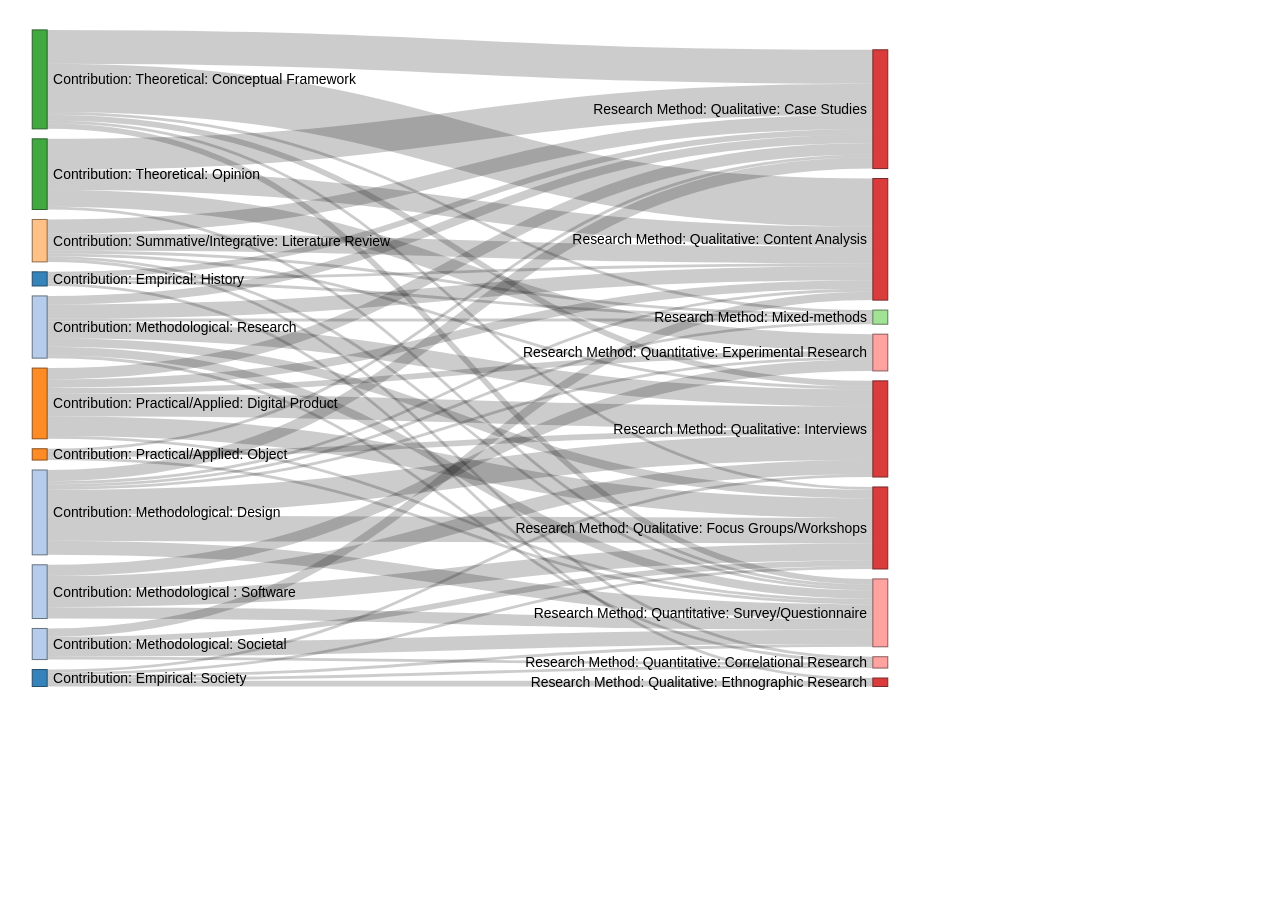
<file: site/html/coding-analysis_sankey.html>
<!DOCTYPE html>
<html>
<head>
<meta charset="utf-8" />
<title>sankeyNetwork</title>
<script>(function() {
  // If window.HTMLWidgets is already defined, then use it; otherwise create a
  // new object. This allows preceding code to set options that affect the
  // initialization process (though none currently exist).
  window.HTMLWidgets = window.HTMLWidgets || {};

  // See if we're running in a viewer pane. If not, we're in a web browser.
  var viewerMode = window.HTMLWidgets.viewerMode =
      /\bviewer_pane=1\b/.test(window.location);

  // See if we're running in Shiny mode. If not, it's a static document.
  // Note that static widgets can appear in both Shiny and static modes, but
  // obviously, Shiny widgets can only appear in Shiny apps/documents.
  var shinyMode = window.HTMLWidgets.shinyMode =
      typeof(window.Shiny) !== "undefined" && !!window.Shiny.outputBindings;

  // We can't count on jQuery being available, so we implement our own
  // version if necessary.
  function querySelectorAll(scope, selector) {
    if (typeof(jQuery) !== "undefined" && scope instanceof jQuery) {
      return scope.find(selector);
    }
    if (scope.querySelectorAll) {
      return scope.querySelectorAll(selector);
    }
  }

  function asArray(value) {
    if (value === null)
      return [];
    if ($.isArray(value))
      return value;
    return [value];
  }

  // Implement jQuery's extend
  function extend(target /*, ... */) {
    if (arguments.length == 1) {
      return target;
    }
    for (var i = 1; i < arguments.length; i++) {
      var source = arguments[i];
      for (var prop in source) {
        if (source.hasOwnProperty(prop)) {
          target[prop] = source[prop];
        }
      }
    }
    return target;
  }

  // IE8 doesn't support Array.forEach.
  function forEach(values, callback, thisArg) {
    if (values.forEach) {
      values.forEach(callback, thisArg);
    } else {
      for (var i = 0; i < values.length; i++) {
        callback.call(thisArg, values[i], i, values);
      }
    }
  }

  // Replaces the specified method with the return value of funcSource.
  //
  // Note that funcSource should not BE the new method, it should be a function
  // that RETURNS the new method. funcSource receives a single argument that is
  // the overridden method, it can be called from the new method. The overridden
  // method can be called like a regular function, it has the target permanently
  // bound to it so "this" will work correctly.
  function overrideMethod(target, methodName, funcSource) {
    var superFunc = target[methodName] || function() {};
    var superFuncBound = function() {
      return superFunc.apply(target, arguments);
    };
    target[methodName] = funcSource(superFuncBound);
  }

  // Add a method to delegator that, when invoked, calls
  // delegatee.methodName. If there is no such method on
  // the delegatee, but there was one on delegator before
  // delegateMethod was called, then the original version
  // is invoked instead.
  // For example:
  //
  // var a = {
  //   method1: function() { console.log('a1'); }
  //   method2: function() { console.log('a2'); }
  // };
  // var b = {
  //   method1: function() { console.log('b1'); }
  // };
  // delegateMethod(a, b, "method1");
  // delegateMethod(a, b, "method2");
  // a.method1();
  // a.method2();
  //
  // The output would be "b1", "a2".
  function delegateMethod(delegator, delegatee, methodName) {
    var inherited = delegator[methodName];
    delegator[methodName] = function() {
      var target = delegatee;
      var method = delegatee[methodName];

      // The method doesn't exist on the delegatee. Instead,
      // call the method on the delegator, if it exists.
      if (!method) {
        target = delegator;
        method = inherited;
      }

      if (method) {
        return method.apply(target, arguments);
      }
    };
  }

  // Implement a vague facsimilie of jQuery's data method
  function elementData(el, name, value) {
    if (arguments.length == 2) {
      return el["htmlwidget_data_" + name];
    } else if (arguments.length == 3) {
      el["htmlwidget_data_" + name] = value;
      return el;
    } else {
      throw new Error("Wrong number of arguments for elementData: " +
        arguments.length);
    }
  }

  // http://stackoverflow.com/questions/3446170/escape-string-for-use-in-javascript-regex
  function escapeRegExp(str) {
    return str.replace(/[\-\[\]\/\{\}\(\)\*\+\?\.\\\^\$\|]/g, "\\$&");
  }

  function hasClass(el, className) {
    var re = new RegExp("\\b" + escapeRegExp(className) + "\\b");
    return re.test(el.className);
  }

  // elements - array (or array-like object) of HTML elements
  // className - class name to test for
  // include - if true, only return elements with given className;
  //   if false, only return elements *without* given className
  function filterByClass(elements, className, include) {
    var results = [];
    for (var i = 0; i < elements.length; i++) {
      if (hasClass(elements[i], className) == include)
        results.push(elements[i]);
    }
    return results;
  }

  function on(obj, eventName, func) {
    if (obj.addEventListener) {
      obj.addEventListener(eventName, func, false);
    } else if (obj.attachEvent) {
      obj.attachEvent(eventName, func);
    }
  }

  function off(obj, eventName, func) {
    if (obj.removeEventListener)
      obj.removeEventListener(eventName, func, false);
    else if (obj.detachEvent) {
      obj.detachEvent(eventName, func);
    }
  }

  // Translate array of values to top/right/bottom/left, as usual with
  // the "padding" CSS property
  // https://developer.mozilla.org/en-US/docs/Web/CSS/padding
  function unpackPadding(value) {
    if (typeof(value) === "number")
      value = [value];
    if (value.length === 1) {
      return {top: value[0], right: value[0], bottom: value[0], left: value[0]};
    }
    if (value.length === 2) {
      return {top: value[0], right: value[1], bottom: value[0], left: value[1]};
    }
    if (value.length === 3) {
      return {top: value[0], right: value[1], bottom: value[2], left: value[1]};
    }
    if (value.length === 4) {
      return {top: value[0], right: value[1], bottom: value[2], left: value[3]};
    }
  }

  // Convert an unpacked padding object to a CSS value
  function paddingToCss(paddingObj) {
    return paddingObj.top + "px " + paddingObj.right + "px " + paddingObj.bottom + "px " + paddingObj.left + "px";
  }

  // Makes a number suitable for CSS
  function px(x) {
    if (typeof(x) === "number")
      return x + "px";
    else
      return x;
  }

  // Retrieves runtime widget sizing information for an element.
  // The return value is either null, or an object with fill, padding,
  // defaultWidth, defaultHeight fields.
  function sizingPolicy(el) {
    var sizingEl = document.querySelector("script[data-for='" + el.id + "'][type='application/htmlwidget-sizing']");
    if (!sizingEl)
      return null;
    var sp = JSON.parse(sizingEl.textContent || sizingEl.text || "{}");
    if (viewerMode) {
      return sp.viewer;
    } else {
      return sp.browser;
    }
  }

  // @param tasks Array of strings (or falsy value, in which case no-op).
  //   Each element must be a valid JavaScript expression that yields a
  //   function. Or, can be an array of objects with "code" and "data"
  //   properties; in this case, the "code" property should be a string
  //   of JS that's an expr that yields a function, and "data" should be
  //   an object that will be added as an additional argument when that
  //   function is called.
  // @param target The object that will be "this" for each function
  //   execution.
  // @param args Array of arguments to be passed to the functions. (The
  //   same arguments will be passed to all functions.)
  function evalAndRun(tasks, target, args) {
    if (tasks) {
      forEach(tasks, function(task) {
        var theseArgs = args;
        if (typeof(task) === "object") {
          theseArgs = theseArgs.concat([task.data]);
          task = task.code;
        }
        var taskFunc = tryEval(task);
        if (typeof(taskFunc) !== "function") {
          throw new Error("Task must be a function! Source:\n" + task);
        }
        taskFunc.apply(target, theseArgs);
      });
    }
  }

  // Attempt eval() both with and without enclosing in parentheses.
  // Note that enclosing coerces a function declaration into
  // an expression that eval() can parse
  // (otherwise, a SyntaxError is thrown)
  function tryEval(code) {
    var result = null;
    try {
      result = eval("(" + code + ")");
    } catch(error) {
      if (!(error instanceof SyntaxError)) {
        throw error;
      }
      try {
        result = eval(code);
      } catch(e) {
        if (e instanceof SyntaxError) {
          throw error;
        } else {
          throw e;
        }
      }
    }
    return result;
  }

  function initSizing(el) {
    var sizing = sizingPolicy(el);
    if (!sizing)
      return;

    var cel = document.getElementById("htmlwidget_container");
    if (!cel)
      return;

    if (typeof(sizing.padding) !== "undefined") {
      document.body.style.margin = "0";
      document.body.style.padding = paddingToCss(unpackPadding(sizing.padding));
    }

    if (sizing.fill) {
      document.body.style.overflow = "hidden";
      document.body.style.width = "100%";
      document.body.style.height = "100%";
      document.documentElement.style.width = "100%";
      document.documentElement.style.height = "100%";
      cel.style.position = "absolute";
      var pad = unpackPadding(sizing.padding);
      cel.style.top = pad.top + "px";
      cel.style.right = pad.right + "px";
      cel.style.bottom = pad.bottom + "px";
      cel.style.left = pad.left + "px";
      el.style.width = "100%";
      el.style.height = "100%";

      return {
        getWidth: function() { return cel.getBoundingClientRect().width; },
        getHeight: function() { return cel.getBoundingClientRect().height; }
      };

    } else {
      el.style.width = px(sizing.width);
      el.style.height = px(sizing.height);

      return {
        getWidth: function() { return cel.getBoundingClientRect().width; },
        getHeight: function() { return cel.getBoundingClientRect().height; }
      };
    }
  }

  // Default implementations for methods
  var defaults = {
    find: function(scope) {
      return querySelectorAll(scope, "." + this.name);
    },
    renderError: function(el, err) {
      var $el = $(el);

      this.clearError(el);

      // Add all these error classes, as Shiny does
      var errClass = "shiny-output-error";
      if (err.type !== null) {
        // use the classes of the error condition as CSS class names
        errClass = errClass + " " + $.map(asArray(err.type), function(type) {
          return errClass + "-" + type;
        }).join(" ");
      }
      errClass = errClass + " htmlwidgets-error";

      // Is el inline or block? If inline or inline-block, just display:none it
      // and add an inline error.
      var display = $el.css("display");
      $el.data("restore-display-mode", display);

      if (display === "inline" || display === "inline-block") {
        $el.hide();
        if (err.message !== "") {
          var errorSpan = $("<span>").addClass(errClass);
          errorSpan.text(err.message);
          $el.after(errorSpan);
        }
      } else if (display === "block") {
        // If block, add an error just after the el, set visibility:none on the
        // el, and position the error to be on top of the el.
        // Mark it with a unique ID and CSS class so we can remove it later.
        $el.css("visibility", "hidden");
        if (err.message !== "") {
          var errorDiv = $("<div>").addClass(errClass).css("position", "absolute")
            .css("top", el.offsetTop)
            .css("left", el.offsetLeft)
            // setting width can push out the page size, forcing otherwise
            // unnecessary scrollbars to appear and making it impossible for
            // the element to shrink; so use max-width instead
            .css("maxWidth", el.offsetWidth)
            .css("height", el.offsetHeight);
          errorDiv.text(err.message);
          $el.after(errorDiv);

          // Really dumb way to keep the size/position of the error in sync with
          // the parent element as the window is resized or whatever.
          var intId = setInterval(function() {
            if (!errorDiv[0].parentElement) {
              clearInterval(intId);
              return;
            }
            errorDiv
              .css("top", el.offsetTop)
              .css("left", el.offsetLeft)
              .css("maxWidth", el.offsetWidth)
              .css("height", el.offsetHeight);
          }, 500);
        }
      }
    },
    clearError: function(el) {
      var $el = $(el);
      var display = $el.data("restore-display-mode");
      $el.data("restore-display-mode", null);

      if (display === "inline" || display === "inline-block") {
        if (display)
          $el.css("display", display);
        $(el.nextSibling).filter(".htmlwidgets-error").remove();
      } else if (display === "block"){
        $el.css("visibility", "inherit");
        $(el.nextSibling).filter(".htmlwidgets-error").remove();
      }
    },
    sizing: {}
  };

  // Called by widget bindings to register a new type of widget. The definition
  // object can contain the following properties:
  // - name (required) - A string indicating the binding name, which will be
  //   used by default as the CSS classname to look for.
  // - initialize (optional) - A function(el) that will be called once per
  //   widget element; if a value is returned, it will be passed as the third
  //   value to renderValue.
  // - renderValue (required) - A function(el, data, initValue) that will be
  //   called with data. Static contexts will cause this to be called once per
  //   element; Shiny apps will cause this to be called multiple times per
  //   element, as the data changes.
  window.HTMLWidgets.widget = function(definition) {
    if (!definition.name) {
      throw new Error("Widget must have a name");
    }
    if (!definition.type) {
      throw new Error("Widget must have a type");
    }
    // Currently we only support output widgets
    if (definition.type !== "output") {
      throw new Error("Unrecognized widget type '" + definition.type + "'");
    }
    // TODO: Verify that .name is a valid CSS classname

    // Support new-style instance-bound definitions. Old-style class-bound
    // definitions have one widget "object" per widget per type/class of
    // widget; the renderValue and resize methods on such widget objects
    // take el and instance arguments, because the widget object can't
    // store them. New-style instance-bound definitions have one widget
    // object per widget instance; the definition that's passed in doesn't
    // provide renderValue or resize methods at all, just the single method
    //   factory(el, width, height)
    // which returns an object that has renderValue(x) and resize(w, h).
    // This enables a far more natural programming style for the widget
    // author, who can store per-instance state using either OO-style
    // instance fields or functional-style closure variables (I guess this
    // is in contrast to what can only be called C-style pseudo-OO which is
    // what we required before).
    if (definition.factory) {
      definition = createLegacyDefinitionAdapter(definition);
    }

    if (!definition.renderValue) {
      throw new Error("Widget must have a renderValue function");
    }

    // For static rendering (non-Shiny), use a simple widget registration
    // scheme. We also use this scheme for Shiny apps/documents that also
    // contain static widgets.
    window.HTMLWidgets.widgets = window.HTMLWidgets.widgets || [];
    // Merge defaults into the definition; don't mutate the original definition.
    var staticBinding = extend({}, defaults, definition);
    overrideMethod(staticBinding, "find", function(superfunc) {
      return function(scope) {
        var results = superfunc(scope);
        // Filter out Shiny outputs, we only want the static kind
        return filterByClass(results, "html-widget-output", false);
      };
    });
    window.HTMLWidgets.widgets.push(staticBinding);

    if (shinyMode) {
      // Shiny is running. Register the definition with an output binding.
      // The definition itself will not be the output binding, instead
      // we will make an output binding object that delegates to the
      // definition. This is because we foolishly used the same method
      // name (renderValue) for htmlwidgets definition and Shiny bindings
      // but they actually have quite different semantics (the Shiny
      // bindings receive data that includes lots of metadata that it
      // strips off before calling htmlwidgets renderValue). We can't
      // just ignore the difference because in some widgets it's helpful
      // to call this.renderValue() from inside of resize(), and if
      // we're not delegating, then that call will go to the Shiny
      // version instead of the htmlwidgets version.

      // Merge defaults with definition, without mutating either.
      var bindingDef = extend({}, defaults, definition);

      // This object will be our actual Shiny binding.
      var shinyBinding = new Shiny.OutputBinding();

      // With a few exceptions, we'll want to simply use the bindingDef's
      // version of methods if they are available, otherwise fall back to
      // Shiny's defaults. NOTE: If Shiny's output bindings gain additional
      // methods in the future, and we want them to be overrideable by
      // HTMLWidget binding definitions, then we'll need to add them to this
      // list.
      delegateMethod(shinyBinding, bindingDef, "getId");
      delegateMethod(shinyBinding, bindingDef, "onValueChange");
      delegateMethod(shinyBinding, bindingDef, "onValueError");
      delegateMethod(shinyBinding, bindingDef, "renderError");
      delegateMethod(shinyBinding, bindingDef, "clearError");
      delegateMethod(shinyBinding, bindingDef, "showProgress");

      // The find, renderValue, and resize are handled differently, because we
      // want to actually decorate the behavior of the bindingDef methods.

      shinyBinding.find = function(scope) {
        var results = bindingDef.find(scope);

        // Only return elements that are Shiny outputs, not static ones
        var dynamicResults = results.filter(".html-widget-output");

        // It's possible that whatever caused Shiny to think there might be
        // new dynamic outputs, also caused there to be new static outputs.
        // Since there might be lots of different htmlwidgets bindings, we
        // schedule execution for later--no need to staticRender multiple
        // times.
        if (results.length !== dynamicResults.length)
          scheduleStaticRender();

        return dynamicResults;
      };

      // Wrap renderValue to handle initialization, which unfortunately isn't
      // supported natively by Shiny at the time of this writing.

      shinyBinding.renderValue = function(el, data) {
        Shiny.renderDependencies(data.deps);
        // Resolve strings marked as javascript literals to objects
        if (!(data.evals instanceof Array)) data.evals = [data.evals];
        for (var i = 0; data.evals && i < data.evals.length; i++) {
          window.HTMLWidgets.evaluateStringMember(data.x, data.evals[i]);
        }
        if (!bindingDef.renderOnNullValue) {
          if (data.x === null) {
            el.style.visibility = "hidden";
            return;
          } else {
            el.style.visibility = "inherit";
          }
        }
        if (!elementData(el, "initialized")) {
          initSizing(el);

          elementData(el, "initialized", true);
          if (bindingDef.initialize) {
            var rect = el.getBoundingClientRect();
            var result = bindingDef.initialize(el, rect.width, rect.height);
            elementData(el, "init_result", result);
          }
        }
        bindingDef.renderValue(el, data.x, elementData(el, "init_result"));
        evalAndRun(data.jsHooks.render, elementData(el, "init_result"), [el, data.x]);
      };

      // Only override resize if bindingDef implements it
      if (bindingDef.resize) {
        shinyBinding.resize = function(el, width, height) {
          // Shiny can call resize before initialize/renderValue have been
          // called, which doesn't make sense for widgets.
          if (elementData(el, "initialized")) {
            bindingDef.resize(el, width, height, elementData(el, "init_result"));
          }
        };
      }

      Shiny.outputBindings.register(shinyBinding, bindingDef.name);
    }
  };

  var scheduleStaticRenderTimerId = null;
  function scheduleStaticRender() {
    if (!scheduleStaticRenderTimerId) {
      scheduleStaticRenderTimerId = setTimeout(function() {
        scheduleStaticRenderTimerId = null;
        window.HTMLWidgets.staticRender();
      }, 1);
    }
  }

  // Render static widgets after the document finishes loading
  // Statically render all elements that are of this widget's class
  window.HTMLWidgets.staticRender = function() {
    var bindings = window.HTMLWidgets.widgets || [];
    forEach(bindings, function(binding) {
      var matches = binding.find(document.documentElement);
      forEach(matches, function(el) {
        var sizeObj = initSizing(el, binding);

        var getSize = function(el) {
          if (sizeObj) {
            return {w: sizeObj.getWidth(), h: sizeObj.getHeight()}
          } else {
            var rect = el.getBoundingClientRect();
            return {w: rect.width, h: rect.height}
          }
        };

        if (hasClass(el, "html-widget-static-bound"))
          return;
        el.className = el.className + " html-widget-static-bound";

        var initResult;
        if (binding.initialize) {
          var size = getSize(el);
          initResult = binding.initialize(el, size.w, size.h);
          elementData(el, "init_result", initResult);
        }

        if (binding.resize) {
          var lastSize = getSize(el);
          var resizeHandler = function(e) {
            var size = getSize(el);
            if (size.w === 0 && size.h === 0)
              return;
            if (size.w === lastSize.w && size.h === lastSize.h)
              return;
            lastSize = size;
            binding.resize(el, size.w, size.h, initResult);
          };

          on(window, "resize", resizeHandler);

          // This is needed for cases where we're running in a Shiny
          // app, but the widget itself is not a Shiny output, but
          // rather a simple static widget. One example of this is
          // an rmarkdown document that has runtime:shiny and widget
          // that isn't in a render function. Shiny only knows to
          // call resize handlers for Shiny outputs, not for static
          // widgets, so we do it ourselves.
          if (window.jQuery) {
            window.jQuery(document).on(
              "shown.htmlwidgets shown.bs.tab.htmlwidgets shown.bs.collapse.htmlwidgets",
              resizeHandler
            );
            window.jQuery(document).on(
              "hidden.htmlwidgets hidden.bs.tab.htmlwidgets hidden.bs.collapse.htmlwidgets",
              resizeHandler
            );
          }

          // This is needed for the specific case of ioslides, which
          // flips slides between display:none and display:block.
          // Ideally we would not have to have ioslide-specific code
          // here, but rather have ioslides raise a generic event,
          // but the rmarkdown package just went to CRAN so the
          // window to getting that fixed may be long.
          if (window.addEventListener) {
            // It's OK to limit this to window.addEventListener
            // browsers because ioslides itself only supports
            // such browsers.
            on(document, "slideenter", resizeHandler);
            on(document, "slideleave", resizeHandler);
          }
        }

        var scriptData = document.querySelector("script[data-for='" + el.id + "'][type='application/json']");
        if (scriptData) {
          var data = JSON.parse(scriptData.textContent || scriptData.text);
          // Resolve strings marked as javascript literals to objects
          if (!(data.evals instanceof Array)) data.evals = [data.evals];
          for (var k = 0; data.evals && k < data.evals.length; k++) {
            window.HTMLWidgets.evaluateStringMember(data.x, data.evals[k]);
          }
          binding.renderValue(el, data.x, initResult);
          evalAndRun(data.jsHooks.render, initResult, [el, data.x]);
        }
      });
    });

    invokePostRenderHandlers();
  }


  function has_jQuery3() {
    if (!window.jQuery) {
      return false;
    }
    var $version = window.jQuery.fn.jquery;
    var $major_version = parseInt($version.split(".")[0]);
    return $major_version >= 3;
  }

  /*
  / Shiny 1.4 bumped jQuery from 1.x to 3.x which means jQuery's
  / on-ready handler (i.e., $(fn)) is now asyncronous (i.e., it now
  / really means $(setTimeout(fn)).
  / https://jquery.com/upgrade-guide/3.0/#breaking-change-document-ready-handlers-are-now-asynchronous
  /
  / Since Shiny uses $() to schedule initShiny, shiny>=1.4 calls initShiny
  / one tick later than it did before, which means staticRender() is
  / called renderValue() earlier than (advanced) widget authors might be expecting.
  / https://github.com/rstudio/shiny/issues/2630
  /
  / For a concrete example, leaflet has some methods (e.g., updateBounds)
  / which reference Shiny methods registered in initShiny (e.g., setInputValue).
  / Since leaflet is privy to this life-cycle, it knows to use setTimeout() to
  / delay execution of those methods (until Shiny methods are ready)
  / https://github.com/rstudio/leaflet/blob/18ec981/javascript/src/index.js#L266-L268
  /
  / Ideally widget authors wouldn't need to use this setTimeout() hack that
  / leaflet uses to call Shiny methods on a staticRender(). In the long run,
  / the logic initShiny should be broken up so that method registration happens
  / right away, but binding happens later.
  */
  function maybeStaticRenderLater() {
    if (shinyMode && has_jQuery3()) {
      window.jQuery(window.HTMLWidgets.staticRender);
    } else {
      window.HTMLWidgets.staticRender();
    }
  }

  if (document.addEventListener) {
    document.addEventListener("DOMContentLoaded", function() {
      document.removeEventListener("DOMContentLoaded", arguments.callee, false);
      maybeStaticRenderLater();
    }, false);
  } else if (document.attachEvent) {
    document.attachEvent("onreadystatechange", function() {
      if (document.readyState === "complete") {
        document.detachEvent("onreadystatechange", arguments.callee);
        maybeStaticRenderLater();
      }
    });
  }


  window.HTMLWidgets.getAttachmentUrl = function(depname, key) {
    // If no key, default to the first item
    if (typeof(key) === "undefined")
      key = 1;

    var link = document.getElementById(depname + "-" + key + "-attachment");
    if (!link) {
      throw new Error("Attachment " + depname + "/" + key + " not found in document");
    }
    return link.getAttribute("href");
  };

  window.HTMLWidgets.dataframeToD3 = function(df) {
    var names = [];
    var length;
    for (var name in df) {
        if (df.hasOwnProperty(name))
            names.push(name);
        if (typeof(df[name]) !== "object" || typeof(df[name].length) === "undefined") {
            throw new Error("All fields must be arrays");
        } else if (typeof(length) !== "undefined" && length !== df[name].length) {
            throw new Error("All fields must be arrays of the same length");
        }
        length = df[name].length;
    }
    var results = [];
    var item;
    for (var row = 0; row < length; row++) {
        item = {};
        for (var col = 0; col < names.length; col++) {
            item[names[col]] = df[names[col]][row];
        }
        results.push(item);
    }
    return results;
  };

  window.HTMLWidgets.transposeArray2D = function(array) {
      if (array.length === 0) return array;
      var newArray = array[0].map(function(col, i) {
          return array.map(function(row) {
              return row[i]
          })
      });
      return newArray;
  };
  // Split value at splitChar, but allow splitChar to be escaped
  // using escapeChar. Any other characters escaped by escapeChar
  // will be included as usual (including escapeChar itself).
  function splitWithEscape(value, splitChar, escapeChar) {
    var results = [];
    var escapeMode = false;
    var currentResult = "";
    for (var pos = 0; pos < value.length; pos++) {
      if (!escapeMode) {
        if (value[pos] === splitChar) {
          results.push(currentResult);
          currentResult = "";
        } else if (value[pos] === escapeChar) {
          escapeMode = true;
        } else {
          currentResult += value[pos];
        }
      } else {
        currentResult += value[pos];
        escapeMode = false;
      }
    }
    if (currentResult !== "") {
      results.push(currentResult);
    }
    return results;
  }
  // Function authored by Yihui/JJ Allaire
  window.HTMLWidgets.evaluateStringMember = function(o, member) {
    var parts = splitWithEscape(member, '.', '\\');
    for (var i = 0, l = parts.length; i < l; i++) {
      var part = parts[i];
      // part may be a character or 'numeric' member name
      if (o !== null && typeof o === "object" && part in o) {
        if (i == (l - 1)) { // if we are at the end of the line then evalulate
          if (typeof o[part] === "string")
            o[part] = tryEval(o[part]);
        } else { // otherwise continue to next embedded object
          o = o[part];
        }
      }
    }
  };

  // Retrieve the HTMLWidget instance (i.e. the return value of an
  // HTMLWidget binding's initialize() or factory() function)
  // associated with an element, or null if none.
  window.HTMLWidgets.getInstance = function(el) {
    return elementData(el, "init_result");
  };

  // Finds the first element in the scope that matches the selector,
  // and returns the HTMLWidget instance (i.e. the return value of
  // an HTMLWidget binding's initialize() or factory() function)
  // associated with that element, if any. If no element matches the
  // selector, or the first matching element has no HTMLWidget
  // instance associated with it, then null is returned.
  //
  // The scope argument is optional, and defaults to window.document.
  window.HTMLWidgets.find = function(scope, selector) {
    if (arguments.length == 1) {
      selector = scope;
      scope = document;
    }

    var el = scope.querySelector(selector);
    if (el === null) {
      return null;
    } else {
      return window.HTMLWidgets.getInstance(el);
    }
  };

  // Finds all elements in the scope that match the selector, and
  // returns the HTMLWidget instances (i.e. the return values of
  // an HTMLWidget binding's initialize() or factory() function)
  // associated with the elements, in an array. If elements that
  // match the selector don't have an associated HTMLWidget
  // instance, the returned array will contain nulls.
  //
  // The scope argument is optional, and defaults to window.document.
  window.HTMLWidgets.findAll = function(scope, selector) {
    if (arguments.length == 1) {
      selector = scope;
      scope = document;
    }

    var nodes = scope.querySelectorAll(selector);
    var results = [];
    for (var i = 0; i < nodes.length; i++) {
      results.push(window.HTMLWidgets.getInstance(nodes[i]));
    }
    return results;
  };

  var postRenderHandlers = [];
  function invokePostRenderHandlers() {
    while (postRenderHandlers.length) {
      var handler = postRenderHandlers.shift();
      if (handler) {
        handler();
      }
    }
  }

  // Register the given callback function to be invoked after the
  // next time static widgets are rendered.
  window.HTMLWidgets.addPostRenderHandler = function(callback) {
    postRenderHandlers.push(callback);
  };

  // Takes a new-style instance-bound definition, and returns an
  // old-style class-bound definition. This saves us from having
  // to rewrite all the logic in this file to accomodate both
  // types of definitions.
  function createLegacyDefinitionAdapter(defn) {
    var result = {
      name: defn.name,
      type: defn.type,
      initialize: function(el, width, height) {
        return defn.factory(el, width, height);
      },
      renderValue: function(el, x, instance) {
        return instance.renderValue(x);
      },
      resize: function(el, width, height, instance) {
        return instance.resize(width, height);
      }
    };

    if (defn.find)
      result.find = defn.find;
    if (defn.renderError)
      result.renderError = defn.renderError;
    if (defn.clearError)
      result.clearError = defn.clearError;

    return result;
  }
})();
</script>
<script>// https://d3js.org Version 4.9.1. Copyright 2017 Mike Bostock.
(function(t,n){"object"==typeof exports&&"undefined"!=typeof module?n(exports):"function"==typeof define&&define.amd?define(["exports"],n):n(t.d3=t.d3||{})})(this,function(t){"use strict";function n(t){return function(n,e){return js(t(n),e)}}function e(t,n){return[t,n]}function r(t,n,e){var r=(n-t)/Math.max(0,e),i=Math.floor(Math.log(r)/Math.LN10),o=r/Math.pow(10,i);return i>=0?(o>=sf?10:o>=ff?5:o>=lf?2:1)*Math.pow(10,i):-Math.pow(10,-i)/(o>=sf?10:o>=ff?5:o>=lf?2:1)}function i(t,n,e){var r=Math.abs(n-t)/Math.max(0,e),i=Math.pow(10,Math.floor(Math.log(r)/Math.LN10)),o=r/i;return o>=sf?i*=10:o>=ff?i*=5:o>=lf&&(i*=2),n<t?-i:i}function o(t){return t.length}function u(t){return"translate("+(t+.5)+",0)"}function a(t){return"translate(0,"+(t+.5)+")"}function c(t){var n=Math.max(0,t.bandwidth()-1)/2;return t.round()&&(n=Math.round(n)),function(e){return t(e)+n}}function s(){return!this.__axis}function f(t,n){function e(e){var u=null==i?n.ticks?n.ticks.apply(n,r):n.domain():i,a=null==o?n.tickFormat?n.tickFormat.apply(n,r):Cf:o,_=Math.max(f,0)+h,y=n.range(),g=y[0]+.5,m=y[y.length-1]+.5,x=(n.bandwidth?c:Cf)(n.copy()),b=e.selection?e.selection():e,w=b.selectAll(".domain").data([null]),M=b.selectAll(".tick").data(u,n).order(),T=M.exit(),k=M.enter().append("g").attr("class","tick"),N=M.select("line"),S=M.select("text");w=w.merge(w.enter().insert("path",".tick").attr("class","domain").attr("stroke","#000")),M=M.merge(k),N=N.merge(k.append("line").attr("stroke","#000").attr(d+"2",p*f)),S=S.merge(k.append("text").attr("fill","#000").attr(d,p*_).attr("dy",t===zf?"0em":t===Lf?"0.71em":"0.32em")),e!==b&&(w=w.transition(e),M=M.transition(e),N=N.transition(e),S=S.transition(e),T=T.transition(e).attr("opacity",qf).attr("transform",function(t){return isFinite(t=x(t))?v(t):this.getAttribute("transform")}),k.attr("opacity",qf).attr("transform",function(t){var n=this.parentNode.__axis;return v(n&&isFinite(n=n(t))?n:x(t))})),T.remove(),w.attr("d",t===Rf||t==Pf?"M"+p*l+","+g+"H0.5V"+m+"H"+p*l:"M"+g+","+p*l+"V0.5H"+m+"V"+p*l),M.attr("opacity",1).attr("transform",function(t){return v(x(t))}),N.attr(d+"2",p*f),S.attr(d,p*_).text(a),b.filter(s).attr("fill","none").attr("font-size",10).attr("font-family","sans-serif").attr("text-anchor",t===Pf?"start":t===Rf?"end":"middle"),b.each(function(){this.__axis=x})}var r=[],i=null,o=null,f=6,l=6,h=3,p=t===zf||t===Rf?-1:1,d=t===Rf||t===Pf?"x":"y",v=t===zf||t===Lf?u:a;return e.scale=function(t){return arguments.length?(n=t,e):n},e.ticks=function(){return r=Af.call(arguments),e},e.tickArguments=function(t){return arguments.length?(r=null==t?[]:Af.call(t),e):r.slice()},e.tickValues=function(t){return arguments.length?(i=null==t?null:Af.call(t),e):i&&i.slice()},e.tickFormat=function(t){return arguments.length?(o=t,e):o},e.tickSize=function(t){return arguments.length?(f=l=+t,e):f},e.tickSizeInner=function(t){return arguments.length?(f=+t,e):f},e.tickSizeOuter=function(t){return arguments.length?(l=+t,e):l},e.tickPadding=function(t){return arguments.length?(h=+t,e):h},e}function l(t){return f(zf,t)}function h(t){return f(Pf,t)}function p(t){return f(Lf,t)}function d(t){return f(Rf,t)}function v(){for(var t,n=0,e=arguments.length,r={};n<e;++n){if(!(t=arguments[n]+"")||t in r)throw new Error("illegal type: "+t);r[t]=[]}return new _(r)}function _(t){this._=t}function y(t,n){return t.trim().split(/^|\s+/).map(function(t){var e="",r=t.indexOf(".");if(r>=0&&(e=t.slice(r+1),t=t.slice(0,r)),t&&!n.hasOwnProperty(t))throw new Error("unknown type: "+t);return{type:t,name:e}})}function g(t,n){for(var e,r=0,i=t.length;r<i;++r)if((e=t[r]).name===n)return e.value}function m(t,n,e){for(var r=0,i=t.length;r<i;++r)if(t[r].name===n){t[r]=Uf,t=t.slice(0,r).concat(t.slice(r+1));break}return null!=e&&t.push({name:n,value:e}),t}function x(t){return function(){var n=this.ownerDocument,e=this.namespaceURI;return e===Df&&n.documentElement.namespaceURI===Df?n.createElement(t):n.createElementNS(e,t)}}function b(t){return function(){return this.ownerDocument.createElementNS(t.space,t.local)}}function w(){return new M}function M(){this._="@"+(++Yf).toString(36)}function T(t,n,e){return t=k(t,n,e),function(n){var e=n.relatedTarget;e&&(e===this||8&e.compareDocumentPosition(this))||t.call(this,n)}}function k(n,e,r){return function(i){var o=t.event;t.event=i;try{n.call(this,this.__data__,e,r)}finally{t.event=o}}}function N(t){return t.trim().split(/^|\s+/).map(function(t){var n="",e=t.indexOf(".");return e>=0&&(n=t.slice(e+1),t=t.slice(0,e)),{type:t,name:n}})}function S(t){return function(){var n=this.__on;if(n){for(var e,r=0,i=-1,o=n.length;r<o;++r)e=n[r],t.type&&e.type!==t.type||e.name!==t.name?n[++i]=e:this.removeEventListener(e.type,e.listener,e.capture);++i?n.length=i:delete this.__on}}}function E(t,n,e){var r=$f.hasOwnProperty(t.type)?T:k;return function(i,o,u){var a,c=this.__on,s=r(n,o,u);if(c)for(var f=0,l=c.length;f<l;++f)if((a=c[f]).type===t.type&&a.name===t.name)return this.removeEventListener(a.type,a.listener,a.capture),this.addEventListener(a.type,a.listener=s,a.capture=e),void(a.value=n);this.addEventListener(t.type,s,e),a={type:t.type,name:t.name,value:n,listener:s,capture:e},c?c.push(a):this.__on=[a]}}function A(n,e,r,i){var o=t.event;n.sourceEvent=t.event,t.event=n;try{return e.apply(r,i)}finally{t.event=o}}function C(){}function z(){return[]}function P(t,n){this.ownerDocument=t.ownerDocument,this.namespaceURI=t.namespaceURI,this._next=null,this._parent=t,this.__data__=n}function L(t,n,e,r,i,o){for(var u,a=0,c=n.length,s=o.length;a<s;++a)(u=n[a])?(u.__data__=o[a],r[a]=u):e[a]=new P(t,o[a]);for(;a<c;++a)(u=n[a])&&(i[a]=u)}function R(t,n,e,r,i,o,u){var a,c,s,f={},l=n.length,h=o.length,p=new Array(l);for(a=0;a<l;++a)(c=n[a])&&(p[a]=s=ol+u.call(c,c.__data__,a,n),s in f?i[a]=c:f[s]=c);for(a=0;a<h;++a)s=ol+u.call(t,o[a],a,o),(c=f[s])?(r[a]=c,c.__data__=o[a],f[s]=null):e[a]=new P(t,o[a]);for(a=0;a<l;++a)(c=n[a])&&f[p[a]]===c&&(i[a]=c)}function q(t,n){return t<n?-1:t>n?1:t>=n?0:NaN}function U(t){return function(){this.removeAttribute(t)}}function D(t){return function(){this.removeAttributeNS(t.space,t.local)}}function O(t,n){return function(){this.setAttribute(t,n)}}function F(t,n){return function(){this.setAttributeNS(t.space,t.local,n)}}function I(t,n){return function(){var e=n.apply(this,arguments);null==e?this.removeAttribute(t):this.setAttribute(t,e)}}function Y(t,n){return function(){var e=n.apply(this,arguments);null==e?this.removeAttributeNS(t.space,t.local):this.setAttributeNS(t.space,t.local,e)}}function B(t){return function(){this.style.removeProperty(t)}}function H(t,n,e){return function(){this.style.setProperty(t,n,e)}}function j(t,n,e){return function(){var r=n.apply(this,arguments);null==r?this.style.removeProperty(t):this.style.setProperty(t,r,e)}}function X(t,n){return t.style.getPropertyValue(n)||gl(t).getComputedStyle(t,null).getPropertyValue(n)}function $(t){return function(){delete this[t]}}function V(t,n){return function(){this[t]=n}}function W(t,n){return function(){var e=n.apply(this,arguments);null==e?delete this[t]:this[t]=e}}function Z(t){return t.trim().split(/^|\s+/)}function G(t){return t.classList||new J(t)}function J(t){this._node=t,this._names=Z(t.getAttribute("class")||"")}function Q(t,n){for(var e=G(t),r=-1,i=n.length;++r<i;)e.add(n[r])}function K(t,n){for(var e=G(t),r=-1,i=n.length;++r<i;)e.remove(n[r])}function tt(t){return function(){Q(this,t)}}function nt(t){return function(){K(this,t)}}function et(t,n){return function(){(n.apply(this,arguments)?Q:K)(this,t)}}function rt(){this.textContent=""}function it(t){return function(){this.textContent=t}}function ot(t){return function(){var n=t.apply(this,arguments);this.textContent=null==n?"":n}}function ut(){this.innerHTML=""}function at(t){return function(){this.innerHTML=t}}function ct(t){return function(){var n=t.apply(this,arguments);this.innerHTML=null==n?"":n}}function st(){this.nextSibling&&this.parentNode.appendChild(this)}function ft(){this.previousSibling&&this.parentNode.insertBefore(this,this.parentNode.firstChild)}function lt(){return null}function ht(){var t=this.parentNode;t&&t.removeChild(this)}function pt(t,n,e){var r=gl(t),i=r.CustomEvent;"function"==typeof i?i=new i(n,e):(i=r.document.createEvent("Event"),e?(i.initEvent(n,e.bubbles,e.cancelable),i.detail=e.detail):i.initEvent(n,!1,!1)),t.dispatchEvent(i)}function dt(t,n){return function(){return pt(this,t,n)}}function vt(t,n){return function(){return pt(this,t,n.apply(this,arguments))}}function _t(t,n){this._groups=t,this._parents=n}function yt(){return new _t([[document.documentElement]],zl)}function gt(){t.event.stopImmediatePropagation()}function mt(t,n){var e=t.document.documentElement,r=Pl(t).on("dragstart.drag",null);n&&(r.on("click.drag",Ul,!0),setTimeout(function(){r.on("click.drag",null)},0)),"onselectstart"in e?r.on("selectstart.drag",null):(e.style.MozUserSelect=e.__noselect,delete e.__noselect)}function xt(t,n,e,r,i,o,u,a,c,s){this.target=t,this.type=n,this.subject=e,this.identifier=r,this.active=i,this.x=o,this.y=u,this.dx=a,this.dy=c,this._=s}function bt(){return!t.event.button}function wt(){return this.parentNode}function Mt(n){return null==n?{x:t.event.x,y:t.event.y}:n}function Tt(t,n){var e=Object.create(t.prototype);for(var r in n)e[r]=n[r];return e}function kt(){}function Nt(t){var n;return t=(t+"").trim().toLowerCase(),(n=jl.exec(t))?(n=parseInt(n[1],16),new zt(n>>8&15|n>>4&240,n>>4&15|240&n,(15&n)<<4|15&n,1)):(n=Xl.exec(t))?St(parseInt(n[1],16)):(n=$l.exec(t))?new zt(n[1],n[2],n[3],1):(n=Vl.exec(t))?new zt(255*n[1]/100,255*n[2]/100,255*n[3]/100,1):(n=Wl.exec(t))?Et(n[1],n[2],n[3],n[4]):(n=Zl.exec(t))?Et(255*n[1]/100,255*n[2]/100,255*n[3]/100,n[4]):(n=Gl.exec(t))?Pt(n[1],n[2]/100,n[3]/100,1):(n=Jl.exec(t))?Pt(n[1],n[2]/100,n[3]/100,n[4]):Ql.hasOwnProperty(t)?St(Ql[t]):"transparent"===t?new zt(NaN,NaN,NaN,0):null}function St(t){return new zt(t>>16&255,t>>8&255,255&t,1)}function Et(t,n,e,r){return r<=0&&(t=n=e=NaN),new zt(t,n,e,r)}function At(t){return t instanceof kt||(t=Nt(t)),t?(t=t.rgb(),new zt(t.r,t.g,t.b,t.opacity)):new zt}function Ct(t,n,e,r){return 1===arguments.length?At(t):new zt(t,n,e,null==r?1:r)}function zt(t,n,e,r){this.r=+t,this.g=+n,this.b=+e,this.opacity=+r}function Pt(t,n,e,r){return r<=0?t=n=e=NaN:e<=0||e>=1?t=n=NaN:n<=0&&(t=NaN),new qt(t,n,e,r)}function Lt(t){if(t instanceof qt)return new qt(t.h,t.s,t.l,t.opacity);if(t instanceof kt||(t=Nt(t)),!t)return new qt;if(t instanceof qt)return t;t=t.rgb();var n=t.r/255,e=t.g/255,r=t.b/255,i=Math.min(n,e,r),o=Math.max(n,e,r),u=NaN,a=o-i,c=(o+i)/2;return a?(u=n===o?(e-r)/a+6*(e<r):e===o?(r-n)/a+2:(n-e)/a+4,a/=c<.5?o+i:2-o-i,u*=60):a=c>0&&c<1?0:u,new qt(u,a,c,t.opacity)}function Rt(t,n,e,r){return 1===arguments.length?Lt(t):new qt(t,n,e,null==r?1:r)}function qt(t,n,e,r){this.h=+t,this.s=+n,this.l=+e,this.opacity=+r}function Ut(t,n,e){return 255*(t<60?n+(e-n)*t/60:t<180?e:t<240?n+(e-n)*(240-t)/60:n)}function Dt(t){if(t instanceof Ft)return new Ft(t.l,t.a,t.b,t.opacity);if(t instanceof $t){var n=t.h*Kl;return new Ft(t.l,Math.cos(n)*t.c,Math.sin(n)*t.c,t.opacity)}t instanceof zt||(t=At(t));var e=Ht(t.r),r=Ht(t.g),i=Ht(t.b),o=It((.4124564*e+.3575761*r+.1804375*i)/nh),u=It((.2126729*e+.7151522*r+.072175*i)/eh);return new Ft(116*u-16,500*(o-u),200*(u-It((.0193339*e+.119192*r+.9503041*i)/rh)),t.opacity)}function Ot(t,n,e,r){return 1===arguments.length?Dt(t):new Ft(t,n,e,null==r?1:r)}function Ft(t,n,e,r){this.l=+t,this.a=+n,this.b=+e,this.opacity=+r}function It(t){return t>ah?Math.pow(t,1/3):t/uh+ih}function Yt(t){return t>oh?t*t*t:uh*(t-ih)}function Bt(t){return 255*(t<=.0031308?12.92*t:1.055*Math.pow(t,1/2.4)-.055)}function Ht(t){return(t/=255)<=.04045?t/12.92:Math.pow((t+.055)/1.055,2.4)}function jt(t){if(t instanceof $t)return new $t(t.h,t.c,t.l,t.opacity);t instanceof Ft||(t=Dt(t));var n=Math.atan2(t.b,t.a)*th;return new $t(n<0?n+360:n,Math.sqrt(t.a*t.a+t.b*t.b),t.l,t.opacity)}function Xt(t,n,e,r){return 1===arguments.length?jt(t):new $t(t,n,e,null==r?1:r)}function $t(t,n,e,r){this.h=+t,this.c=+n,this.l=+e,this.opacity=+r}function Vt(t){if(t instanceof Zt)return new Zt(t.h,t.s,t.l,t.opacity);t instanceof zt||(t=At(t));var n=t.r/255,e=t.g/255,r=t.b/255,i=(vh*r+ph*n-dh*e)/(vh+ph-dh),o=r-i,u=(hh*(e-i)-fh*o)/lh,a=Math.sqrt(u*u+o*o)/(hh*i*(1-i)),c=a?Math.atan2(u,o)*th-120:NaN;return new Zt(c<0?c+360:c,a,i,t.opacity)}function Wt(t,n,e,r){return 1===arguments.length?Vt(t):new Zt(t,n,e,null==r?1:r)}function Zt(t,n,e,r){this.h=+t,this.s=+n,this.l=+e,this.opacity=+r}function Gt(t,n,e,r,i){var o=t*t,u=o*t;return((1-3*t+3*o-u)*n+(4-6*o+3*u)*e+(1+3*t+3*o-3*u)*r+u*i)/6}function Jt(t,n){return function(e){return t+e*n}}function Qt(t,n,e){return t=Math.pow(t,e),n=Math.pow(n,e)-t,e=1/e,function(r){return Math.pow(t+r*n,e)}}function Kt(t,n){var e=n-t;return e?Jt(t,e>180||e<-180?e-360*Math.round(e/360):e):Th(isNaN(t)?n:t)}function tn(t){return 1==(t=+t)?nn:function(n,e){return e-n?Qt(n,e,t):Th(isNaN(n)?e:n)}}function nn(t,n){var e=n-t;return e?Jt(t,e):Th(isNaN(t)?n:t)}function en(t){return function(n){var e,r,i=n.length,o=new Array(i),u=new Array(i),a=new Array(i);for(e=0;e<i;++e)r=Ct(n[e]),o[e]=r.r||0,u[e]=r.g||0,a[e]=r.b||0;return o=t(o),u=t(u),a=t(a),r.opacity=1,function(t){return r.r=o(t),r.g=u(t),r.b=a(t),r+""}}}function rn(t){return function(){return t}}function on(t){return function(n){return t(n)+""}}function un(t){return"none"===t?Oh:(_h||(_h=document.createElement("DIV"),yh=document.documentElement,gh=document.defaultView),_h.style.transform=t,t=gh.getComputedStyle(yh.appendChild(_h),null).getPropertyValue("transform"),yh.removeChild(_h),t=t.slice(7,-1).split(","),Fh(+t[0],+t[1],+t[2],+t[3],+t[4],+t[5]))}function an(t){return null==t?Oh:(mh||(mh=document.createElementNS("http://www.w3.org/2000/svg","g")),mh.setAttribute("transform",t),(t=mh.transform.baseVal.consolidate())?(t=t.matrix,Fh(t.a,t.b,t.c,t.d,t.e,t.f)):Oh)}function cn(t,n,e,r){function i(t){return t.length?t.pop()+" ":""}function o(t,r,i,o,u,a){if(t!==i||r!==o){var c=u.push("translate(",null,n,null,e);a.push({i:c-4,x:Ch(t,i)},{i:c-2,x:Ch(r,o)})}else(i||o)&&u.push("translate("+i+n+o+e)}function u(t,n,e,o){t!==n?(t-n>180?n+=360:n-t>180&&(t+=360),o.push({i:e.push(i(e)+"rotate(",null,r)-2,x:Ch(t,n)})):n&&e.push(i(e)+"rotate("+n+r)}function a(t,n,e,o){t!==n?o.push({i:e.push(i(e)+"skewX(",null,r)-2,x:Ch(t,n)}):n&&e.push(i(e)+"skewX("+n+r)}function c(t,n,e,r,o,u){if(t!==e||n!==r){var a=o.push(i(o)+"scale(",null,",",null,")");u.push({i:a-4,x:Ch(t,e)},{i:a-2,x:Ch(n,r)})}else 1===e&&1===r||o.push(i(o)+"scale("+e+","+r+")")}return function(n,e){var r=[],i=[];return n=t(n),e=t(e),o(n.translateX,n.translateY,e.translateX,e.translateY,r,i),u(n.rotate,e.rotate,r,i),a(n.skewX,e.skewX,r,i),c(n.scaleX,n.scaleY,e.scaleX,e.scaleY,r,i),n=e=null,function(t){for(var n,e=-1,o=i.length;++e<o;)r[(n=i[e]).i]=n.x(t);return r.join("")}}}function sn(t){return((t=Math.exp(t))+1/t)/2}function fn(t){return((t=Math.exp(t))-1/t)/2}function ln(t){return((t=Math.exp(2*t))-1)/(t+1)}function hn(t){return function(n,e){var r=t((n=Rt(n)).h,(e=Rt(e)).h),i=nn(n.s,e.s),o=nn(n.l,e.l),u=nn(n.opacity,e.opacity);return function(t){return n.h=r(t),n.s=i(t),n.l=o(t),n.opacity=u(t),n+""}}}function pn(t,n){var e=nn((t=Ot(t)).l,(n=Ot(n)).l),r=nn(t.a,n.a),i=nn(t.b,n.b),o=nn(t.opacity,n.opacity);return function(n){return t.l=e(n),t.a=r(n),t.b=i(n),t.opacity=o(n),t+""}}function dn(t){return function(n,e){var r=t((n=Xt(n)).h,(e=Xt(e)).h),i=nn(n.c,e.c),o=nn(n.l,e.l),u=nn(n.opacity,e.opacity);return function(t){return n.h=r(t),n.c=i(t),n.l=o(t),n.opacity=u(t),n+""}}}function vn(t){return function n(e){function r(n,r){var i=t((n=Wt(n)).h,(r=Wt(r)).h),o=nn(n.s,r.s),u=nn(n.l,r.l),a=nn(n.opacity,r.opacity);return function(t){return n.h=i(t),n.s=o(t),n.l=u(Math.pow(t,e)),n.opacity=a(t),n+""}}return e=+e,r.gamma=n,r}(1)}function _n(){return ep||(op(yn),ep=ip.now()+rp)}function yn(){ep=0}function gn(){this._call=this._time=this._next=null}function mn(t,n,e){var r=new gn;return r.restart(t,n,e),r}function xn(){_n(),++Jh;for(var t,n=xh;n;)(t=ep-n._time)>=0&&n._call.call(null,t),n=n._next;--Jh}function bn(){ep=(np=ip.now())+rp,Jh=Qh=0;try{xn()}finally{Jh=0,Mn(),ep=0}}function wn(){var t=ip.now(),n=t-np;n>tp&&(rp-=n,np=t)}function Mn(){for(var t,n,e=xh,r=1/0;e;)e._call?(r>e._time&&(r=e._time),t=e,e=e._next):(n=e._next,e._next=null,e=t?t._next=n:xh=n);bh=t,Tn(r)}function Tn(t){if(!Jh){Qh&&(Qh=clearTimeout(Qh));var n=t-ep;n>24?(t<1/0&&(Qh=setTimeout(bn,n)),Kh&&(Kh=clearInterval(Kh))):(Kh||(np=ep,Kh=setInterval(wn,tp)),Jh=1,op(bn))}}function kn(t,n){var e=t.__transition;if(!e||!(e=e[n])||e.state>fp)throw new Error("too late");return e}function Nn(t,n){var e=t.__transition;if(!e||!(e=e[n])||e.state>hp)throw new Error("too late");return e}function Sn(t,n){var e=t.__transition;if(!e||!(e=e[n]))throw new Error("too late");return e}function En(t,n,e){function r(t){e.state=lp,e.timer.restart(i,e.delay,e.time),e.delay<=t&&i(t-e.delay)}function i(r){var s,f,l,h;if(e.state!==lp)return u();for(s in c)if(h=c[s],h.name===e.name){if(h.state===pp)return up(i);h.state===dp?(h.state=_p,h.timer.stop(),h.on.call("interrupt",t,t.__data__,h.index,h.group),delete c[s]):+s<n&&(h.state=_p,h.timer.stop(),delete c[s])}if(up(function(){e.state===pp&&(e.state=dp,e.timer.restart(o,e.delay,e.time),o(r))}),e.state=hp,e.on.call("start",t,t.__data__,e.index,e.group),e.state===hp){for(e.state=pp,a=new Array(l=e.tween.length),s=0,f=-1;s<l;++s)(h=e.tween[s].value.call(t,t.__data__,e.index,e.group))&&(a[++f]=h);a.length=f+1}}function o(n){for(var r=n<e.duration?e.ease.call(null,n/e.duration):(e.timer.restart(u),e.state=vp,1),i=-1,o=a.length;++i<o;)a[i].call(null,r);e.state===vp&&(e.on.call("end",t,t.__data__,e.index,e.group),u())}function u(){e.state=_p,e.timer.stop(),delete c[n];for(var r in c)return;delete t.__transition}var a,c=t.__transition;c[n]=e,e.timer=mn(r,0,e.time)}function An(t,n){var e,r;return function(){var i=Nn(this,t),o=i.tween;if(o!==e){r=e=o;for(var u=0,a=r.length;u<a;++u)if(r[u].name===n){r=r.slice(),r.splice(u,1);break}}i.tween=r}}function Cn(t,n,e){var r,i;if("function"!=typeof e)throw new Error;return function(){var o=Nn(this,t),u=o.tween;if(u!==r){i=(r=u).slice();for(var a={name:n,value:e},c=0,s=i.length;c<s;++c)if(i[c].name===n){i[c]=a;break}c===s&&i.push(a)}o.tween=i}}function zn(t,n,e){var r=t._id;return t.each(function(){var t=Nn(this,r);(t.value||(t.value={}))[n]=e.apply(this,arguments)}),function(t){return Sn(t,r).value[n]}}function Pn(t){return function(){this.removeAttribute(t)}}function Ln(t){return function(){this.removeAttributeNS(t.space,t.local)}}function Rn(t,n,e){var r,i;return function(){var o=this.getAttribute(t);return o===e?null:o===r?i:i=n(r=o,e)}}function qn(t,n,e){var r,i;return function(){var o=this.getAttributeNS(t.space,t.local);return o===e?null:o===r?i:i=n(r=o,e)}}function Un(t,n,e){var r,i,o;return function(){var u,a=e(this);return null==a?void this.removeAttribute(t):(u=this.getAttribute(t),u===a?null:u===r&&a===i?o:o=n(r=u,i=a))}}function Dn(t,n,e){var r,i,o;return function(){var u,a=e(this);return null==a?void this.removeAttributeNS(t.space,t.local):(u=this.getAttributeNS(t.space,t.local),u===a?null:u===r&&a===i?o:o=n(r=u,i=a))}}function On(t,n){function e(){var e=this,r=n.apply(e,arguments);return r&&function(n){e.setAttributeNS(t.space,t.local,r(n))}}return e._value=n,e}function Fn(t,n){function e(){var e=this,r=n.apply(e,arguments);return r&&function(n){e.setAttribute(t,r(n))}}return e._value=n,e}function In(t,n){return function(){kn(this,t).delay=+n.apply(this,arguments)}}function Yn(t,n){return n=+n,function(){kn(this,t).delay=n}}function Bn(t,n){return function(){Nn(this,t).duration=+n.apply(this,arguments)}}function Hn(t,n){return n=+n,function(){Nn(this,t).duration=n}}function jn(t,n){if("function"!=typeof n)throw new Error;return function(){Nn(this,t).ease=n}}function Xn(t){return(t+"").trim().split(/^|\s+/).every(function(t){var n=t.indexOf(".");return n>=0&&(t=t.slice(0,n)),!t||"start"===t})}function $n(t,n,e){var r,i,o=Xn(n)?kn:Nn;return function(){var u=o(this,t),a=u.on;a!==r&&(i=(r=a).copy()).on(n,e),u.on=i}}function Vn(t){return function(){var n=this.parentNode;for(var e in this.__transition)if(+e!==t)return;n&&n.removeChild(this)}}function Wn(t,n){var e,r,i;return function(){var o=X(this,t),u=(this.style.removeProperty(t),X(this,t));return o===u?null:o===e&&u===r?i:i=n(e=o,r=u)}}function Zn(t){return function(){this.style.removeProperty(t)}}function Gn(t,n,e){var r,i;return function(){var o=X(this,t);return o===e?null:o===r?i:i=n(r=o,e)}}function Jn(t,n,e){var r,i,o;return function(){var u=X(this,t),a=e(this);return null==a&&(this.style.removeProperty(t),a=X(this,t)),u===a?null:u===r&&a===i?o:o=n(r=u,i=a)}}function Qn(t,n,e){function r(){var r=this,i=n.apply(r,arguments);return i&&function(n){r.style.setProperty(t,i(n),e)}}return r._value=n,r}function Kn(t){return function(){this.textContent=t}}function te(t){return function(){var n=t(this);this.textContent=null==n?"":n}}function ne(t,n,e,r){this._groups=t,this._parents=n,this._name=e,this._id=r}function ee(t){return yt().transition(t)}function re(){return++Fp}function ie(t){return+t}function oe(t){return t*t}function ue(t){return t*(2-t)}function ae(t){return((t*=2)<=1?t*t:--t*(2-t)+1)/2}function ce(t){return t*t*t}function se(t){return--t*t*t+1}function fe(t){return((t*=2)<=1?t*t*t:(t-=2)*t*t+2)/2}function le(t){return 1-Math.cos(t*Xp)}function he(t){return Math.sin(t*Xp)}function pe(t){return(1-Math.cos(jp*t))/2}function de(t){return Math.pow(2,10*t-10)}function ve(t){return 1-Math.pow(2,-10*t)}function _e(t){return((t*=2)<=1?Math.pow(2,10*t-10):2-Math.pow(2,10-10*t))/2}function ye(t){return 1-Math.sqrt(1-t*t)}function ge(t){return Math.sqrt(1- --t*t)}function me(t){return((t*=2)<=1?1-Math.sqrt(1-t*t):Math.sqrt(1-(t-=2)*t)+1)/2}function xe(t){return 1-be(1-t)}function be(t){return(t=+t)<$p?nd*t*t:t<Wp?nd*(t-=Vp)*t+Zp:t<Jp?nd*(t-=Gp)*t+Qp:nd*(t-=Kp)*t+td}function we(t){return((t*=2)<=1?1-be(1-t):be(t-1)+1)/2}function Me(t,n){for(var e;!(e=t.__transition)||!(e=e[n]);)if(!(t=t.parentNode))return sd.time=_n(),sd;return e}function Te(){t.event.stopImmediatePropagation()}function ke(t){return{type:t}}function Ne(){return!t.event.button}function Se(){var t=this.ownerSVGElement||this;return[[0,0],[t.width.baseVal.value,t.height.baseVal.value]]}function Ee(t){for(;!t.__brush;)if(!(t=t.parentNode))return;return t.__brush}function Ae(t){return t[0][0]===t[1][0]||t[0][1]===t[1][1]}function Ce(t){var n=t.__brush;return n?n.dim.output(n.selection):null}function ze(){return Le(xd)}function Pe(){return Le(bd)}function Le(n){function e(t){var e=t.property("__brush",a).selectAll(".overlay").data([ke("overlay")]);e.enter().append("rect").attr("class","overlay").attr("pointer-events","all").attr("cursor",Md.overlay).merge(e).each(function(){var t=Ee(this).extent;Pl(this).attr("x",t[0][0]).attr("y",t[0][1]).attr("width",t[1][0]-t[0][0]).attr("height",t[1][1]-t[0][1])}),t.selectAll(".selection").data([ke("selection")]).enter().append("rect").attr("class","selection").attr("cursor",Md.selection).attr("fill","#777").attr("fill-opacity",.3).attr("stroke","#fff").attr("shape-rendering","crispEdges");var i=t.selectAll(".handle").data(n.handles,function(t){return t.type});i.exit().remove(),i.enter().append("rect").attr("class",function(t){return"handle handle--"+t.type}).attr("cursor",function(t){return Md[t.type]}),t.each(r).attr("fill","none").attr("pointer-events","all").style("-webkit-tap-highlight-color","rgba(0,0,0,0)").on("mousedown.brush touchstart.brush",u)}function r(){var t=Pl(this),n=Ee(this).selection;n?(t.selectAll(".selection").style("display",null).attr("x",n[0][0]).attr("y",n[0][1]).attr("width",n[1][0]-n[0][0]).attr("height",n[1][1]-n[0][1]),t.selectAll(".handle").style("display",null).attr("x",function(t){return"e"===t.type[t.type.length-1]?n[1][0]-h/2:n[0][0]-h/2}).attr("y",function(t){return"s"===t.type[0]?n[1][1]-h/2:n[0][1]-h/2}).attr("width",function(t){return"n"===t.type||"s"===t.type?n[1][0]-n[0][0]+h:h}).attr("height",function(t){return"e"===t.type||"w"===t.type?n[1][1]-n[0][1]+h:h})):t.selectAll(".selection,.handle").style("display","none").attr("x",null).attr("y",null).attr("width",null).attr("height",null)}function i(t,n){return t.__brush.emitter||new o(t,n)}function o(t,n){this.that=t,this.args=n,this.state=t.__brush,this.active=0}function u(){function e(){var t=Gf(T);!U||w||M||(Math.abs(t[0]-O[0])>Math.abs(t[1]-O[1])?M=!0:w=!0),O=t,b=!0,vd(),o()}function o(){var t;switch(m=O[0]-D[0],x=O[1]-D[1],N){case yd:case _d:S&&(m=Math.max(P-l,Math.min(R-v,m)),h=l+m,_=v+m),E&&(x=Math.max(L-p,Math.min(q-y,x)),d=p+x,g=y+x);break;case gd:S<0?(m=Math.max(P-l,Math.min(R-l,m)),h=l+m,_=v):S>0&&(m=Math.max(P-v,Math.min(R-v,m)),h=l,_=v+m),E<0?(x=Math.max(L-p,Math.min(q-p,x)),d=p+x,g=y):E>0&&(x=Math.max(L-y,Math.min(q-y,x)),d=p,g=y+x);break;case md:S&&(h=Math.max(P,Math.min(R,l-m*S)),_=Math.max(P,Math.min(R,v+m*S))),E&&(d=Math.max(L,Math.min(q,p-x*E)),g=Math.max(L,Math.min(q,y+x*E)))}_<h&&(S*=-1,t=l,l=v,v=t,t=h,h=_,_=t,k in Td&&Y.attr("cursor",Md[k=Td[k]])),g<d&&(E*=-1,t=p,p=y,y=t,t=d,d=g,g=t,k in kd&&Y.attr("cursor",Md[k=kd[k]])),A.selection&&(z=A.selection),w&&(h=z[0][0],_=z[1][0]),M&&(d=z[0][1],g=z[1][1]),z[0][0]===h&&z[0][1]===d&&z[1][0]===_&&z[1][1]===g||(A.selection=[[h,d],[_,g]],r.call(T),F.brush())}function u(){if(Te(),t.event.touches){if(t.event.touches.length)return;c&&clearTimeout(c),c=setTimeout(function(){c=null},500),I.on("touchmove.brush touchend.brush touchcancel.brush",null)}else mt(t.event.view,b),B.on("keydown.brush keyup.brush mousemove.brush mouseup.brush",null);I.attr("pointer-events","all"),Y.attr("cursor",Md.overlay),A.selection&&(z=A.selection),Ae(z)&&(A.selection=null,r.call(T)),F.end()}function a(){switch(t.event.keyCode){case 16:U=S&&E;break;case 18:N===gd&&(S&&(v=_-m*S,l=h+m*S),E&&(y=g-x*E,p=d+x*E),N=md,o());break;case 32:N!==gd&&N!==md||(S<0?v=_-m:S>0&&(l=h-m),E<0?y=g-x:E>0&&(p=d-x),N=yd,Y.attr("cursor",Md.selection),o());break;default:return}vd()}function s(){switch(t.event.keyCode){case 16:U&&(w=M=U=!1,o());break;case 18:N===md&&(S<0?v=_:S>0&&(l=h),E<0?y=g:E>0&&(p=d),N=gd,o());break;case 32:N===yd&&(t.event.altKey?(S&&(v=_-m*S,l=h+m*S),E&&(y=g-x*E,p=d+x*E),N=md):(S<0?v=_:S>0&&(l=h),E<0?y=g:E>0&&(p=d),N=gd),Y.attr("cursor",Md[k]),o());break;default:return}vd()}if(t.event.touches){if(t.event.changedTouches.length<t.event.touches.length)return vd()}else if(c)return;if(f.apply(this,arguments)){var l,h,p,d,v,_,y,g,m,x,b,w,M,T=this,k=t.event.target.__data__.type,N="selection"===(t.event.metaKey?k="overlay":k)?_d:t.event.altKey?md:gd,S=n===bd?null:Nd[k],E=n===xd?null:Sd[k],A=Ee(T),C=A.extent,z=A.selection,P=C[0][0],L=C[0][1],R=C[1][0],q=C[1][1],U=S&&E&&t.event.shiftKey,D=Gf(T),O=D,F=i(T,arguments).beforestart();"overlay"===k?A.selection=z=[[l=n===bd?P:D[0],p=n===xd?L:D[1]],[v=n===bd?R:l,y=n===xd?q:p]]:(l=z[0][0],p=z[0][1],v=z[1][0],y=z[1][1]),h=l,d=p,_=v,g=y;var I=Pl(T).attr("pointer-events","none"),Y=I.selectAll(".overlay").attr("cursor",Md[k]);if(t.event.touches)I.on("touchmove.brush",e,!0).on("touchend.brush touchcancel.brush",u,!0);else{var B=Pl(t.event.view).on("keydown.brush",a,!0).on("keyup.brush",s,!0).on("mousemove.brush",e,!0).on("mouseup.brush",u,!0);Dl(t.event.view)}Te(),gp(T),r.call(T),F.start()}}function a(){var t=this.__brush||{selection:null};return t.extent=s.apply(this,arguments),t.dim=n,t}var c,s=Se,f=Ne,l=v(e,"start","brush","end"),h=6;return e.move=function(t,e){t.selection?t.on("start.brush",function(){i(this,arguments).beforestart().start()}).on("interrupt.brush end.brush",function(){i(this,arguments).end()}).tween("brush",function(){function t(t){u.selection=1===t&&Ae(s)?null:f(t),r.call(o),a.brush()}var o=this,u=o.__brush,a=i(o,arguments),c=u.selection,s=n.input("function"==typeof e?e.apply(this,arguments):e,u.extent),f=qh(c,s);return c&&s?t:t(1)}):t.each(function(){var t=this,o=arguments,u=t.__brush,a=n.input("function"==typeof e?e.apply(t,o):e,u.extent),c=i(t,o).beforestart();gp(t),u.selection=null==a||Ae(a)?null:a,r.call(t),c.start().brush().end()})},o.prototype={beforestart:function(){return 1==++this.active&&(this.state.emitter=this,this.starting=!0),this},start:function(){return this.starting&&(this.starting=!1,this.emit("start")),this},brush:function(){return this.emit("brush"),this},end:function(){return 0==--this.active&&(delete this.state.emitter,this.emit("end")),this},emit:function(t){A(new dd(e,t,n.output(this.state.selection)),l.apply,l,[t,this.that,this.args])}},e.extent=function(t){return arguments.length?(s="function"==typeof t?t:pd([[+t[0][0],+t[0][1]],[+t[1][0],+t[1][1]]]),e):s},e.filter=function(t){return arguments.length?(f="function"==typeof t?t:pd(!!t),e):f},e.handleSize=function(t){return arguments.length?(h=+t,e):h},e.on=function(){var t=l.on.apply(l,arguments);return t===l?e:t},e}function Re(t){return function(n,e){return t(n.source.value+n.target.value,e.source.value+e.target.value)}}function qe(){this._x0=this._y0=this._x1=this._y1=null,this._=""}function Ue(){return new qe}function De(t){return t.source}function Oe(t){return t.target}function Fe(t){return t.radius}function Ie(t){return t.startAngle}function Ye(t){return t.endAngle}function Be(){}function He(t,n){var e=new Be;if(t instanceof Be)t.each(function(t,n){e.set(n,t)});else if(Array.isArray(t)){var r,i=-1,o=t.length;if(null==n)for(;++i<o;)e.set(i,t[i]);else for(;++i<o;)e.set(n(r=t[i],i,t),r)}else if(t)for(var u in t)e.set(u,t[u]);return e}function je(){return{}}function Xe(t,n,e){t[n]=e}function $e(){return He()}function Ve(t,n,e){t.set(n,e)}function We(){}function Ze(t,n){var e=new We;if(t instanceof We)t.each(function(t){e.add(t)});else if(t){var r=-1,i=t.length;if(null==n)for(;++r<i;)e.add(t[r]);else for(;++r<i;)e.add(n(t[r],r,t))}return e}function Ge(t){return new Function("d","return {"+t.map(function(t,n){return JSON.stringify(t)+": d["+n+"]"}).join(",")+"}")}function Je(t,n){var e=Ge(t);return function(r,i){return n(e(r),i,t)}}function Qe(t){var n=Object.create(null),e=[];return t.forEach(function(t){for(var r in t)r in n||e.push(n[r]=r)}),e}function Ke(t,n,e,r){if(isNaN(n)||isNaN(e))return t;var i,o,u,a,c,s,f,l,h,p=t._root,d={data:r},v=t._x0,_=t._y0,y=t._x1,g=t._y1;if(!p)return t._root=d,t;for(;p.length;)if((s=n>=(o=(v+y)/2))?v=o:y=o,(f=e>=(u=(_+g)/2))?_=u:g=u,i=p,!(p=p[l=f<<1|s]))return i[l]=d,t;if(a=+t._x.call(null,p.data),c=+t._y.call(null,p.data),n===a&&e===c)return d.next=p,i?i[l]=d:t._root=d,t;do{i=i?i[l]=new Array(4):t._root=new Array(4),(s=n>=(o=(v+y)/2))?v=o:y=o,(f=e>=(u=(_+g)/2))?_=u:g=u}while((l=f<<1|s)==(h=(c>=u)<<1|a>=o));return i[h]=p,i[l]=d,t}function tr(t){var n,e,r,i,o=t.length,u=new Array(o),a=new Array(o),c=1/0,s=1/0,f=-1/0,l=-1/0;for(e=0;e<o;++e)isNaN(r=+this._x.call(null,n=t[e]))||isNaN(i=+this._y.call(null,n))||(u[e]=r,a[e]=i,r<c&&(c=r),r>f&&(f=r),i<s&&(s=i),i>l&&(l=i));for(f<c&&(c=this._x0,f=this._x1),l<s&&(s=this._y0,l=this._y1),this.cover(c,s).cover(f,l),e=0;e<o;++e)Ke(this,u[e],a[e],t[e]);return this}function nr(t){for(var n=0,e=t.length;n<e;++n)this.remove(t[n]);return this}function er(t){return t[0]}function rr(t){return t[1]}function ir(t,n,e){var r=new or(null==n?er:n,null==e?rr:e,NaN,NaN,NaN,NaN);return null==t?r:r.addAll(t)}function or(t,n,e,r,i,o){this._x=t,this._y=n,this._x0=e,this._y0=r,this._x1=i,this._y1=o,this._root=void 0}function ur(t){for(var n={data:t.data},e=n;t=t.next;)e=e.next={data:t.data};return n}function ar(t){return t.x+t.vx}function cr(t){return t.y+t.vy}function sr(t){return t.index}function fr(t,n){var e=t.get(n);if(!e)throw new Error("missing: "+n);return e}function lr(t){return t.x}function hr(t){return t.y}function pr(t){return new dr(t)}function dr(t){if(!(n=Ov.exec(t)))throw new Error("invalid format: "+t);var n,e=n[1]||" ",r=n[2]||">",i=n[3]||"-",o=n[4]||"",u=!!n[5],a=n[6]&&+n[6],c=!!n[7],s=n[8]&&+n[8].slice(1),f=n[9]||"";"n"===f?(c=!0,f="g"):Dv[f]||(f=""),(u||"0"===e&&"="===r)&&(u=!0,e="0",r="="),this.fill=e,this.align=r,
this.sign=i,this.symbol=o,this.zero=u,this.width=a,this.comma=c,this.precision=s,this.type=f}function vr(n){return Fv=Bv(n),t.format=Fv.format,t.formatPrefix=Fv.formatPrefix,Fv}function _r(){this.reset()}function yr(t,n,e){var r=t.s=n+e,i=r-n,o=r-i;t.t=n-o+(e-i)}function gr(t){return t>1?0:t<-1?N_:Math.acos(t)}function mr(t){return t>1?S_:t<-1?-S_:Math.asin(t)}function xr(t){return(t=I_(t/2))*t}function br(){}function wr(t,n){t&&X_.hasOwnProperty(t.type)&&X_[t.type](t,n)}function Mr(t,n,e){var r,i=-1,o=t.length-e;for(n.lineStart();++i<o;)r=t[i],n.point(r[0],r[1],r[2]);n.lineEnd()}function Tr(t,n){var e=-1,r=t.length;for(n.polygonStart();++e<r;)Mr(t[e],n,1);n.polygonEnd()}function kr(){Z_.point=Sr}function Nr(){Er(Vv,Wv)}function Sr(t,n){Z_.point=Er,Vv=t,Wv=n,t*=z_,n*=z_,Zv=t,Gv=q_(n=n/2+E_),Jv=I_(n)}function Er(t,n){t*=z_,n*=z_,n=n/2+E_;var e=t-Zv,r=e>=0?1:-1,i=r*e,o=q_(n),u=I_(n),a=Jv*u,c=Gv*o+a*q_(i),s=a*r*I_(i);V_.add(R_(s,c)),Zv=t,Gv=o,Jv=u}function Ar(t){return[R_(t[1],t[0]),mr(t[2])]}function Cr(t){var n=t[0],e=t[1],r=q_(e);return[r*q_(n),r*I_(n),I_(e)]}function zr(t,n){return t[0]*n[0]+t[1]*n[1]+t[2]*n[2]}function Pr(t,n){return[t[1]*n[2]-t[2]*n[1],t[2]*n[0]-t[0]*n[2],t[0]*n[1]-t[1]*n[0]]}function Lr(t,n){t[0]+=n[0],t[1]+=n[1],t[2]+=n[2]}function Rr(t,n){return[t[0]*n,t[1]*n,t[2]*n]}function qr(t){var n=B_(t[0]*t[0]+t[1]*t[1]+t[2]*t[2]);t[0]/=n,t[1]/=n,t[2]/=n}function Ur(t,n){u_.push(a_=[Qv=t,t_=t]),n<Kv&&(Kv=n),n>n_&&(n_=n)}function Dr(t,n){var e=Cr([t*z_,n*z_]);if(o_){var r=Pr(o_,e),i=[r[1],-r[0],0],o=Pr(i,r);qr(o),o=Ar(o);var u,a=t-e_,c=a>0?1:-1,s=o[0]*C_*c,f=P_(a)>180;f^(c*e_<s&&s<c*t)?(u=o[1]*C_)>n_&&(n_=u):(s=(s+360)%360-180,f^(c*e_<s&&s<c*t)?(u=-o[1]*C_)<Kv&&(Kv=u):(n<Kv&&(Kv=n),n>n_&&(n_=n))),f?t<e_?Hr(Qv,t)>Hr(Qv,t_)&&(t_=t):Hr(t,t_)>Hr(Qv,t_)&&(Qv=t):t_>=Qv?(t<Qv&&(Qv=t),t>t_&&(t_=t)):t>e_?Hr(Qv,t)>Hr(Qv,t_)&&(t_=t):Hr(t,t_)>Hr(Qv,t_)&&(Qv=t)}else u_.push(a_=[Qv=t,t_=t]);n<Kv&&(Kv=n),n>n_&&(n_=n),o_=e,e_=t}function Or(){Q_.point=Dr}function Fr(){a_[0]=Qv,a_[1]=t_,Q_.point=Ur,o_=null}function Ir(t,n){if(o_){var e=t-e_;J_.add(P_(e)>180?e+(e>0?360:-360):e)}else r_=t,i_=n;Z_.point(t,n),Dr(t,n)}function Yr(){Z_.lineStart()}function Br(){Ir(r_,i_),Z_.lineEnd(),P_(J_)>k_&&(Qv=-(t_=180)),a_[0]=Qv,a_[1]=t_,o_=null}function Hr(t,n){return(n-=t)<0?n+360:n}function jr(t,n){return t[0]-n[0]}function Xr(t,n){return t[0]<=t[1]?t[0]<=n&&n<=t[1]:n<t[0]||t[1]<n}function $r(t,n){t*=z_,n*=z_;var e=q_(n);Vr(e*q_(t),e*I_(t),I_(n))}function Vr(t,n,e){++c_,f_+=(t-f_)/c_,l_+=(n-l_)/c_,h_+=(e-h_)/c_}function Wr(){ty.point=Zr}function Zr(t,n){t*=z_,n*=z_;var e=q_(n);b_=e*q_(t),w_=e*I_(t),M_=I_(n),ty.point=Gr,Vr(b_,w_,M_)}function Gr(t,n){t*=z_,n*=z_;var e=q_(n),r=e*q_(t),i=e*I_(t),o=I_(n),u=R_(B_((u=w_*o-M_*i)*u+(u=M_*r-b_*o)*u+(u=b_*i-w_*r)*u),b_*r+w_*i+M_*o);s_+=u,p_+=u*(b_+(b_=r)),d_+=u*(w_+(w_=i)),v_+=u*(M_+(M_=o)),Vr(b_,w_,M_)}function Jr(){ty.point=$r}function Qr(){ty.point=ti}function Kr(){ni(m_,x_),ty.point=$r}function ti(t,n){m_=t,x_=n,t*=z_,n*=z_,ty.point=ni;var e=q_(n);b_=e*q_(t),w_=e*I_(t),M_=I_(n),Vr(b_,w_,M_)}function ni(t,n){t*=z_,n*=z_;var e=q_(n),r=e*q_(t),i=e*I_(t),o=I_(n),u=w_*o-M_*i,a=M_*r-b_*o,c=b_*i-w_*r,s=B_(u*u+a*a+c*c),f=mr(s),l=s&&-f/s;__+=l*u,y_+=l*a,g_+=l*c,s_+=f,p_+=f*(b_+(b_=r)),d_+=f*(w_+(w_=i)),v_+=f*(M_+(M_=o)),Vr(b_,w_,M_)}function ei(t,n){return[t>N_?t-A_:t<-N_?t+A_:t,n]}function ri(t,n,e){return(t%=A_)?n||e?ry(oi(t),ui(n,e)):oi(t):n||e?ui(n,e):ei}function ii(t){return function(n,e){return n+=t,[n>N_?n-A_:n<-N_?n+A_:n,e]}}function oi(t){var n=ii(t);return n.invert=ii(-t),n}function ui(t,n){function e(t,n){var e=q_(n),a=q_(t)*e,c=I_(t)*e,s=I_(n),f=s*r+a*i;return[R_(c*o-f*u,a*r-s*i),mr(f*o+c*u)]}var r=q_(t),i=I_(t),o=q_(n),u=I_(n);return e.invert=function(t,n){var e=q_(n),a=q_(t)*e,c=I_(t)*e,s=I_(n),f=s*o-c*u;return[R_(c*o+s*u,a*r+f*i),mr(f*r-a*i)]},e}function ai(t,n,e,r,i,o){if(e){var u=q_(n),a=I_(n),c=r*e;null==i?(i=n+r*A_,o=n-c/2):(i=ci(u,i),o=ci(u,o),(r>0?i<o:i>o)&&(i+=r*A_));for(var s,f=i;r>0?f>o:f<o;f-=c)s=Ar([u,-a*q_(f),-a*I_(f)]),t.point(s[0],s[1])}}function ci(t,n){n=Cr(n),n[0]-=t,qr(n);var e=gr(-n[1]);return((-n[2]<0?-e:e)+A_-k_)%A_}function si(t,n,e,r){this.x=t,this.z=n,this.o=e,this.e=r,this.v=!1,this.n=this.p=null}function fi(t){if(n=t.length){for(var n,e,r=0,i=t[0];++r<n;)i.n=e=t[r],e.p=i,i=e;i.n=e=t[0],e.p=i}}function li(t,n,e,r){function i(i,o){return t<=i&&i<=e&&n<=o&&o<=r}function o(i,o,a,s){var f=0,l=0;if(null==i||(f=u(i,a))!==(l=u(o,a))||c(i,o)<0^a>0)do{s.point(0===f||3===f?t:e,f>1?r:n)}while((f=(f+a+4)%4)!==l);else s.point(o[0],o[1])}function u(r,i){return P_(r[0]-t)<k_?i>0?0:3:P_(r[0]-e)<k_?i>0?2:1:P_(r[1]-n)<k_?i>0?1:0:i>0?3:2}function a(t,n){return c(t.x,n.x)}function c(t,n){var e=u(t,1),r=u(n,1);return e!==r?e-r:0===e?n[1]-t[1]:1===e?t[0]-n[0]:2===e?t[1]-n[1]:n[0]-t[0]}return function(u){function c(t,n){i(t,n)&&N.point(t,n)}function s(){for(var n=0,e=0,i=_.length;e<i;++e)for(var o,u,a=_[e],c=1,s=a.length,f=a[0],l=f[0],h=f[1];c<s;++c)o=l,u=h,f=a[c],l=f[0],h=f[1],u<=r?h>r&&(l-o)*(r-u)>(h-u)*(t-o)&&++n:h<=r&&(l-o)*(r-u)<(h-u)*(t-o)&&--n;return n}function f(){N=S,v=[],_=[],k=!0}function l(){var t=s(),n=k&&t,e=(v=bf(v)).length;(n||e)&&(u.polygonStart(),n&&(u.lineStart(),o(null,null,1,u),u.lineEnd()),e&&xy(v,a,t,o,u),u.polygonEnd()),N=u,v=_=y=null}function h(){E.point=d,_&&_.push(y=[]),T=!0,M=!1,b=w=NaN}function p(){v&&(d(g,m),x&&M&&S.rejoin(),v.push(S.result())),E.point=c,M&&N.lineEnd()}function d(o,u){var a=i(o,u);if(_&&y.push([o,u]),T)g=o,m=u,x=a,T=!1,a&&(N.lineStart(),N.point(o,u));else if(a&&M)N.point(o,u);else{var c=[b=Math.max(wy,Math.min(by,b)),w=Math.max(wy,Math.min(by,w))],s=[o=Math.max(wy,Math.min(by,o)),u=Math.max(wy,Math.min(by,u))];gy(c,s,t,n,e,r)?(M||(N.lineStart(),N.point(c[0],c[1])),N.point(s[0],s[1]),a||N.lineEnd(),k=!1):a&&(N.lineStart(),N.point(o,u),k=!1)}b=o,w=u,M=a}var v,_,y,g,m,x,b,w,M,T,k,N=u,S=yy(),E={point:c,lineStart:h,lineEnd:p,polygonStart:f,polygonEnd:l};return E}}function hi(){Sy.point=di,Sy.lineEnd=pi}function pi(){Sy.point=Sy.lineEnd=br}function di(t,n){t*=z_,n*=z_,iy=t,oy=I_(n),uy=q_(n),Sy.point=vi}function vi(t,n){t*=z_,n*=z_;var e=I_(n),r=q_(n),i=P_(t-iy),o=q_(i),u=I_(i),a=r*u,c=uy*e-oy*r*o,s=oy*e+uy*r*o;Ny.add(R_(B_(a*a+c*c),s)),iy=t,oy=e,uy=r}function _i(t,n){return!(!t||!Ly.hasOwnProperty(t.type))&&Ly[t.type](t,n)}function yi(t,n){return 0===zy(t,n)}function gi(t,n){var e=zy(t[0],t[1]);return zy(t[0],n)+zy(n,t[1])<=e+k_}function mi(t,n){return!!ky(t.map(xi),bi(n))}function xi(t){return t=t.map(bi),t.pop(),t}function bi(t){return[t[0]*z_,t[1]*z_]}function wi(t,n,e){var r=cf(t,n-k_,e).concat(n);return function(t){return r.map(function(n){return[t,n]})}}function Mi(t,n,e){var r=cf(t,n-k_,e).concat(n);return function(t){return r.map(function(n){return[n,t]})}}function Ti(){function t(){return{type:"MultiLineString",coordinates:n()}}function n(){return cf(U_(o/_)*_,i,_).map(h).concat(cf(U_(s/y)*y,c,y).map(p)).concat(cf(U_(r/d)*d,e,d).filter(function(t){return P_(t%_)>k_}).map(f)).concat(cf(U_(a/v)*v,u,v).filter(function(t){return P_(t%y)>k_}).map(l))}var e,r,i,o,u,a,c,s,f,l,h,p,d=10,v=d,_=90,y=360,g=2.5;return t.lines=function(){return n().map(function(t){return{type:"LineString",coordinates:t}})},t.outline=function(){return{type:"Polygon",coordinates:[h(o).concat(p(c).slice(1),h(i).reverse().slice(1),p(s).reverse().slice(1))]}},t.extent=function(n){return arguments.length?t.extentMajor(n).extentMinor(n):t.extentMinor()},t.extentMajor=function(n){return arguments.length?(o=+n[0][0],i=+n[1][0],s=+n[0][1],c=+n[1][1],o>i&&(n=o,o=i,i=n),s>c&&(n=s,s=c,c=n),t.precision(g)):[[o,s],[i,c]]},t.extentMinor=function(n){return arguments.length?(r=+n[0][0],e=+n[1][0],a=+n[0][1],u=+n[1][1],r>e&&(n=r,r=e,e=n),a>u&&(n=a,a=u,u=n),t.precision(g)):[[r,a],[e,u]]},t.step=function(n){return arguments.length?t.stepMajor(n).stepMinor(n):t.stepMinor()},t.stepMajor=function(n){return arguments.length?(_=+n[0],y=+n[1],t):[_,y]},t.stepMinor=function(n){return arguments.length?(d=+n[0],v=+n[1],t):[d,v]},t.precision=function(n){return arguments.length?(g=+n,f=wi(a,u,90),l=Mi(r,e,g),h=wi(s,c,90),p=Mi(o,i,g),t):g},t.extentMajor([[-180,-90+k_],[180,90-k_]]).extentMinor([[-180,-80-k_],[180,80+k_]])}function ki(){return Ti()()}function Ni(){Fy.point=Si}function Si(t,n){Fy.point=Ei,ay=sy=t,cy=fy=n}function Ei(t,n){Oy.add(fy*t-sy*n),sy=t,fy=n}function Ai(){Ei(ay,cy)}function Ci(t,n){t<Iy&&(Iy=t),t>By&&(By=t),n<Yy&&(Yy=n),n>Hy&&(Hy=n)}function zi(t,n){Xy+=t,$y+=n,++Vy}function Pi(){tg.point=Li}function Li(t,n){tg.point=Ri,zi(py=t,dy=n)}function Ri(t,n){var e=t-py,r=n-dy,i=B_(e*e+r*r);Wy+=i*(py+t)/2,Zy+=i*(dy+n)/2,Gy+=i,zi(py=t,dy=n)}function qi(){tg.point=zi}function Ui(){tg.point=Oi}function Di(){Fi(ly,hy)}function Oi(t,n){tg.point=Fi,zi(ly=py=t,hy=dy=n)}function Fi(t,n){var e=t-py,r=n-dy,i=B_(e*e+r*r);Wy+=i*(py+t)/2,Zy+=i*(dy+n)/2,Gy+=i,i=dy*t-py*n,Jy+=i*(py+t),Qy+=i*(dy+n),Ky+=3*i,zi(py=t,dy=n)}function Ii(t){this._context=t}function Yi(t,n){ag.point=Bi,eg=ig=t,rg=og=n}function Bi(t,n){ig-=t,og-=n,ug.add(B_(ig*ig+og*og)),ig=t,og=n}function Hi(){this._string=[]}function ji(t){return"m0,"+t+"a"+t+","+t+" 0 1,1 0,"+-2*t+"a"+t+","+t+" 0 1,1 0,"+2*t+"z"}function Xi(t){return t.length>1}function $i(t,n){return((t=t.x)[0]<0?t[1]-S_-k_:S_-t[1])-((n=n.x)[0]<0?n[1]-S_-k_:S_-n[1])}function Vi(t){var n,e=NaN,r=NaN,i=NaN;return{lineStart:function(){t.lineStart(),n=1},point:function(o,u){var a=o>0?N_:-N_,c=P_(o-e);P_(c-N_)<k_?(t.point(e,r=(r+u)/2>0?S_:-S_),t.point(i,r),t.lineEnd(),t.lineStart(),t.point(a,r),t.point(o,r),n=0):i!==a&&c>=N_&&(P_(e-i)<k_&&(e-=i*k_),P_(o-a)<k_&&(o-=a*k_),r=Wi(e,r,o,u),t.point(i,r),t.lineEnd(),t.lineStart(),t.point(a,r),n=0),t.point(e=o,r=u),i=a},lineEnd:function(){t.lineEnd(),e=r=NaN},clean:function(){return 2-n}}}function Wi(t,n,e,r){var i,o,u=I_(t-e);return P_(u)>k_?L_((I_(n)*(o=q_(r))*I_(e)-I_(r)*(i=q_(n))*I_(t))/(i*o*u)):(n+r)/2}function Zi(t,n,e,r){var i;if(null==t)i=e*S_,r.point(-N_,i),r.point(0,i),r.point(N_,i),r.point(N_,0),r.point(N_,-i),r.point(0,-i),r.point(-N_,-i),r.point(-N_,0),r.point(-N_,i);else if(P_(t[0]-n[0])>k_){var o=t[0]<n[0]?N_:-N_;i=e*o/2,r.point(-o,i),r.point(0,i),r.point(o,i)}else r.point(n[0],n[1])}function Gi(t){return function(n){var e=new Ji;for(var r in t)e[r]=t[r];return e.stream=n,e}}function Ji(){}function Qi(t,n,e){var r=n[1][0]-n[0][0],i=n[1][1]-n[0][1],o=t.clipExtent&&t.clipExtent();t.scale(150).translate([0,0]),null!=o&&t.clipExtent(null),$_(e,t.stream(jy));var u=jy.result(),a=Math.min(r/(u[1][0]-u[0][0]),i/(u[1][1]-u[0][1])),c=+n[0][0]+(r-a*(u[1][0]+u[0][0]))/2,s=+n[0][1]+(i-a*(u[1][1]+u[0][1]))/2;return null!=o&&t.clipExtent(o),t.scale(150*a).translate([c,s])}function Ki(t,n,e){return Qi(t,[[0,0],n],e)}function to(t){return Gi({point:function(n,e){n=t(n,e),this.stream.point(n[0],n[1])}})}function no(t,n){function e(r,i,o,u,a,c,s,f,l,h,p,d,v,_){var y=s-r,g=f-i,m=y*y+g*g;if(m>4*n&&v--){var x=u+h,b=a+p,w=c+d,M=B_(x*x+b*b+w*w),T=mr(w/=M),k=P_(P_(w)-1)<k_||P_(o-l)<k_?(o+l)/2:R_(b,x),N=t(k,T),S=N[0],E=N[1],A=S-r,C=E-i,z=g*A-y*C;(z*z/m>n||P_((y*A+g*C)/m-.5)>.3||u*h+a*p+c*d<dg)&&(e(r,i,o,u,a,c,S,E,k,x/=M,b/=M,w,v,_),_.point(S,E),e(S,E,k,x,b,w,s,f,l,h,p,d,v,_))}}return function(n){function r(e,r){e=t(e,r),n.point(e[0],e[1])}function i(){y=NaN,w.point=o,n.lineStart()}function o(r,i){var o=Cr([r,i]),u=t(r,i);e(y,g,_,m,x,b,y=u[0],g=u[1],_=r,m=o[0],x=o[1],b=o[2],pg,n),n.point(y,g)}function u(){w.point=r,n.lineEnd()}function a(){i(),w.point=c,w.lineEnd=s}function c(t,n){o(f=t,n),l=y,h=g,p=m,d=x,v=b,w.point=o}function s(){e(y,g,_,m,x,b,l,h,f,p,d,v,pg,n),w.lineEnd=u,u()}var f,l,h,p,d,v,_,y,g,m,x,b,w={point:r,lineStart:i,lineEnd:u,polygonStart:function(){n.polygonStart(),w.lineStart=a},polygonEnd:function(){n.polygonEnd(),w.lineStart=i}};return w}}function eo(t){return ro(function(){return t})()}function ro(t){function n(t){return t=f(t[0]*z_,t[1]*z_),[t[0]*_+a,c-t[1]*_]}function e(t){return(t=f.invert((t[0]-a)/_,(c-t[1])/_))&&[t[0]*C_,t[1]*C_]}function r(t,n){return t=u(t,n),[t[0]*_+a,c-t[1]*_]}function i(){f=ry(s=ri(b,w,M),u);var t=u(m,x);return a=y-t[0]*_,c=g+t[1]*_,o()}function o(){return d=v=null,n}var u,a,c,s,f,l,h,p,d,v,_=150,y=480,g=250,m=0,x=0,b=0,w=0,M=0,T=null,k=fg,N=null,S=Uy,E=.5,A=vg(r,E);return n.stream=function(t){return d&&v===t?d:d=_g(k(s,A(S(v=t))))},n.clipAngle=function(t){return arguments.length?(k=+t?lg(T=t*z_,6*z_):(T=null,fg),o()):T*C_},n.clipExtent=function(t){return arguments.length?(S=null==t?(N=l=h=p=null,Uy):li(N=+t[0][0],l=+t[0][1],h=+t[1][0],p=+t[1][1]),o()):null==N?null:[[N,l],[h,p]]},n.scale=function(t){return arguments.length?(_=+t,i()):_},n.translate=function(t){return arguments.length?(y=+t[0],g=+t[1],i()):[y,g]},n.center=function(t){return arguments.length?(m=t[0]%360*z_,x=t[1]%360*z_,i()):[m*C_,x*C_]},n.rotate=function(t){return arguments.length?(b=t[0]%360*z_,w=t[1]%360*z_,M=t.length>2?t[2]%360*z_:0,i()):[b*C_,w*C_,M*C_]},n.precision=function(t){return arguments.length?(A=vg(r,E=t*t),o()):B_(E)},n.fitExtent=function(t,e){return Qi(n,t,e)},n.fitSize=function(t,e){return Ki(n,t,e)},function(){return u=t.apply(this,arguments),n.invert=u.invert&&e,i()}}function io(t){var n=0,e=N_/3,r=ro(t),i=r(n,e);return i.parallels=function(t){return arguments.length?r(n=t[0]*z_,e=t[1]*z_):[n*C_,e*C_]},i}function oo(t){function n(t,n){return[t*e,I_(n)/e]}var e=q_(t);return n.invert=function(t,n){return[t/e,mr(n*e)]},n}function uo(t,n){function e(t,n){var e=B_(o-2*i*I_(n))/i;return[e*I_(t*=i),u-e*q_(t)]}var r=I_(t),i=(r+I_(n))/2;if(P_(i)<k_)return oo(t);var o=1+r*(2*i-r),u=B_(o)/i;return e.invert=function(t,n){var e=u-n;return[R_(t,P_(e))/i*Y_(e),mr((o-(t*t+e*e)*i*i)/(2*i))]},e}function ao(t){var n=t.length;return{point:function(e,r){for(var i=-1;++i<n;)t[i].point(e,r)},sphere:function(){for(var e=-1;++e<n;)t[e].sphere()},lineStart:function(){for(var e=-1;++e<n;)t[e].lineStart()},lineEnd:function(){for(var e=-1;++e<n;)t[e].lineEnd()},polygonStart:function(){for(var e=-1;++e<n;)t[e].polygonStart()},polygonEnd:function(){for(var e=-1;++e<n;)t[e].polygonEnd()}}}function co(t){return function(n,e){var r=q_(n),i=q_(e),o=t(r*i);return[o*i*I_(n),o*I_(e)]}}function so(t){return function(n,e){var r=B_(n*n+e*e),i=t(r),o=I_(i),u=q_(i);return[R_(n*o,r*u),mr(r&&e*o/r)]}}function fo(t,n){return[t,O_(H_((S_+n)/2))]}function lo(t){function n(){var n=N_*a(),u=o(vy(o.rotate()).invert([0,0]));return s(null==f?[[u[0]-n,u[1]-n],[u[0]+n,u[1]+n]]:t===fo?[[Math.max(u[0]-n,f),e],[Math.min(u[0]+n,r),i]]:[[f,Math.max(u[1]-n,e)],[r,Math.min(u[1]+n,i)]])}var e,r,i,o=eo(t),u=o.center,a=o.scale,c=o.translate,s=o.clipExtent,f=null;return o.scale=function(t){return arguments.length?(a(t),n()):a()},o.translate=function(t){return arguments.length?(c(t),n()):c()},o.center=function(t){return arguments.length?(u(t),n()):u()},o.clipExtent=function(t){return arguments.length?(null==t?f=e=r=i=null:(f=+t[0][0],e=+t[0][1],r=+t[1][0],i=+t[1][1]),n()):null==f?null:[[f,e],[r,i]]},n()}function ho(t){return H_((S_+t)/2)}function po(t,n){function e(t,n){o>0?n<-S_+k_&&(n=-S_+k_):n>S_-k_&&(n=S_-k_);var e=o/F_(ho(n),i);return[e*I_(i*t),o-e*q_(i*t)]}var r=q_(t),i=t===n?I_(t):O_(r/q_(n))/O_(ho(n)/ho(t)),o=r*F_(ho(t),i)/i;return i?(e.invert=function(t,n){var e=o-n,r=Y_(i)*B_(t*t+e*e);return[R_(t,P_(e))/i*Y_(e),2*L_(F_(o/r,1/i))-S_]},e):fo}function vo(t,n){return[t,n]}function _o(t,n){function e(t,n){var e=o-n,r=i*t;return[e*I_(r),o-e*q_(r)]}var r=q_(t),i=t===n?I_(t):(r-q_(n))/(n-t),o=r/i+t;return P_(i)<k_?vo:(e.invert=function(t,n){var e=o-n;return[R_(t,P_(e))/i*Y_(e),o-Y_(i)*B_(t*t+e*e)]},e)}function yo(t,n){var e=q_(n),r=q_(t)*e;return[e*I_(t)/r,I_(n)/r]}function go(t,n,e,r){return 1===t&&1===n&&0===e&&0===r?Uy:Gi({point:function(i,o){this.stream.point(i*t+e,o*n+r)}})}function mo(t,n){return[q_(n)*I_(t),I_(n)]}function xo(t,n){var e=q_(n),r=1+q_(t)*e;return[e*I_(t)/r,I_(n)/r]}function bo(t,n){return[O_(H_((S_+n)/2)),-t]}function wo(t,n){return t.parent===n.parent?1:2}function Mo(t){return t.reduce(To,0)/t.length}function To(t,n){return t+n.x}function ko(t){return 1+t.reduce(No,0)}function No(t,n){return Math.max(t,n.y)}function So(t){for(var n;n=t.children;)t=n[0];return t}function Eo(t){for(var n;n=t.children;)t=n[n.length-1];return t}function Ao(t){var n=0,e=t.children,r=e&&e.length;if(r)for(;--r>=0;)n+=e[r].value;else n=1;t.value=n}function Co(t,n){if(t===n)return t;var e=t.ancestors(),r=n.ancestors(),i=null;for(t=e.pop(),n=r.pop();t===n;)i=t,t=e.pop(),n=r.pop();return i}function zo(t,n){var e,r,i,o,u,a=new Uo(t),c=+t.value&&(a.value=t.value),s=[a];for(null==n&&(n=Lo);e=s.pop();)if(c&&(e.value=+e.data.value),(i=n(e.data))&&(u=i.length))for(e.children=new Array(u),o=u-1;o>=0;--o)s.push(r=e.children[o]=new Uo(i[o])),r.parent=e,r.depth=e.depth+1;return a.eachBefore(qo)}function Po(){return zo(this).eachBefore(Ro)}function Lo(t){return t.children}function Ro(t){t.data=t.data.data}function qo(t){var n=0;do{t.height=n}while((t=t.parent)&&t.height<++n)}function Uo(t){this.data=t,this.depth=this.height=0,this.parent=null}function Do(t){this._=t,this.next=null}function Oo(t,n){var e=n.x-t.x,r=n.y-t.y,i=t.r-n.r;return i*i+1e-6>e*e+r*r}function Fo(t,n){var e,r,i,o=null,u=t.head;switch(n.length){case 1:e=Io(n[0]);break;case 2:e=Yo(n[0],n[1]);break;case 3:e=Bo(n[0],n[1],n[2])}for(;u;)i=u._,r=u.next,e&&Oo(e,i)?o=u:(o?(t.tail=o,o.next=null):t.head=t.tail=null,n.push(i),e=Fo(t,n),n.pop(),t.head?(u.next=t.head,t.head=u):(u.next=null,t.head=t.tail=u),o=t.tail,o.next=r),u=r;return t.tail=o,e}function Io(t){return{x:t.x,y:t.y,r:t.r}}function Yo(t,n){var e=t.x,r=t.y,i=t.r,o=n.x,u=n.y,a=n.r,c=o-e,s=u-r,f=a-i,l=Math.sqrt(c*c+s*s);return{x:(e+o+c/l*f)/2,y:(r+u+s/l*f)/2,r:(l+i+a)/2}}function Bo(t,n,e){var r=t.x,i=t.y,o=t.r,u=n.x,a=n.y,c=n.r,s=e.x,f=e.y,l=e.r,h=2*(r-u),p=2*(i-a),d=2*(c-o),v=r*r+i*i-o*o-u*u-a*a+c*c,_=2*(r-s),y=2*(i-f),g=2*(l-o),m=r*r+i*i-o*o-s*s-f*f+l*l,x=_*p-h*y,b=(p*m-y*v)/x-r,w=(y*d-p*g)/x,M=(_*v-h*m)/x-i,T=(h*g-_*d)/x,k=w*w+T*T-1,N=2*(b*w+M*T+o),S=b*b+M*M-o*o,E=(-N-Math.sqrt(N*N-4*k*S))/(2*k);return{x:b+w*E+r,y:M+T*E+i,r:E}}function Ho(t,n,e){var r=t.x,i=t.y,o=n.r+e.r,u=t.r+e.r,a=n.x-r,c=n.y-i,s=a*a+c*c;if(s){var f=.5+((u*=u)-(o*=o))/(2*s),l=Math.sqrt(Math.max(0,2*o*(u+s)-(u-=s)*u-o*o))/(2*s);e.x=r+f*a+l*c,e.y=i+f*c-l*a}else e.x=r+u,e.y=i}function jo(t,n){var e=n.x-t.x,r=n.y-t.y,i=t.r+n.r;return i*i-1e-6>e*e+r*r}function Xo(t,n,e){var r=t._,i=t.next._,o=r.r+i.r,u=(r.x*i.r+i.x*r.r)/o-n,a=(r.y*i.r+i.y*r.r)/o-e;return u*u+a*a}function $o(t){this._=t,this.next=null,this.previous=null}function Vo(t){if(!(i=t.length))return 0;var n,e,r,i;if(n=t[0],n.x=0,n.y=0,!(i>1))return n.r;if(e=t[1],n.x=-e.r,e.x=n.r,e.y=0,!(i>2))return n.r+e.r;Ho(e,n,r=t[2]);var o,u,a,c,s,f,l,h=n.r*n.r,p=e.r*e.r,d=r.r*r.r,v=h+p+d,_=h*n.x+p*e.x+d*r.x,y=h*n.y+p*e.y+d*r.y;n=new $o(n),e=new $o(e),r=new $o(r),n.next=r.previous=e,e.next=n.previous=r,r.next=e.previous=n;t:for(a=3;a<i;++a){Ho(n._,e._,r=t[a]),r=new $o(r),c=e.next,s=n.previous,f=e._.r,l=n._.r;do{if(f<=l){if(jo(c._,r._)){e=c,n.next=e,e.previous=n,--a;continue t}f+=c._.r,c=c.next}else{if(jo(s._,r._)){n=s,n.next=e,e.previous=n,--a;continue t}l+=s._.r,s=s.previous}}while(c!==s.next);for(r.previous=n,r.next=e,n.next=e.previous=e=r,v+=d=r._.r*r._.r,_+=d*r._.x,y+=d*r._.y,h=Xo(n,o=_/v,u=y/v);(r=r.next)!==e;)(d=Xo(r,o,u))<h&&(n=r,h=d);e=n.next}for(n=[e._],r=e;(r=r.next)!==e;)n.push(r._);for(r=$g(n),a=0;a<i;++a)n=t[a],n.x-=r.x,n.y-=r.y;return r.r}function Wo(t){return null==t?null:Zo(t)}function Zo(t){if("function"!=typeof t)throw new Error;return t}function Go(){return 0}function Jo(t){return Math.sqrt(t.value)}function Qo(t){return function(n){n.children||(n.r=Math.max(0,+t(n)||0))}}function Ko(t,n){return function(e){if(r=e.children){var r,i,o,u=r.length,a=t(e)*n||0;if(a)for(i=0;i<u;++i)r[i].r+=a;if(o=Vo(r),a)for(i=0;i<u;++i)r[i].r-=a;e.r=o+a}}}function tu(t){return function(n){var e=n.parent;n.r*=t,e&&(n.x=e.x+t*n.x,n.y=e.y+t*n.y)}}function nu(t){return t.id}function eu(t){return t.parentId}function ru(t,n){return t.parent===n.parent?1:2}function iu(t){var n=t.children;return n?n[0]:t.t}function ou(t){var n=t.children;return n?n[n.length-1]:t.t}function uu(t,n,e){var r=e/(n.i-t.i);n.c-=r,n.s+=e,t.c+=r,n.z+=e,n.m+=e}function au(t){for(var n,e=0,r=0,i=t.children,o=i.length;--o>=0;)n=i[o],n.z+=e,n.m+=e,e+=n.s+(r+=n.c)}function cu(t,n,e){return t.a.parent===n.parent?t.a:e}function su(t,n){this._=t,this.parent=null,this.children=null,this.A=null,this.a=this,this.z=0,this.m=0,this.c=0,this.s=0,this.t=null,this.i=n}function fu(t){for(var n,e,r,i,o,u=new su(t,0),a=[u];n=a.pop();)if(r=n._.children)for(n.children=new Array(o=r.length),i=o-1;i>=0;--i)a.push(e=n.children[i]=new su(r[i],i)),e.parent=n;return(u.parent=new su(null,0)).children=[u],u}function lu(t,n,e,r,i,o){for(var u,a,c,s,f,l,h,p,d,v,_,y=[],g=n.children,m=0,x=0,b=g.length,w=n.value;m<b;){c=i-e,s=o-r;do{f=g[x++].value}while(!f&&x<b);for(l=h=f,v=Math.max(s/c,c/s)/(w*t),_=f*f*v,d=Math.max(h/_,_/l);x<b;++x){if(f+=a=g[x].value,a<l&&(l=a),a>h&&(h=a),_=f*f*v,(p=Math.max(h/_,_/l))>d){f-=a;break}d=p}y.push(u={value:f,dice:c<s,children:g.slice(m,x)}),u.dice?Jg(u,e,r,i,w?r+=s*f/w:o):im(u,e,r,w?e+=c*f/w:i,o),w-=f,m=x}return y}function hu(t,n){return t[0]-n[0]||t[1]-n[1]}function pu(t){for(var n=t.length,e=[0,1],r=2,i=2;i<n;++i){for(;r>1&&pm(t[e[r-2]],t[e[r-1]],t[i])<=0;)--r;e[r++]=i}return e.slice(0,r)}function du(t){this._size=t,this._call=this._error=null,this._tasks=[],this._data=[],this._waiting=this._active=this._ended=this._start=0}function vu(t){if(!t._start)try{_u(t)}catch(n){if(t._tasks[t._ended+t._active-1])gu(t,n);else if(!t._data)throw n}}function _u(t){for(;t._start=t._waiting&&t._active<t._size;){var n=t._ended+t._active,e=t._tasks[n],r=e.length-1,i=e[r];e[r]=yu(t,n),--t._waiting,++t._active,e=i.apply(null,e),t._tasks[n]&&(t._tasks[n]=e||gm)}}function yu(t,n){return function(e,r){t._tasks[n]&&(--t._active,++t._ended,t._tasks[n]=null,null==t._error&&(null!=e?gu(t,e):(t._data[n]=r,t._waiting?vu(t):mu(t))))}}function gu(t,n){var e,r=t._tasks.length;for(t._error=n,t._data=void 0,t._waiting=NaN;--r>=0;)if((e=t._tasks[r])&&(t._tasks[r]=null,e.abort))try{e.abort()}catch(n){}t._active=NaN,mu(t)}function mu(t){if(!t._active&&t._call){var n=t._data;t._data=void 0,t._call(t._error,n)}}function xu(t){if(null==t)t=1/0;else if(!((t=+t)>=1))throw new Error("invalid concurrency");return new du(t)}function bu(t){return function(n,e){t(null==n?e:null)}}function wu(t){var n=t.responseType;return n&&"text"!==n?t.response:t.responseText}function Mu(t,n){return function(e){return t(e.responseText,n)}}function Tu(t){function n(n){var o=n+"",u=e.get(o);if(!u){if(i!==Om)return i;e.set(o,u=r.push(n))}return t[(u-1)%t.length]}var e=He(),r=[],i=Om;return t=null==t?[]:Dm.call(t),n.domain=function(t){if(!arguments.length)return r.slice();r=[],e=He();for(var i,o,u=-1,a=t.length;++u<a;)e.has(o=(i=t[u])+"")||e.set(o,r.push(i));return n},n.range=function(e){return arguments.length?(t=Dm.call(e),n):t.slice()},n.unknown=function(t){return arguments.length?(i=t,n):i},n.copy=function(){return Tu().domain(r).range(t).unknown(i)},n}function ku(){function t(){var t=i().length,r=u[1]<u[0],l=u[r-0],h=u[1-r];n=(h-l)/Math.max(1,t-c+2*s),a&&(n=Math.floor(n)),l+=(h-l-n*(t-c))*f,e=n*(1-c),a&&(l=Math.round(l),e=Math.round(e));var p=cf(t).map(function(t){return l+n*t});return o(r?p.reverse():p)}var n,e,r=Tu().unknown(void 0),i=r.domain,o=r.range,u=[0,1],a=!1,c=0,s=0,f=.5;return delete r.unknown,r.domain=function(n){return arguments.length?(i(n),t()):i()},r.range=function(n){return arguments.length?(u=[+n[0],+n[1]],t()):u.slice()},r.rangeRound=function(n){return u=[+n[0],+n[1]],a=!0,t()},r.bandwidth=function(){return e},r.step=function(){return n},r.round=function(n){return arguments.length?(a=!!n,t()):a},r.padding=function(n){return arguments.length?(c=s=Math.max(0,Math.min(1,n)),t()):c},r.paddingInner=function(n){return arguments.length?(c=Math.max(0,Math.min(1,n)),t()):c},r.paddingOuter=function(n){return arguments.length?(s=Math.max(0,Math.min(1,n)),t()):s},r.align=function(n){return arguments.length?(f=Math.max(0,Math.min(1,n)),t()):f},r.copy=function(){return ku().domain(i()).range(u).round(a).paddingInner(c).paddingOuter(s).align(f)},t()}function Nu(t){var n=t.copy;return t.padding=t.paddingOuter,delete t.paddingInner,delete t.paddingOuter,t.copy=function(){return Nu(n())},t}function Su(){return Nu(ku().paddingInner(1))}function Eu(t,n){return(n-=t=+t)?function(e){return(e-t)/n}:Fm(n)}function Au(t){return function(n,e){var r=t(n=+n,e=+e);return function(t){return t<=n?0:t>=e?1:r(t)}}}function Cu(t){return function(n,e){var r=t(n=+n,e=+e);return function(t){return t<=0?n:t>=1?e:r(t)}}}function zu(t,n,e,r){var i=t[0],o=t[1],u=n[0],a=n[1];return o<i?(i=e(o,i),u=r(a,u)):(i=e(i,o),u=r(u,a)),function(t){return u(i(t))}}function Pu(t,n,e,r){var i=Math.min(t.length,n.length)-1,o=new Array(i),u=new Array(i),a=-1;for(t[i]<t[0]&&(t=t.slice().reverse(),n=n.slice().reverse());++a<i;)o[a]=e(t[a],t[a+1]),u[a]=r(n[a],n[a+1]);return function(n){var e=Vs(t,n,1,i)-1;return u[e](o[e](n))}}function Lu(t,n){return n.domain(t.domain()).range(t.range()).interpolate(t.interpolate()).clamp(t.clamp())}function Ru(t,n){function e(){return i=Math.min(a.length,c.length)>2?Pu:zu,o=u=null,r}function r(n){return(o||(o=i(a,c,f?Au(t):t,s)))(+n)}var i,o,u,a=Ym,c=Ym,s=qh,f=!1;return r.invert=function(t){return(u||(u=i(c,a,Eu,f?Cu(n):n)))(+t)},r.domain=function(t){return arguments.length?(a=Um.call(t,Im),e()):a.slice()},r.range=function(t){return arguments.length?(c=Dm.call(t),e()):c.slice()},r.rangeRound=function(t){return c=Dm.call(t),s=Uh,e()},r.clamp=function(t){return arguments.length?(f=!!t,e()):f},r.interpolate=function(t){return arguments.length?(s=t,e()):s},e()}function qu(t){var n=t.domain;return t.ticks=function(t){var e=n();return hf(e[0],e[e.length-1],null==t?10:t)},t.tickFormat=function(t,e){return Bm(n(),t,e)},t.nice=function(e){null==e&&(e=10);var i,o=n(),u=0,a=o.length-1,c=o[u],s=o[a];return s<c&&(i=c,c=s,s=i,i=u,u=a,a=i),i=r(c,s,e),i>0?(c=Math.floor(c/i)*i,s=Math.ceil(s/i)*i,i=r(c,s,e)):i<0&&(c=Math.ceil(c*i)/i,s=Math.floor(s*i)/i,i=r(c,s,e)),i>0?(o[u]=Math.floor(c/i)*i,o[a]=Math.ceil(s/i)*i,n(o)):i<0&&(o[u]=Math.ceil(c*i)/i,o[a]=Math.floor(s*i)/i,n(o)),t},t}function Uu(){var t=Ru(Eu,Ch);return t.copy=function(){return Lu(t,Uu())},qu(t)}function Du(){function t(t){return+t}var n=[0,1];return t.invert=t,t.domain=t.range=function(e){return arguments.length?(n=Um.call(e,Im),t):n.slice()},t.copy=function(){return Du().domain(n)},qu(t)}function Ou(t,n){return(n=Math.log(n/t))?function(e){return Math.log(e/t)/n}:Fm(n)}function Fu(t,n){return t<0?function(e){return-Math.pow(-n,e)*Math.pow(-t,1-e)}:function(e){return Math.pow(n,e)*Math.pow(t,1-e)}}function Iu(t){return isFinite(t)?+("1e"+t):t<0?0:t}function Yu(t){return 10===t?Iu:t===Math.E?Math.exp:function(n){return Math.pow(t,n)}}function Bu(t){return t===Math.E?Math.log:10===t&&Math.log10||2===t&&Math.log2||(t=Math.log(t),function(n){return Math.log(n)/t})}function Hu(t){return function(n){return-t(-n)}}function ju(){function n(){return o=Bu(i),u=Yu(i),r()[0]<0&&(o=Hu(o),u=Hu(u)),e}var e=Ru(Ou,Fu).domain([1,10]),r=e.domain,i=10,o=Bu(10),u=Yu(10);return e.base=function(t){return arguments.length?(i=+t,n()):i},e.domain=function(t){return arguments.length?(r(t),n()):r()},e.ticks=function(t){var n,e=r(),a=e[0],c=e[e.length-1];(n=c<a)&&(h=a,a=c,c=h);var s,f,l,h=o(a),p=o(c),d=null==t?10:+t,v=[];if(!(i%1)&&p-h<d){if(h=Math.round(h)-1,p=Math.round(p)+1,a>0){for(;h<p;++h)for(f=1,s=u(h);f<i;++f)if(!((l=s*f)<a)){if(l>c)break;v.push(l)}}else for(;h<p;++h)for(f=i-1,s=u(h);f>=1;--f)if(!((l=s*f)<a)){if(l>c)break;v.push(l)}}else v=hf(h,p,Math.min(p-h,d)).map(u);return n?v.reverse():v},e.tickFormat=function(n,r){if(null==r&&(r=10===i?".0e":","),"function"!=typeof r&&(r=t.format(r)),n===1/0)return r;null==n&&(n=10);var a=Math.max(1,i*n/e.ticks().length);return function(t){var n=t/u(Math.round(o(t)));return n*i<i-.5&&(n*=i),n<=a?r(t):""}},e.nice=function(){return r(Hm(r(),{floor:function(t){return u(Math.floor(o(t)))},ceil:function(t){return u(Math.ceil(o(t)))}}))},e.copy=function(){return Lu(e,ju().base(i))},e}function Xu(t,n){return t<0?-Math.pow(-t,n):Math.pow(t,n)}function $u(){function t(t,n){return(n=Xu(n,e)-(t=Xu(t,e)))?function(r){return(Xu(r,e)-t)/n}:Fm(n)}function n(t,n){return n=Xu(n,e)-(t=Xu(t,e)),function(r){return Xu(t+n*r,1/e)}}var e=1,r=Ru(t,n),i=r.domain;return r.exponent=function(t){return arguments.length?(e=+t,i(i())):e},r.copy=function(){return Lu(r,$u().exponent(e))},qu(r)}function Vu(){return $u().exponent(.5)}function Wu(){function t(){var t=0,o=Math.max(1,r.length);for(i=new Array(o-1);++t<o;)i[t-1]=vf(e,t/o);return n}function n(t){if(!isNaN(t=+t))return r[Vs(i,t)]}var e=[],r=[],i=[];return n.invertExtent=function(t){var n=r.indexOf(t);return n<0?[NaN,NaN]:[n>0?i[n-1]:e[0],n<i.length?i[n]:e[e.length-1]]},n.domain=function(n){if(!arguments.length)return e.slice();e=[];for(var r,i=0,o=n.length;i<o;++i)null==(r=n[i])||isNaN(r=+r)||e.push(r);return e.sort(js),t()},n.range=function(n){return arguments.length?(r=Dm.call(n),t()):r.slice()},n.quantiles=function(){return i.slice()},n.copy=function(){return Wu().domain(e).range(r)},n}function Zu(){function t(t){if(t<=t)return u[Vs(o,t,0,i)]}function n(){var n=-1;for(o=new Array(i);++n<i;)o[n]=((n+1)*r-(n-i)*e)/(i+1);return t}var e=0,r=1,i=1,o=[.5],u=[0,1];return t.domain=function(t){return arguments.length?(e=+t[0],r=+t[1],n()):[e,r]},t.range=function(t){return arguments.length?(i=(u=Dm.call(t)).length-1,n()):u.slice()},t.invertExtent=function(t){var n=u.indexOf(t);return n<0?[NaN,NaN]:n<1?[e,o[0]]:n>=i?[o[i-1],r]:[o[n-1],o[n]]},t.copy=function(){return Zu().domain([e,r]).range(u)},qu(t)}function Gu(){function t(t){if(t<=t)return e[Vs(n,t,0,r)]}var n=[.5],e=[0,1],r=1;return t.domain=function(i){return arguments.length?(n=Dm.call(i),r=Math.min(n.length,e.length-1),t):n.slice()},t.range=function(i){return arguments.length?(e=Dm.call(i),r=Math.min(n.length,e.length-1),t):e.slice()},t.invertExtent=function(t){var r=e.indexOf(t);return[n[r-1],n[r]]},t.copy=function(){return Gu().domain(n).range(e)},t}function Ju(t,n,e,r){function i(n){return t(n=new Date(+n)),n}return i.floor=i,i.ceil=function(e){return t(e=new Date(e-1)),n(e,1),t(e),e},i.round=function(t){var n=i(t),e=i.ceil(t);return t-n<e-t?n:e},i.offset=function(t,e){return n(t=new Date(+t),null==e?1:Math.floor(e)),t},i.range=function(e,r,o){var u=[];if(e=i.ceil(e),o=null==o?1:Math.floor(o),!(e<r&&o>0))return u;do{u.push(new Date(+e))}while(n(e,o),t(e),e<r);return u},i.filter=function(e){return Ju(function(n){if(n>=n)for(;t(n),!e(n);)n.setTime(n-1)},function(t,r){if(t>=t)for(;--r>=0;)for(;n(t,1),!e(t););})},e&&(i.count=function(n,r){return jm.setTime(+n),Xm.setTime(+r),t(jm),t(Xm),Math.floor(e(jm,Xm))},i.every=function(t){return t=Math.floor(t),isFinite(t)&&t>0?t>1?i.filter(r?function(n){return r(n)%t==0}:function(n){return i.count(0,n)%t==0}):i:null}),i}function Qu(t){return Ju(function(n){n.setDate(n.getDate()-(n.getDay()+7-t)%7),n.setHours(0,0,0,0)},function(t,n){t.setDate(t.getDate()+7*n)},function(t,n){return(n-t-(n.getTimezoneOffset()-t.getTimezoneOffset())*Wm)/Zm})}function Ku(t){return Ju(function(n){n.setUTCDate(n.getUTCDate()-(n.getUTCDay()+7-t)%7),n.setUTCHours(0,0,0,0)},function(t,n){t.setUTCDate(t.getUTCDate()+7*n)},function(t,n){return(n-t)/Zm})}function ta(t){if(0<=t.y&&t.y<100){var n=new Date(-1,t.m,t.d,t.H,t.M,t.S,t.L);return n.setFullYear(t.y),n}return new Date(t.y,t.m,t.d,t.H,t.M,t.S,t.L)}function na(t){if(0<=t.y&&t.y<100){var n=new Date(Date.UTC(-1,t.m,t.d,t.H,t.M,t.S,t.L));return n.setUTCFullYear(t.y),n}return new Date(Date.UTC(t.y,t.m,t.d,t.H,t.M,t.S,t.L))}function ea(t){return{y:t,m:0,d:1,H:0,M:0,S:0,L:0}}function ra(t){function n(t,n){return function(e){var r,i,o,u=[],a=-1,c=0,s=t.length;for(e instanceof Date||(e=new Date(+e));++a<s;)37===t.charCodeAt(a)&&(u.push(t.slice(c,a)),null!=(i=Vx[r=t.charAt(++a)])?r=t.charAt(++a):i="e"===r?" ":"0",(o=n[r])&&(r=o(e,i)),
u.push(r),c=a+1);return u.push(t.slice(c,a)),u.join("")}}function e(t,n){return function(e){var i=ea(1900);if(r(i,t,e+="",0)!=e.length)return null;if("p"in i&&(i.H=i.H%12+12*i.p),"W"in i||"U"in i){"w"in i||(i.w="W"in i?1:0);var o="Z"in i?na(ea(i.y)).getUTCDay():n(ea(i.y)).getDay();i.m=0,i.d="W"in i?(i.w+6)%7+7*i.W-(o+5)%7:i.w+7*i.U-(o+6)%7}return"Z"in i?(i.H+=i.Z/100|0,i.M+=i.Z%100,na(i)):n(i)}}function r(t,n,e,r){for(var i,o,u=0,a=n.length,c=e.length;u<a;){if(r>=c)return-1;if(37===(i=n.charCodeAt(u++))){if(i=n.charAt(u++),!(o=B[i in Vx?n.charAt(u++):i])||(r=o(t,e,r))<0)return-1}else if(i!=e.charCodeAt(r++))return-1}return r}function i(t,n,e){var r=C.exec(n.slice(e));return r?(t.p=z[r[0].toLowerCase()],e+r[0].length):-1}function o(t,n,e){var r=R.exec(n.slice(e));return r?(t.w=q[r[0].toLowerCase()],e+r[0].length):-1}function u(t,n,e){var r=P.exec(n.slice(e));return r?(t.w=L[r[0].toLowerCase()],e+r[0].length):-1}function a(t,n,e){var r=O.exec(n.slice(e));return r?(t.m=F[r[0].toLowerCase()],e+r[0].length):-1}function c(t,n,e){var r=U.exec(n.slice(e));return r?(t.m=D[r[0].toLowerCase()],e+r[0].length):-1}function s(t,n,e){return r(t,w,n,e)}function f(t,n,e){return r(t,M,n,e)}function l(t,n,e){return r(t,T,n,e)}function h(t){return S[t.getDay()]}function p(t){return N[t.getDay()]}function d(t){return A[t.getMonth()]}function v(t){return E[t.getMonth()]}function _(t){return k[+(t.getHours()>=12)]}function y(t){return S[t.getUTCDay()]}function g(t){return N[t.getUTCDay()]}function m(t){return A[t.getUTCMonth()]}function x(t){return E[t.getUTCMonth()]}function b(t){return k[+(t.getUTCHours()>=12)]}var w=t.dateTime,M=t.date,T=t.time,k=t.periods,N=t.days,S=t.shortDays,E=t.months,A=t.shortMonths,C=ua(k),z=aa(k),P=ua(N),L=aa(N),R=ua(S),q=aa(S),U=ua(E),D=aa(E),O=ua(A),F=aa(A),I={a:h,A:p,b:d,B:v,c:null,d:wa,e:wa,H:Ma,I:Ta,j:ka,L:Na,m:Sa,M:Ea,p:_,S:Aa,U:Ca,w:za,W:Pa,x:null,X:null,y:La,Y:Ra,Z:qa,"%":Ga},Y={a:y,A:g,b:m,B:x,c:null,d:Ua,e:Ua,H:Da,I:Oa,j:Fa,L:Ia,m:Ya,M:Ba,p:b,S:Ha,U:ja,w:Xa,W:$a,x:null,X:null,y:Va,Y:Wa,Z:Za,"%":Ga},B={a:o,A:u,b:a,B:c,c:s,d:va,e:va,H:ya,I:ya,j:_a,L:xa,m:da,M:ga,p:i,S:ma,U:sa,w:ca,W:fa,x:f,X:l,y:ha,Y:la,Z:pa,"%":ba};return I.x=n(M,I),I.X=n(T,I),I.c=n(w,I),Y.x=n(M,Y),Y.X=n(T,Y),Y.c=n(w,Y),{format:function(t){var e=n(t+="",I);return e.toString=function(){return t},e},parse:function(t){var n=e(t+="",ta);return n.toString=function(){return t},n},utcFormat:function(t){var e=n(t+="",Y);return e.toString=function(){return t},e},utcParse:function(t){var n=e(t,na);return n.toString=function(){return t},n}}}function ia(t,n,e){var r=t<0?"-":"",i=(r?-t:t)+"",o=i.length;return r+(o<e?new Array(e-o+1).join(n)+i:i)}function oa(t){return t.replace(Gx,"\\$&")}function ua(t){return new RegExp("^(?:"+t.map(oa).join("|")+")","i")}function aa(t){for(var n={},e=-1,r=t.length;++e<r;)n[t[e].toLowerCase()]=e;return n}function ca(t,n,e){var r=Wx.exec(n.slice(e,e+1));return r?(t.w=+r[0],e+r[0].length):-1}function sa(t,n,e){var r=Wx.exec(n.slice(e));return r?(t.U=+r[0],e+r[0].length):-1}function fa(t,n,e){var r=Wx.exec(n.slice(e));return r?(t.W=+r[0],e+r[0].length):-1}function la(t,n,e){var r=Wx.exec(n.slice(e,e+4));return r?(t.y=+r[0],e+r[0].length):-1}function ha(t,n,e){var r=Wx.exec(n.slice(e,e+2));return r?(t.y=+r[0]+(+r[0]>68?1900:2e3),e+r[0].length):-1}function pa(t,n,e){var r=/^(Z)|([+-]\d\d)(?:\:?(\d\d))?/.exec(n.slice(e,e+6));return r?(t.Z=r[1]?0:-(r[2]+(r[3]||"00")),e+r[0].length):-1}function da(t,n,e){var r=Wx.exec(n.slice(e,e+2));return r?(t.m=r[0]-1,e+r[0].length):-1}function va(t,n,e){var r=Wx.exec(n.slice(e,e+2));return r?(t.d=+r[0],e+r[0].length):-1}function _a(t,n,e){var r=Wx.exec(n.slice(e,e+3));return r?(t.m=0,t.d=+r[0],e+r[0].length):-1}function ya(t,n,e){var r=Wx.exec(n.slice(e,e+2));return r?(t.H=+r[0],e+r[0].length):-1}function ga(t,n,e){var r=Wx.exec(n.slice(e,e+2));return r?(t.M=+r[0],e+r[0].length):-1}function ma(t,n,e){var r=Wx.exec(n.slice(e,e+2));return r?(t.S=+r[0],e+r[0].length):-1}function xa(t,n,e){var r=Wx.exec(n.slice(e,e+3));return r?(t.L=+r[0],e+r[0].length):-1}function ba(t,n,e){var r=Zx.exec(n.slice(e,e+1));return r?e+r[0].length:-1}function wa(t,n){return ia(t.getDate(),n,2)}function Ma(t,n){return ia(t.getHours(),n,2)}function Ta(t,n){return ia(t.getHours()%12||12,n,2)}function ka(t,n){return ia(1+ex.count(xx(t),t),n,3)}function Na(t,n){return ia(t.getMilliseconds(),n,3)}function Sa(t,n){return ia(t.getMonth()+1,n,2)}function Ea(t,n){return ia(t.getMinutes(),n,2)}function Aa(t,n){return ia(t.getSeconds(),n,2)}function Ca(t,n){return ia(ix.count(xx(t),t),n,2)}function za(t){return t.getDay()}function Pa(t,n){return ia(ox.count(xx(t),t),n,2)}function La(t,n){return ia(t.getFullYear()%100,n,2)}function Ra(t,n){return ia(t.getFullYear()%1e4,n,4)}function qa(t){var n=t.getTimezoneOffset();return(n>0?"-":(n*=-1,"+"))+ia(n/60|0,"0",2)+ia(n%60,"0",2)}function Ua(t,n){return ia(t.getUTCDate(),n,2)}function Da(t,n){return ia(t.getUTCHours(),n,2)}function Oa(t,n){return ia(t.getUTCHours()%12||12,n,2)}function Fa(t,n){return ia(1+Nx.count(jx(t),t),n,3)}function Ia(t,n){return ia(t.getUTCMilliseconds(),n,3)}function Ya(t,n){return ia(t.getUTCMonth()+1,n,2)}function Ba(t,n){return ia(t.getUTCMinutes(),n,2)}function Ha(t,n){return ia(t.getUTCSeconds(),n,2)}function ja(t,n){return ia(Ex.count(jx(t),t),n,2)}function Xa(t){return t.getUTCDay()}function $a(t,n){return ia(Ax.count(jx(t),t),n,2)}function Va(t,n){return ia(t.getUTCFullYear()%100,n,2)}function Wa(t,n){return ia(t.getUTCFullYear()%1e4,n,4)}function Za(){return"+0000"}function Ga(){return"%"}function Ja(n){return Xx=ra(n),t.timeFormat=Xx.format,t.timeParse=Xx.parse,t.utcFormat=Xx.utcFormat,t.utcParse=Xx.utcParse,Xx}function Qa(t){return t.toISOString()}function Ka(t){var n=new Date(t);return isNaN(n)?null:n}function tc(t){return new Date(t)}function nc(t){return t instanceof Date?+t:+new Date(+t)}function ec(t,n,e,r,o,u,a,c,s){function f(i){return(a(i)<i?v:u(i)<i?_:o(i)<i?y:r(i)<i?g:n(i)<i?e(i)<i?m:x:t(i)<i?b:w)(i)}function l(n,e,r,o){if(null==n&&(n=10),"number"==typeof n){var u=Math.abs(r-e)/n,a=Xs(function(t){return t[2]}).right(M,u);a===M.length?(o=i(e/ob,r/ob,n),n=t):a?(a=M[u/M[a-1][2]<M[a][2]/u?a-1:a],o=a[1],n=a[0]):(o=i(e,r,n),n=c)}return null==o?n:n.every(o)}var h=Ru(Eu,Ch),p=h.invert,d=h.domain,v=s(".%L"),_=s(":%S"),y=s("%I:%M"),g=s("%I %p"),m=s("%a %d"),x=s("%b %d"),b=s("%B"),w=s("%Y"),M=[[a,1,Kx],[a,5,5*Kx],[a,15,15*Kx],[a,30,30*Kx],[u,1,tb],[u,5,5*tb],[u,15,15*tb],[u,30,30*tb],[o,1,nb],[o,3,3*nb],[o,6,6*nb],[o,12,12*nb],[r,1,eb],[r,2,2*eb],[e,1,rb],[n,1,ib],[n,3,3*ib],[t,1,ob]];return h.invert=function(t){return new Date(p(t))},h.domain=function(t){return arguments.length?d(Um.call(t,nc)):d().map(tc)},h.ticks=function(t,n){var e,r=d(),i=r[0],o=r[r.length-1],u=o<i;return u&&(e=i,i=o,o=e),e=l(t,i,o,n),e=e?e.range(i,o+1):[],u?e.reverse():e},h.tickFormat=function(t,n){return null==n?f:s(n)},h.nice=function(t,n){var e=d();return(t=l(t,e[0],e[e.length-1],n))?d(Hm(e,t)):h},h.copy=function(){return Lu(h,ec(t,n,e,r,o,u,a,c,s))},h}function rc(t){var n=t.length;return function(e){return t[Math.max(0,Math.min(n-1,Math.floor(e*n)))]}}function ic(t){function n(n){var o=(n-e)/(r-e);return t(i?Math.max(0,Math.min(1,o)):o)}var e=0,r=1,i=!1;return n.domain=function(t){return arguments.length?(e=+t[0],r=+t[1],n):[e,r]},n.clamp=function(t){return arguments.length?(i=!!t,n):i},n.interpolator=function(e){return arguments.length?(t=e,n):t},n.copy=function(){return ic(t).domain([e,r]).clamp(i)},qu(n)}function oc(t){return t>1?0:t<-1?zb:Math.acos(t)}function uc(t){return t>=1?Pb:t<=-1?-Pb:Math.asin(t)}function ac(t){return t.innerRadius}function cc(t){return t.outerRadius}function sc(t){return t.startAngle}function fc(t){return t.endAngle}function lc(t){return t&&t.padAngle}function hc(t,n,e,r,i,o,u,a){var c=e-t,s=r-n,f=u-i,l=a-o,h=(f*(n-o)-l*(t-i))/(l*c-f*s);return[t+h*c,n+h*s]}function pc(t,n,e,r,i,o,u){var a=t-e,c=n-r,s=(u?o:-o)/Ab(a*a+c*c),f=s*c,l=-s*a,h=t+f,p=n+l,d=e+f,v=r+l,_=(h+d)/2,y=(p+v)/2,g=d-h,m=v-p,x=g*g+m*m,b=i-o,w=h*v-d*p,M=(m<0?-1:1)*Ab(Nb(0,b*b*x-w*w)),T=(w*m-g*M)/x,k=(-w*g-m*M)/x,N=(w*m+g*M)/x,S=(-w*g+m*M)/x,E=T-_,A=k-y,C=N-_,z=S-y;return E*E+A*A>C*C+z*z&&(T=N,k=S),{cx:T,cy:k,x01:-f,y01:-l,x11:T*(i/b-1),y11:k*(i/b-1)}}function dc(t){this._context=t}function vc(t){return t[0]}function _c(t){return t[1]}function yc(t){this._curve=t}function gc(t){function n(n){return new yc(t(n))}return n._curve=t,n}function mc(t){var n=t.curve;return t.angle=t.x,delete t.x,t.radius=t.y,delete t.y,t.curve=function(t){return arguments.length?n(gc(t)):n()._curve},t}function xc(t){return t.source}function bc(t){return t.target}function wc(t){function n(){var n,a=jb.call(arguments),c=e.apply(this,a),s=r.apply(this,a);if(u||(u=n=Ue()),t(u,+i.apply(this,(a[0]=c,a)),+o.apply(this,a),+i.apply(this,(a[0]=s,a)),+o.apply(this,a)),n)return u=null,n+""||null}var e=xc,r=bc,i=vc,o=_c,u=null;return n.source=function(t){return arguments.length?(e=t,n):e},n.target=function(t){return arguments.length?(r=t,n):r},n.x=function(t){return arguments.length?(i="function"==typeof t?t:wb(+t),n):i},n.y=function(t){return arguments.length?(o="function"==typeof t?t:wb(+t),n):o},n.context=function(t){return arguments.length?(u=null==t?null:t,n):u},n}function Mc(t,n,e,r,i){t.moveTo(n,e),t.bezierCurveTo(n=(n+r)/2,e,n,i,r,i)}function Tc(t,n,e,r,i){t.moveTo(n,e),t.bezierCurveTo(n,e=(e+i)/2,r,e,r,i)}function kc(t,n,e,r,i){var o=Xb(n,e),u=Xb(n,e=(e+i)/2),a=Xb(r,e),c=Xb(r,i);t.moveTo(o[0],o[1]),t.bezierCurveTo(u[0],u[1],a[0],a[1],c[0],c[1])}function Nc(){return wc(Mc)}function Sc(){return wc(Tc)}function Ec(){var t=wc(kc);return t.angle=t.x,delete t.x,t.radius=t.y,delete t.y,t}function Ac(t,n,e){t._context.bezierCurveTo((2*t._x0+t._x1)/3,(2*t._y0+t._y1)/3,(t._x0+2*t._x1)/3,(t._y0+2*t._y1)/3,(t._x0+4*t._x1+n)/6,(t._y0+4*t._y1+e)/6)}function Cc(t){this._context=t}function zc(t){this._context=t}function Pc(t){this._context=t}function Lc(t,n){this._basis=new Cc(t),this._beta=n}function Rc(t,n,e){t._context.bezierCurveTo(t._x1+t._k*(t._x2-t._x0),t._y1+t._k*(t._y2-t._y0),t._x2+t._k*(t._x1-n),t._y2+t._k*(t._y1-e),t._x2,t._y2)}function qc(t,n){this._context=t,this._k=(1-n)/6}function Uc(t,n){this._context=t,this._k=(1-n)/6}function Dc(t,n){this._context=t,this._k=(1-n)/6}function Oc(t,n,e){var r=t._x1,i=t._y1,o=t._x2,u=t._y2;if(t._l01_a>Cb){var a=2*t._l01_2a+3*t._l01_a*t._l12_a+t._l12_2a,c=3*t._l01_a*(t._l01_a+t._l12_a);r=(r*a-t._x0*t._l12_2a+t._x2*t._l01_2a)/c,i=(i*a-t._y0*t._l12_2a+t._y2*t._l01_2a)/c}if(t._l23_a>Cb){var s=2*t._l23_2a+3*t._l23_a*t._l12_a+t._l12_2a,f=3*t._l23_a*(t._l23_a+t._l12_a);o=(o*s+t._x1*t._l23_2a-n*t._l12_2a)/f,u=(u*s+t._y1*t._l23_2a-e*t._l12_2a)/f}t._context.bezierCurveTo(r,i,o,u,t._x2,t._y2)}function Fc(t,n){this._context=t,this._alpha=n}function Ic(t,n){this._context=t,this._alpha=n}function Yc(t,n){this._context=t,this._alpha=n}function Bc(t){this._context=t}function Hc(t){return t<0?-1:1}function jc(t,n,e){var r=t._x1-t._x0,i=n-t._x1,o=(t._y1-t._y0)/(r||i<0&&-0),u=(e-t._y1)/(i||r<0&&-0),a=(o*i+u*r)/(r+i);return(Hc(o)+Hc(u))*Math.min(Math.abs(o),Math.abs(u),.5*Math.abs(a))||0}function Xc(t,n){var e=t._x1-t._x0;return e?(3*(t._y1-t._y0)/e-n)/2:n}function $c(t,n,e){var r=t._x0,i=t._y0,o=t._x1,u=t._y1,a=(o-r)/3;t._context.bezierCurveTo(r+a,i+a*n,o-a,u-a*e,o,u)}function Vc(t){this._context=t}function Wc(t){this._context=new Zc(t)}function Zc(t){this._context=t}function Gc(t){return new Vc(t)}function Jc(t){return new Wc(t)}function Qc(t){this._context=t}function Kc(t){var n,e,r=t.length-1,i=new Array(r),o=new Array(r),u=new Array(r);for(i[0]=0,o[0]=2,u[0]=t[0]+2*t[1],n=1;n<r-1;++n)i[n]=1,o[n]=4,u[n]=4*t[n]+2*t[n+1];for(i[r-1]=2,o[r-1]=7,u[r-1]=8*t[r-1]+t[r],n=1;n<r;++n)e=i[n]/o[n-1],o[n]-=e,u[n]-=e*u[n-1];for(i[r-1]=u[r-1]/o[r-1],n=r-2;n>=0;--n)i[n]=(u[n]-i[n+1])/o[n];for(o[r-1]=(t[r]+i[r-1])/2,n=0;n<r-1;++n)o[n]=2*t[n+1]-i[n+1];return[i,o]}function ts(t,n){this._context=t,this._t=n}function ns(t){return new ts(t,0)}function es(t){return new ts(t,1)}function rs(t,n){return t[n]}function is(t){for(var n,e=0,r=-1,i=t.length;++r<i;)(n=+t[r][1])&&(e+=n);return e}function os(t){return t[0]}function us(t){return t[1]}function as(){this._=null}function cs(t){t.U=t.C=t.L=t.R=t.P=t.N=null}function ss(t,n){var e=n,r=n.R,i=e.U;i?i.L===e?i.L=r:i.R=r:t._=r,r.U=i,e.U=r,e.R=r.L,e.R&&(e.R.U=e),r.L=e}function fs(t,n){var e=n,r=n.L,i=e.U;i?i.L===e?i.L=r:i.R=r:t._=r,r.U=i,e.U=r,e.L=r.R,e.L&&(e.L.U=e),r.R=e}function ls(t){for(;t.L;)t=t.L;return t}function hs(t,n,e,r){var i=[null,null],o=Yw.push(i)-1;return i.left=t,i.right=n,e&&ds(i,t,n,e),r&&ds(i,n,t,r),Fw[t.index].halfedges.push(o),Fw[n.index].halfedges.push(o),i}function ps(t,n,e){var r=[n,e];return r.left=t,r}function ds(t,n,e,r){t[0]||t[1]?t.left===e?t[1]=r:t[0]=r:(t[0]=r,t.left=n,t.right=e)}function vs(t,n,e,r,i){var o,u=t[0],a=t[1],c=u[0],s=u[1],f=a[0],l=a[1],h=0,p=1,d=f-c,v=l-s;if(o=n-c,d||!(o>0)){if(o/=d,d<0){if(o<h)return;o<p&&(p=o)}else if(d>0){if(o>p)return;o>h&&(h=o)}if(o=r-c,d||!(o<0)){if(o/=d,d<0){if(o>p)return;o>h&&(h=o)}else if(d>0){if(o<h)return;o<p&&(p=o)}if(o=e-s,v||!(o>0)){if(o/=v,v<0){if(o<h)return;o<p&&(p=o)}else if(v>0){if(o>p)return;o>h&&(h=o)}if(o=i-s,v||!(o<0)){if(o/=v,v<0){if(o>p)return;o>h&&(h=o)}else if(v>0){if(o<h)return;o<p&&(p=o)}return!(h>0||p<1)||(h>0&&(t[0]=[c+h*d,s+h*v]),p<1&&(t[1]=[c+p*d,s+p*v]),!0)}}}}}function _s(t,n,e,r,i){var o=t[1];if(o)return!0;var u,a,c=t[0],s=t.left,f=t.right,l=s[0],h=s[1],p=f[0],d=f[1],v=(l+p)/2,_=(h+d)/2;if(d===h){if(v<n||v>=r)return;if(l>p){if(c){if(c[1]>=i)return}else c=[v,e];o=[v,i]}else{if(c){if(c[1]<e)return}else c=[v,i];o=[v,e]}}else if(u=(l-p)/(d-h),a=_-u*v,u<-1||u>1)if(l>p){if(c){if(c[1]>=i)return}else c=[(e-a)/u,e];o=[(i-a)/u,i]}else{if(c){if(c[1]<e)return}else c=[(i-a)/u,i];o=[(e-a)/u,e]}else if(h<d){if(c){if(c[0]>=r)return}else c=[n,u*n+a];o=[r,u*r+a]}else{if(c){if(c[0]<n)return}else c=[r,u*r+a];o=[n,u*n+a]}return t[0]=c,t[1]=o,!0}function ys(t,n,e,r){for(var i,o=Yw.length;o--;)_s(i=Yw[o],t,n,e,r)&&vs(i,t,n,e,r)&&(Math.abs(i[0][0]-i[1][0])>jw||Math.abs(i[0][1]-i[1][1])>jw)||delete Yw[o]}function gs(t){return Fw[t.index]={site:t,halfedges:[]}}function ms(t,n){var e=t.site,r=n.left,i=n.right;return e===i&&(i=r,r=e),i?Math.atan2(i[1]-r[1],i[0]-r[0]):(e===r?(r=n[1],i=n[0]):(r=n[0],i=n[1]),Math.atan2(r[0]-i[0],i[1]-r[1]))}function xs(t,n){return n[+(n.left!==t.site)]}function bs(t,n){return n[+(n.left===t.site)]}function ws(){for(var t,n,e,r,i=0,o=Fw.length;i<o;++i)if((t=Fw[i])&&(r=(n=t.halfedges).length)){var u=new Array(r),a=new Array(r);for(e=0;e<r;++e)u[e]=e,a[e]=ms(t,Yw[n[e]]);for(u.sort(function(t,n){return a[n]-a[t]}),e=0;e<r;++e)a[e]=n[u[e]];for(e=0;e<r;++e)n[e]=a[e]}}function Ms(t,n,e,r){var i,o,u,a,c,s,f,l,h,p,d,v,_=Fw.length,y=!0;for(i=0;i<_;++i)if(o=Fw[i]){for(u=o.site,c=o.halfedges,a=c.length;a--;)Yw[c[a]]||c.splice(a,1);for(a=0,s=c.length;a<s;)p=bs(o,Yw[c[a]]),d=p[0],v=p[1],f=xs(o,Yw[c[++a%s]]),l=f[0],h=f[1],(Math.abs(d-l)>jw||Math.abs(v-h)>jw)&&(c.splice(a,0,Yw.push(ps(u,p,Math.abs(d-t)<jw&&r-v>jw?[t,Math.abs(l-t)<jw?h:r]:Math.abs(v-r)<jw&&e-d>jw?[Math.abs(h-r)<jw?l:e,r]:Math.abs(d-e)<jw&&v-n>jw?[e,Math.abs(l-e)<jw?h:n]:Math.abs(v-n)<jw&&d-t>jw?[Math.abs(h-n)<jw?l:t,n]:null))-1),++s);s&&(y=!1)}if(y){var g,m,x,b=1/0;for(i=0,y=null;i<_;++i)(o=Fw[i])&&(u=o.site,g=u[0]-t,m=u[1]-n,(x=g*g+m*m)<b&&(b=x,y=o));if(y){var w=[t,n],M=[t,r],T=[e,r],k=[e,n];y.halfedges.push(Yw.push(ps(u=y.site,w,M))-1,Yw.push(ps(u,M,T))-1,Yw.push(ps(u,T,k))-1,Yw.push(ps(u,k,w))-1)}}for(i=0;i<_;++i)(o=Fw[i])&&(o.halfedges.length||delete Fw[i])}function Ts(){cs(this),this.x=this.y=this.arc=this.site=this.cy=null}function ks(t){var n=t.P,e=t.N;if(n&&e){var r=n.site,i=t.site,o=e.site;if(r!==o){var u=i[0],a=i[1],c=r[0]-u,s=r[1]-a,f=o[0]-u,l=o[1]-a,h=2*(c*l-s*f);if(!(h>=-Xw)){var p=c*c+s*s,d=f*f+l*l,v=(l*p-s*d)/h,_=(c*d-f*p)/h,y=Bw.pop()||new Ts;y.arc=t,y.site=i,y.x=v+u,y.y=(y.cy=_+a)+Math.sqrt(v*v+_*_),t.circle=y;for(var g=null,m=Iw._;m;)if(y.y<m.y||y.y===m.y&&y.x<=m.x){if(!m.L){g=m.P;break}m=m.L}else{if(!m.R){g=m;break}m=m.R}Iw.insert(g,y),g||(Dw=y)}}}}function Ns(t){var n=t.circle;n&&(n.P||(Dw=n.N),Iw.remove(n),Bw.push(n),cs(n),t.circle=null)}function Ss(){cs(this),this.edge=this.site=this.circle=null}function Es(t){var n=Hw.pop()||new Ss;return n.site=t,n}function As(t){Ns(t),Ow.remove(t),Hw.push(t),cs(t)}function Cs(t){var n=t.circle,e=n.x,r=n.cy,i=[e,r],o=t.P,u=t.N,a=[t];As(t);for(var c=o;c.circle&&Math.abs(e-c.circle.x)<jw&&Math.abs(r-c.circle.cy)<jw;)o=c.P,a.unshift(c),As(c),c=o;a.unshift(c),Ns(c);for(var s=u;s.circle&&Math.abs(e-s.circle.x)<jw&&Math.abs(r-s.circle.cy)<jw;)u=s.N,a.push(s),As(s),s=u;a.push(s),Ns(s);var f,l=a.length;for(f=1;f<l;++f)s=a[f],c=a[f-1],ds(s.edge,c.site,s.site,i);c=a[0],s=a[l-1],s.edge=hs(c.site,s.site,null,i),ks(c),ks(s)}function zs(t){for(var n,e,r,i,o=t[0],u=t[1],a=Ow._;a;)if((r=Ps(a,u)-o)>jw)a=a.L;else{if(!((i=o-Ls(a,u))>jw)){r>-jw?(n=a.P,e=a):i>-jw?(n=a,e=a.N):n=e=a;break}if(!a.R){n=a;break}a=a.R}gs(t);var c=Es(t);if(Ow.insert(n,c),n||e){if(n===e)return Ns(n),e=Es(n.site),Ow.insert(c,e),c.edge=e.edge=hs(n.site,c.site),ks(n),void ks(e);if(!e)return void(c.edge=hs(n.site,c.site));Ns(n),Ns(e);var s=n.site,f=s[0],l=s[1],h=t[0]-f,p=t[1]-l,d=e.site,v=d[0]-f,_=d[1]-l,y=2*(h*_-p*v),g=h*h+p*p,m=v*v+_*_,x=[(_*g-p*m)/y+f,(h*m-v*g)/y+l];ds(e.edge,s,d,x),c.edge=hs(s,t,null,x),e.edge=hs(t,d,null,x),ks(n),ks(e)}}function Ps(t,n){var e=t.site,r=e[0],i=e[1],o=i-n;if(!o)return r;var u=t.P;if(!u)return-1/0;e=u.site;var a=e[0],c=e[1],s=c-n;if(!s)return a;var f=a-r,l=1/o-1/s,h=f/s;return l?(-h+Math.sqrt(h*h-2*l*(f*f/(-2*s)-c+s/2+i-o/2)))/l+r:(r+a)/2}function Ls(t,n){var e=t.N;if(e)return Ps(e,n);var r=t.site;return r[1]===n?r[0]:1/0}function Rs(t,n,e){return(t[0]-e[0])*(n[1]-t[1])-(t[0]-n[0])*(e[1]-t[1])}function qs(t,n){return n[1]-t[1]||n[0]-t[0]}function Us(t,n){var e,r,i,o=t.sort(qs).pop();for(Yw=[],Fw=new Array(t.length),Ow=new as,Iw=new as;;)if(i=Dw,o&&(!i||o[1]<i.y||o[1]===i.y&&o[0]<i.x))o[0]===e&&o[1]===r||(zs(o),e=o[0],r=o[1]),o=t.pop();else{if(!i)break;Cs(i.arc)}if(ws(),n){var u=+n[0][0],a=+n[0][1],c=+n[1][0],s=+n[1][1];ys(u,a,c,s),Ms(u,a,c,s)}this.edges=Yw,this.cells=Fw,Ow=Iw=Yw=Fw=null}function Ds(t,n,e){this.target=t,this.type=n,this.transform=e}function Os(t,n,e){this.k=t,this.x=n,this.y=e}function Fs(t){return t.__zoom||Ww}function Is(){t.event.stopImmediatePropagation()}function Ys(){return!t.event.button}function Bs(){var t,n,e=this;return e instanceof SVGElement?(e=e.ownerSVGElement||e,t=e.width.baseVal.value,n=e.height.baseVal.value):(t=e.clientWidth,n=e.clientHeight),[[0,0],[t,n]]}function Hs(){return this.__zoom||Ww}var js=function(t,n){return t<n?-1:t>n?1:t>=n?0:NaN},Xs=function(t){return 1===t.length&&(t=n(t)),{left:function(n,e,r,i){for(null==r&&(r=0),null==i&&(i=n.length);r<i;){var o=r+i>>>1;t(n[o],e)<0?r=o+1:i=o}return r},right:function(n,e,r,i){for(null==r&&(r=0),null==i&&(i=n.length);r<i;){var o=r+i>>>1;t(n[o],e)>0?i=o:r=o+1}return r}}},$s=Xs(js),Vs=$s.right,Ws=$s.left,Zs=function(t,n){null==n&&(n=e);for(var r=0,i=t.length-1,o=t[0],u=new Array(i<0?0:i);r<i;)u[r]=n(o,o=t[++r]);return u},Gs=function(t,n,r){var i,o,u,a,c=t.length,s=n.length,f=new Array(c*s);for(null==r&&(r=e),i=u=0;i<c;++i)for(a=t[i],o=0;o<s;++o,++u)f[u]=r(a,n[o]);return f},Js=function(t,n){return n<t?-1:n>t?1:n>=t?0:NaN},Qs=function(t){return null===t?NaN:+t},Ks=function(t,n){var e,r,i=t.length,o=0,u=-1,a=0,c=0;if(null==n)for(;++u<i;)isNaN(e=Qs(t[u]))||(r=e-a,a+=r/++o,c+=r*(e-a));else for(;++u<i;)isNaN(e=Qs(n(t[u],u,t)))||(r=e-a,a+=r/++o,c+=r*(e-a));if(o>1)return c/(o-1)},tf=function(t,n){var e=Ks(t,n);return e?Math.sqrt(e):e},nf=function(t,n){var e,r,i,o=t.length,u=-1;if(null==n){for(;++u<o;)if(null!=(e=t[u])&&e>=e)for(r=i=e;++u<o;)null!=(e=t[u])&&(r>e&&(r=e),i<e&&(i=e))}else for(;++u<o;)if(null!=(e=n(t[u],u,t))&&e>=e)for(r=i=e;++u<o;)null!=(e=n(t[u],u,t))&&(r>e&&(r=e),i<e&&(i=e));return[r,i]},ef=Array.prototype,rf=ef.slice,of=ef.map,uf=function(t){return function(){return t}},af=function(t){return t},cf=function(t,n,e){t=+t,n=+n,e=(i=arguments.length)<2?(n=t,t=0,1):i<3?1:+e;for(var r=-1,i=0|Math.max(0,Math.ceil((n-t)/e)),o=new Array(i);++r<i;)o[r]=t+r*e;return o},sf=Math.sqrt(50),ff=Math.sqrt(10),lf=Math.sqrt(2),hf=function(t,n,e){var i,o,u,a=n<t,c=-1;if(a&&(i=t,t=n,n=i),0===(u=r(t,n,e))||!isFinite(u))return[];if(u>0)for(t=Math.ceil(t/u),n=Math.floor(n/u),o=new Array(i=Math.ceil(n-t+1));++c<i;)o[c]=(t+c)*u;else for(t=Math.floor(t*u),n=Math.ceil(n*u),o=new Array(i=Math.ceil(t-n+1));++c<i;)o[c]=(t-c)/u;return a&&o.reverse(),o},pf=function(t){return Math.ceil(Math.log(t.length)/Math.LN2)+1},df=function(){function t(t){var o,u,a=t.length,c=new Array(a);for(o=0;o<a;++o)c[o]=n(t[o],o,t);var s=e(c),f=s[0],l=s[1],h=r(c,f,l);Array.isArray(h)||(h=i(f,l,h),h=cf(Math.ceil(f/h)*h,Math.floor(l/h)*h,h));for(var p=h.length;h[0]<=f;)h.shift(),--p;for(;h[p-1]>l;)h.pop(),--p;var d,v=new Array(p+1);for(o=0;o<=p;++o)d=v[o]=[],d.x0=o>0?h[o-1]:f,d.x1=o<p?h[o]:l;for(o=0;o<a;++o)u=c[o],f<=u&&u<=l&&v[Vs(h,u,0,p)].push(t[o]);return v}var n=af,e=nf,r=pf;return t.value=function(e){return arguments.length?(n="function"==typeof e?e:uf(e),t):n},t.domain=function(n){return arguments.length?(e="function"==typeof n?n:uf([n[0],n[1]]),t):e},t.thresholds=function(n){return arguments.length?(r="function"==typeof n?n:uf(Array.isArray(n)?rf.call(n):n),t):r},t},vf=function(t,n,e){if(null==e&&(e=Qs),r=t.length){if((n=+n)<=0||r<2)return+e(t[0],0,t);if(n>=1)return+e(t[r-1],r-1,t);var r,i=(r-1)*n,o=Math.floor(i),u=+e(t[o],o,t);return u+(+e(t[o+1],o+1,t)-u)*(i-o)}},_f=function(t,n,e){return t=of.call(t,Qs).sort(js),Math.ceil((e-n)/(2*(vf(t,.75)-vf(t,.25))*Math.pow(t.length,-1/3)))},yf=function(t,n,e){return Math.ceil((e-n)/(3.5*tf(t)*Math.pow(t.length,-1/3)))},gf=function(t,n){var e,r,i=t.length,o=-1;if(null==n){for(;++o<i;)if(null!=(e=t[o])&&e>=e)for(r=e;++o<i;)null!=(e=t[o])&&e>r&&(r=e)}else for(;++o<i;)if(null!=(e=n(t[o],o,t))&&e>=e)for(r=e;++o<i;)null!=(e=n(t[o],o,t))&&e>r&&(r=e);return r},mf=function(t,n){var e,r=t.length,i=r,o=-1,u=0;if(null==n)for(;++o<r;)isNaN(e=Qs(t[o]))?--i:u+=e;else for(;++o<r;)isNaN(e=Qs(n(t[o],o,t)))?--i:u+=e;if(i)return u/i},xf=function(t,n){var e,r=t.length,i=-1,o=[];if(null==n)for(;++i<r;)isNaN(e=Qs(t[i]))||o.push(e);else for(;++i<r;)isNaN(e=Qs(n(t[i],i,t)))||o.push(e);return vf(o.sort(js),.5)},bf=function(t){for(var n,e,r,i=t.length,o=-1,u=0;++o<i;)u+=t[o].length;for(e=new Array(u);--i>=0;)for(r=t[i],n=r.length;--n>=0;)e[--u]=r[n];return e},wf=function(t,n){var e,r,i=t.length,o=-1;if(null==n){for(;++o<i;)if(null!=(e=t[o])&&e>=e)for(r=e;++o<i;)null!=(e=t[o])&&r>e&&(r=e)}else for(;++o<i;)if(null!=(e=n(t[o],o,t))&&e>=e)for(r=e;++o<i;)null!=(e=n(t[o],o,t))&&r>e&&(r=e);return r},Mf=function(t,n){for(var e=n.length,r=new Array(e);e--;)r[e]=t[n[e]];return r},Tf=function(t,n){if(e=t.length){var e,r,i=0,o=0,u=t[o];for(null==n&&(n=js);++i<e;)(n(r=t[i],u)<0||0!==n(u,u))&&(u=r,o=i);return 0===n(u,u)?o:void 0}},kf=function(t,n,e){for(var r,i,o=(null==e?t.length:e)-(n=null==n?0:+n);o;)i=Math.random()*o--|0,r=t[o+n],t[o+n]=t[i+n],t[i+n]=r;return t},Nf=function(t,n){var e,r=t.length,i=-1,o=0;if(null==n)for(;++i<r;)(e=+t[i])&&(o+=e);else for(;++i<r;)(e=+n(t[i],i,t))&&(o+=e);return o},Sf=function(t){if(!(i=t.length))return[];for(var n=-1,e=wf(t,o),r=new Array(e);++n<e;)for(var i,u=-1,a=r[n]=new Array(i);++u<i;)a[u]=t[u][n];return r},Ef=function(){return Sf(arguments)},Af=Array.prototype.slice,Cf=function(t){return t},zf=1,Pf=2,Lf=3,Rf=4,qf=1e-6,Uf={value:function(){}};_.prototype=v.prototype={constructor:_,on:function(t,n){var e,r=this._,i=y(t+"",r),o=-1,u=i.length;{if(!(arguments.length<2)){if(null!=n&&"function"!=typeof n)throw new Error("invalid callback: "+n);for(;++o<u;)if(e=(t=i[o]).type)r[e]=m(r[e],t.name,n);else if(null==n)for(e in r)r[e]=m(r[e],t.name,null);return this}for(;++o<u;)if((e=(t=i[o]).type)&&(e=g(r[e],t.name)))return e}},copy:function(){var t={},n=this._;for(var e in n)t[e]=n[e].slice();return new _(t)},call:function(t,n){if((e=arguments.length-2)>0)for(var e,r,i=new Array(e),o=0;o<e;++o)i[o]=arguments[o+2];if(!this._.hasOwnProperty(t))throw new Error("unknown type: "+t);for(r=this._[t],o=0,e=r.length;o<e;++o)r[o].value.apply(n,i)},apply:function(t,n,e){if(!this._.hasOwnProperty(t))throw new Error("unknown type: "+t);for(var r=this._[t],i=0,o=r.length;i<o;++i)r[i].value.apply(n,e)}};var Df="http://www.w3.org/1999/xhtml",Of={svg:"http://www.w3.org/2000/svg",xhtml:Df,xlink:"http://www.w3.org/1999/xlink",xml:"http://www.w3.org/XML/1998/namespace",xmlns:"http://www.w3.org/2000/xmlns/"},Ff=function(t){var n=t+="",e=n.indexOf(":");return e>=0&&"xmlns"!==(n=t.slice(0,e))&&(t=t.slice(e+1)),Of.hasOwnProperty(n)?{space:Of[n],local:t}:t},If=function(t){var n=Ff(t);return(n.local?b:x)(n)},Yf=0;M.prototype=w.prototype={constructor:M,get:function(t){for(var n=this._;!(n in t);)if(!(t=t.parentNode))return;return t[n]},set:function(t,n){return t[this._]=n},remove:function(t){return this._ in t&&delete t[this._]},toString:function(){return this._}};var Bf=function(t){return function(){return this.matches(t)}};if("undefined"!=typeof document){var Hf=document.documentElement;if(!Hf.matches){var jf=Hf.webkitMatchesSelector||Hf.msMatchesSelector||Hf.mozMatchesSelector||Hf.oMatchesSelector;Bf=function(t){return function(){return jf.call(this,t)}}}}var Xf=Bf,$f={};if(t.event=null,"undefined"!=typeof document){"onmouseenter"in document.documentElement||($f={mouseenter:"mouseover",mouseleave:"mouseout"})}var Vf=function(t,n,e){var r,i,o=N(t+""),u=o.length;{if(!(arguments.length<2)){for(a=n?E:S,null==e&&(e=!1),r=0;r<u;++r)this.each(a(o[r],n,e));return this}var a=this.node().__on;if(a)for(var c,s=0,f=a.length;s<f;++s)for(r=0,c=a[s];r<u;++r)if((i=o[r]).type===c.type&&i.name===c.name)return c.value}},Wf=function(){for(var n,e=t.event;n=e.sourceEvent;)e=n;return e},Zf=function(t,n){var e=t.ownerSVGElement||t;if(e.createSVGPoint){var r=e.createSVGPoint();return r.x=n.clientX,r.y=n.clientY,r=r.matrixTransform(t.getScreenCTM().inverse()),[r.x,r.y]}var i=t.getBoundingClientRect();return[n.clientX-i.left-t.clientLeft,n.clientY-i.top-t.clientTop]},Gf=function(t){var n=Wf();return n.changedTouches&&(n=n.changedTouches[0]),Zf(t,n)},Jf=function(t){return null==t?C:function(){return this.querySelector(t)}},Qf=function(t){"function"!=typeof t&&(t=Jf(t));for(var n=this._groups,e=n.length,r=new Array(e),i=0;i<e;++i)for(var o,u,a=n[i],c=a.length,s=r[i]=new Array(c),f=0;f<c;++f)(o=a[f])&&(u=t.call(o,o.__data__,f,a))&&("__data__"in o&&(u.__data__=o.__data__),s[f]=u);return new _t(r,this._parents)},Kf=function(t){return null==t?z:function(){return this.querySelectorAll(t)}},tl=function(t){"function"!=typeof t&&(t=Kf(t));for(var n=this._groups,e=n.length,r=[],i=[],o=0;o<e;++o)for(var u,a=n[o],c=a.length,s=0;s<c;++s)(u=a[s])&&(r.push(t.call(u,u.__data__,s,a)),i.push(u));return new _t(r,i)},nl=function(t){"function"!=typeof t&&(t=Xf(t));for(var n=this._groups,e=n.length,r=new Array(e),i=0;i<e;++i)for(var o,u=n[i],a=u.length,c=r[i]=[],s=0;s<a;++s)(o=u[s])&&t.call(o,o.__data__,s,u)&&c.push(o);return new _t(r,this._parents)},el=function(t){return new Array(t.length)},rl=function(){return new _t(this._enter||this._groups.map(el),this._parents)};P.prototype={constructor:P,appendChild:function(t){return this._parent.insertBefore(t,this._next)},insertBefore:function(t,n){return this._parent.insertBefore(t,n)},querySelector:function(t){return this._parent.querySelector(t)},querySelectorAll:function(t){return this._parent.querySelectorAll(t)}};var il=function(t){return function(){return t}},ol="$",ul=function(t,n){if(!t)return p=new Array(this.size()),s=-1,this.each(function(t){p[++s]=t}),p;var e=n?R:L,r=this._parents,i=this._groups;"function"!=typeof t&&(t=il(t));for(var o=i.length,u=new Array(o),a=new Array(o),c=new Array(o),s=0;s<o;++s){var f=r[s],l=i[s],h=l.length,p=t.call(f,f&&f.__data__,s,r),d=p.length,v=a[s]=new Array(d),_=u[s]=new Array(d);e(f,l,v,_,c[s]=new Array(h),p,n);for(var y,g,m=0,x=0;m<d;++m)if(y=v[m]){for(m>=x&&(x=m+1);!(g=_[x])&&++x<d;);y._next=g||null}}return u=new _t(u,r),u._enter=a,u._exit=c,u},al=function(){return new _t(this._exit||this._groups.map(el),this._parents)},cl=function(t){for(var n=this._groups,e=t._groups,r=n.length,i=e.length,o=Math.min(r,i),u=new Array(r),a=0;a<o;++a)for(var c,s=n[a],f=e[a],l=s.length,h=u[a]=new Array(l),p=0;p<l;++p)(c=s[p]||f[p])&&(h[p]=c);for(;a<r;++a)u[a]=n[a];return new _t(u,this._parents)},sl=function(){for(var t=this._groups,n=-1,e=t.length;++n<e;)for(var r,i=t[n],o=i.length-1,u=i[o];--o>=0;)(r=i[o])&&(u&&u!==r.nextSibling&&u.parentNode.insertBefore(r,u),u=r);return this},fl=function(t){function n(n,e){return n&&e?t(n.__data__,e.__data__):!n-!e}t||(t=q);for(var e=this._groups,r=e.length,i=new Array(r),o=0;o<r;++o){for(var u,a=e[o],c=a.length,s=i[o]=new Array(c),f=0;f<c;++f)(u=a[f])&&(s[f]=u);s.sort(n)}return new _t(i,this._parents).order()},ll=function(){var t=arguments[0];return arguments[0]=this,t.apply(null,arguments),this},hl=function(){var t=new Array(this.size()),n=-1;return this.each(function(){t[++n]=this}),t},pl=function(){for(var t=this._groups,n=0,e=t.length;n<e;++n)for(var r=t[n],i=0,o=r.length;i<o;++i){var u=r[i];if(u)return u}return null},dl=function(){var t=0;return this.each(function(){++t}),t},vl=function(){return!this.node()},_l=function(t){for(var n=this._groups,e=0,r=n.length;e<r;++e)for(var i,o=n[e],u=0,a=o.length;u<a;++u)(i=o[u])&&t.call(i,i.__data__,u,o);return this},yl=function(t,n){var e=Ff(t);if(arguments.length<2){var r=this.node();return e.local?r.getAttributeNS(e.space,e.local):r.getAttribute(e)}return this.each((null==n?e.local?D:U:"function"==typeof n?e.local?Y:I:e.local?F:O)(e,n))},gl=function(t){return t.ownerDocument&&t.ownerDocument.defaultView||t.document&&t||t.defaultView},ml=function(t,n,e){return arguments.length>1?this.each((null==n?B:"function"==typeof n?j:H)(t,n,null==e?"":e)):X(this.node(),t)},xl=function(t,n){return arguments.length>1?this.each((null==n?$:"function"==typeof n?W:V)(t,n)):this.node()[t]};J.prototype={add:function(t){this._names.indexOf(t)<0&&(this._names.push(t),this._node.setAttribute("class",this._names.join(" ")))},remove:function(t){var n=this._names.indexOf(t);n>=0&&(this._names.splice(n,1),this._node.setAttribute("class",this._names.join(" ")))},contains:function(t){return this._names.indexOf(t)>=0}};var bl=function(t,n){var e=Z(t+"");if(arguments.length<2){for(var r=G(this.node()),i=-1,o=e.length;++i<o;)if(!r.contains(e[i]))return!1;return!0}return this.each(("function"==typeof n?et:n?tt:nt)(e,n))},wl=function(t){return arguments.length?this.each(null==t?rt:("function"==typeof t?ot:it)(t)):this.node().textContent},Ml=function(t){return arguments.length?this.each(null==t?ut:("function"==typeof t?ct:at)(t)):this.node().innerHTML},Tl=function(){return this.each(st)},kl=function(){return this.each(ft)},Nl=function(t){var n="function"==typeof t?t:If(t);return this.select(function(){return this.appendChild(n.apply(this,arguments))})},Sl=function(t,n){var e="function"==typeof t?t:If(t),r=null==n?lt:"function"==typeof n?n:Jf(n);return this.select(function(){return this.insertBefore(e.apply(this,arguments),r.apply(this,arguments)||null)})},El=function(){return this.each(ht)},Al=function(t){return arguments.length?this.property("__data__",t):this.node().__data__},Cl=function(t,n){return this.each(("function"==typeof n?vt:dt)(t,n))},zl=[null];_t.prototype=yt.prototype={constructor:_t,select:Qf,selectAll:tl,filter:nl,data:ul,enter:rl,exit:al,merge:cl,order:sl,sort:fl,call:ll,nodes:hl,node:pl,size:dl,empty:vl,each:_l,attr:yl,style:ml,property:xl,classed:bl,text:wl,html:Ml,raise:Tl,lower:kl,append:Nl,insert:Sl,remove:El,datum:Al,on:Vf,dispatch:Cl};var Pl=function(t){return"string"==typeof t?new _t([[document.querySelector(t)]],[document.documentElement]):new _t([[t]],zl)},Ll=function(t){return"string"==typeof t?new _t([document.querySelectorAll(t)],[document.documentElement]):new _t([null==t?[]:t],zl)
},Rl=function(t,n,e){arguments.length<3&&(e=n,n=Wf().changedTouches);for(var r,i=0,o=n?n.length:0;i<o;++i)if((r=n[i]).identifier===e)return Zf(t,r);return null},ql=function(t,n){null==n&&(n=Wf().touches);for(var e=0,r=n?n.length:0,i=new Array(r);e<r;++e)i[e]=Zf(t,n[e]);return i},Ul=function(){t.event.preventDefault(),t.event.stopImmediatePropagation()},Dl=function(t){var n=t.document.documentElement,e=Pl(t).on("dragstart.drag",Ul,!0);"onselectstart"in n?e.on("selectstart.drag",Ul,!0):(n.__noselect=n.style.MozUserSelect,n.style.MozUserSelect="none")},Ol=function(t){return function(){return t}};xt.prototype.on=function(){var t=this._.on.apply(this._,arguments);return t===this._?this:t};var Fl=function(){function n(t){t.on("mousedown.drag",e).on("touchstart.drag",o).on("touchmove.drag",u).on("touchend.drag touchcancel.drag",a).style("-webkit-tap-highlight-color","rgba(0,0,0,0)")}function e(){if(!h&&p.apply(this,arguments)){var n=c("mouse",d.apply(this,arguments),Gf,this,arguments);n&&(Pl(t.event.view).on("mousemove.drag",r,!0).on("mouseup.drag",i,!0),Dl(t.event.view),gt(),l=!1,s=t.event.clientX,f=t.event.clientY,n("start"))}}function r(){if(Ul(),!l){var n=t.event.clientX-s,e=t.event.clientY-f;l=n*n+e*e>x}y.mouse("drag")}function i(){Pl(t.event.view).on("mousemove.drag mouseup.drag",null),mt(t.event.view,l),Ul(),y.mouse("end")}function o(){if(p.apply(this,arguments)){var n,e,r=t.event.changedTouches,i=d.apply(this,arguments),o=r.length;for(n=0;n<o;++n)(e=c(r[n].identifier,i,Rl,this,arguments))&&(gt(),e("start"))}}function u(){var n,e,r=t.event.changedTouches,i=r.length;for(n=0;n<i;++n)(e=y[r[n].identifier])&&(Ul(),e("drag"))}function a(){var n,e,r=t.event.changedTouches,i=r.length;for(h&&clearTimeout(h),h=setTimeout(function(){h=null},500),n=0;n<i;++n)(e=y[r[n].identifier])&&(gt(),e("end"))}function c(e,r,i,o,u){var a,c,s,f=i(r,e),l=g.copy();if(A(new xt(n,"beforestart",a,e,m,f[0],f[1],0,0,l),function(){return null!=(t.event.subject=a=_.apply(o,u))&&(c=a.x-f[0]||0,s=a.y-f[1]||0,!0)}))return function t(h){var p,d=f;switch(h){case"start":y[e]=t,p=m++;break;case"end":delete y[e],--m;case"drag":f=i(r,e),p=m}A(new xt(n,h,a,e,p,f[0]+c,f[1]+s,f[0]-d[0],f[1]-d[1],l),l.apply,l,[h,o,u])}}var s,f,l,h,p=bt,d=wt,_=Mt,y={},g=v("start","drag","end"),m=0,x=0;return n.filter=function(t){return arguments.length?(p="function"==typeof t?t:Ol(!!t),n):p},n.container=function(t){return arguments.length?(d="function"==typeof t?t:Ol(t),n):d},n.subject=function(t){return arguments.length?(_="function"==typeof t?t:Ol(t),n):_},n.on=function(){var t=g.on.apply(g,arguments);return t===g?n:t},n.clickDistance=function(t){return arguments.length?(x=(t=+t)*t,n):Math.sqrt(x)},n},Il=function(t,n,e){t.prototype=n.prototype=e,e.constructor=t},Yl="\\s*([+-]?\\d+)\\s*",Bl="\\s*([+-]?\\d*\\.?\\d+(?:[eE][+-]?\\d+)?)\\s*",Hl="\\s*([+-]?\\d*\\.?\\d+(?:[eE][+-]?\\d+)?)%\\s*",jl=/^#([0-9a-f]{3})$/,Xl=/^#([0-9a-f]{6})$/,$l=new RegExp("^rgb\\("+[Yl,Yl,Yl]+"\\)$"),Vl=new RegExp("^rgb\\("+[Hl,Hl,Hl]+"\\)$"),Wl=new RegExp("^rgba\\("+[Yl,Yl,Yl,Bl]+"\\)$"),Zl=new RegExp("^rgba\\("+[Hl,Hl,Hl,Bl]+"\\)$"),Gl=new RegExp("^hsl\\("+[Bl,Hl,Hl]+"\\)$"),Jl=new RegExp("^hsla\\("+[Bl,Hl,Hl,Bl]+"\\)$"),Ql={aliceblue:15792383,antiquewhite:16444375,aqua:65535,aquamarine:8388564,azure:15794175,beige:16119260,bisque:16770244,black:0,blanchedalmond:16772045,blue:255,blueviolet:9055202,brown:10824234,burlywood:14596231,cadetblue:6266528,chartreuse:8388352,chocolate:13789470,coral:16744272,cornflowerblue:6591981,cornsilk:16775388,crimson:14423100,cyan:65535,darkblue:139,darkcyan:35723,darkgoldenrod:12092939,darkgray:11119017,darkgreen:25600,darkgrey:11119017,darkkhaki:12433259,darkmagenta:9109643,darkolivegreen:5597999,darkorange:16747520,darkorchid:10040012,darkred:9109504,darksalmon:15308410,darkseagreen:9419919,darkslateblue:4734347,darkslategray:3100495,darkslategrey:3100495,darkturquoise:52945,darkviolet:9699539,deeppink:16716947,deepskyblue:49151,dimgray:6908265,dimgrey:6908265,dodgerblue:2003199,firebrick:11674146,floralwhite:16775920,forestgreen:2263842,fuchsia:16711935,gainsboro:14474460,ghostwhite:16316671,gold:16766720,goldenrod:14329120,gray:8421504,green:32768,greenyellow:11403055,grey:8421504,honeydew:15794160,hotpink:16738740,indianred:13458524,indigo:4915330,ivory:16777200,khaki:15787660,lavender:15132410,lavenderblush:16773365,lawngreen:8190976,lemonchiffon:16775885,lightblue:11393254,lightcoral:15761536,lightcyan:14745599,lightgoldenrodyellow:16448210,lightgray:13882323,lightgreen:9498256,lightgrey:13882323,lightpink:16758465,lightsalmon:16752762,lightseagreen:2142890,lightskyblue:8900346,lightslategray:7833753,lightslategrey:7833753,lightsteelblue:11584734,lightyellow:16777184,lime:65280,limegreen:3329330,linen:16445670,magenta:16711935,maroon:8388608,mediumaquamarine:6737322,mediumblue:205,mediumorchid:12211667,mediumpurple:9662683,mediumseagreen:3978097,mediumslateblue:8087790,mediumspringgreen:64154,mediumturquoise:4772300,mediumvioletred:13047173,midnightblue:1644912,mintcream:16121850,mistyrose:16770273,moccasin:16770229,navajowhite:16768685,navy:128,oldlace:16643558,olive:8421376,olivedrab:7048739,orange:16753920,orangered:16729344,orchid:14315734,palegoldenrod:15657130,palegreen:10025880,paleturquoise:11529966,palevioletred:14381203,papayawhip:16773077,peachpuff:16767673,peru:13468991,pink:16761035,plum:14524637,powderblue:11591910,purple:8388736,rebeccapurple:6697881,red:16711680,rosybrown:12357519,royalblue:4286945,saddlebrown:9127187,salmon:16416882,sandybrown:16032864,seagreen:3050327,seashell:16774638,sienna:10506797,silver:12632256,skyblue:8900331,slateblue:6970061,slategray:7372944,slategrey:7372944,snow:16775930,springgreen:65407,steelblue:4620980,tan:13808780,teal:32896,thistle:14204888,tomato:16737095,turquoise:4251856,violet:15631086,wheat:16113331,white:16777215,whitesmoke:16119285,yellow:16776960,yellowgreen:10145074};Il(kt,Nt,{displayable:function(){return this.rgb().displayable()},toString:function(){return this.rgb()+""}}),Il(zt,Ct,Tt(kt,{brighter:function(t){return t=null==t?1/.7:Math.pow(1/.7,t),new zt(this.r*t,this.g*t,this.b*t,this.opacity)},darker:function(t){return t=null==t?.7:Math.pow(.7,t),new zt(this.r*t,this.g*t,this.b*t,this.opacity)},rgb:function(){return this},displayable:function(){return 0<=this.r&&this.r<=255&&0<=this.g&&this.g<=255&&0<=this.b&&this.b<=255&&0<=this.opacity&&this.opacity<=1},toString:function(){var t=this.opacity;return t=isNaN(t)?1:Math.max(0,Math.min(1,t)),(1===t?"rgb(":"rgba(")+Math.max(0,Math.min(255,Math.round(this.r)||0))+", "+Math.max(0,Math.min(255,Math.round(this.g)||0))+", "+Math.max(0,Math.min(255,Math.round(this.b)||0))+(1===t?")":", "+t+")")}})),Il(qt,Rt,Tt(kt,{brighter:function(t){return t=null==t?1/.7:Math.pow(1/.7,t),new qt(this.h,this.s,this.l*t,this.opacity)},darker:function(t){return t=null==t?.7:Math.pow(.7,t),new qt(this.h,this.s,this.l*t,this.opacity)},rgb:function(){var t=this.h%360+360*(this.h<0),n=isNaN(t)||isNaN(this.s)?0:this.s,e=this.l,r=e+(e<.5?e:1-e)*n,i=2*e-r;return new zt(Ut(t>=240?t-240:t+120,i,r),Ut(t,i,r),Ut(t<120?t+240:t-120,i,r),this.opacity)},displayable:function(){return(0<=this.s&&this.s<=1||isNaN(this.s))&&0<=this.l&&this.l<=1&&0<=this.opacity&&this.opacity<=1}}));var Kl=Math.PI/180,th=180/Math.PI,nh=.95047,eh=1,rh=1.08883,ih=4/29,oh=6/29,uh=3*oh*oh,ah=oh*oh*oh;Il(Ft,Ot,Tt(kt,{brighter:function(t){return new Ft(this.l+18*(null==t?1:t),this.a,this.b,this.opacity)},darker:function(t){return new Ft(this.l-18*(null==t?1:t),this.a,this.b,this.opacity)},rgb:function(){var t=(this.l+16)/116,n=isNaN(this.a)?t:t+this.a/500,e=isNaN(this.b)?t:t-this.b/200;return t=eh*Yt(t),n=nh*Yt(n),e=rh*Yt(e),new zt(Bt(3.2404542*n-1.5371385*t-.4985314*e),Bt(-.969266*n+1.8760108*t+.041556*e),Bt(.0556434*n-.2040259*t+1.0572252*e),this.opacity)}})),Il($t,Xt,Tt(kt,{brighter:function(t){return new $t(this.h,this.c,this.l+18*(null==t?1:t),this.opacity)},darker:function(t){return new $t(this.h,this.c,this.l-18*(null==t?1:t),this.opacity)},rgb:function(){return Dt(this).rgb()}}));var ch=-.14861,sh=1.78277,fh=-.29227,lh=-.90649,hh=1.97294,ph=hh*lh,dh=hh*sh,vh=sh*fh-lh*ch;Il(Zt,Wt,Tt(kt,{brighter:function(t){return t=null==t?1/.7:Math.pow(1/.7,t),new Zt(this.h,this.s,this.l*t,this.opacity)},darker:function(t){return t=null==t?.7:Math.pow(.7,t),new Zt(this.h,this.s,this.l*t,this.opacity)},rgb:function(){var t=isNaN(this.h)?0:(this.h+120)*Kl,n=+this.l,e=isNaN(this.s)?0:this.s*n*(1-n),r=Math.cos(t),i=Math.sin(t);return new zt(255*(n+e*(ch*r+sh*i)),255*(n+e*(fh*r+lh*i)),255*(n+e*(hh*r)),this.opacity)}}));var _h,yh,gh,mh,xh,bh,wh=function(t){var n=t.length-1;return function(e){var r=e<=0?e=0:e>=1?(e=1,n-1):Math.floor(e*n),i=t[r],o=t[r+1],u=r>0?t[r-1]:2*i-o,a=r<n-1?t[r+2]:2*o-i;return Gt((e-r/n)*n,u,i,o,a)}},Mh=function(t){var n=t.length;return function(e){var r=Math.floor(((e%=1)<0?++e:e)*n),i=t[(r+n-1)%n],o=t[r%n],u=t[(r+1)%n],a=t[(r+2)%n];return Gt((e-r/n)*n,i,o,u,a)}},Th=function(t){return function(){return t}},kh=function t(n){function e(t,n){var e=r((t=Ct(t)).r,(n=Ct(n)).r),i=r(t.g,n.g),o=r(t.b,n.b),u=nn(t.opacity,n.opacity);return function(n){return t.r=e(n),t.g=i(n),t.b=o(n),t.opacity=u(n),t+""}}var r=tn(n);return e.gamma=t,e}(1),Nh=en(wh),Sh=en(Mh),Eh=function(t,n){var e,r=n?n.length:0,i=t?Math.min(r,t.length):0,o=new Array(r),u=new Array(r);for(e=0;e<i;++e)o[e]=qh(t[e],n[e]);for(;e<r;++e)u[e]=n[e];return function(t){for(e=0;e<i;++e)u[e]=o[e](t);return u}},Ah=function(t,n){var e=new Date;return t=+t,n-=t,function(r){return e.setTime(t+n*r),e}},Ch=function(t,n){return t=+t,n-=t,function(e){return t+n*e}},zh=function(t,n){var e,r={},i={};null!==t&&"object"==typeof t||(t={}),null!==n&&"object"==typeof n||(n={});for(e in n)e in t?r[e]=qh(t[e],n[e]):i[e]=n[e];return function(t){for(e in r)i[e]=r[e](t);return i}},Ph=/[-+]?(?:\d+\.?\d*|\.?\d+)(?:[eE][-+]?\d+)?/g,Lh=new RegExp(Ph.source,"g"),Rh=function(t,n){var e,r,i,o=Ph.lastIndex=Lh.lastIndex=0,u=-1,a=[],c=[];for(t+="",n+="";(e=Ph.exec(t))&&(r=Lh.exec(n));)(i=r.index)>o&&(i=n.slice(o,i),a[u]?a[u]+=i:a[++u]=i),(e=e[0])===(r=r[0])?a[u]?a[u]+=r:a[++u]=r:(a[++u]=null,c.push({i:u,x:Ch(e,r)})),o=Lh.lastIndex;return o<n.length&&(i=n.slice(o),a[u]?a[u]+=i:a[++u]=i),a.length<2?c[0]?on(c[0].x):rn(n):(n=c.length,function(t){for(var e,r=0;r<n;++r)a[(e=c[r]).i]=e.x(t);return a.join("")})},qh=function(t,n){var e,r=typeof n;return null==n||"boolean"===r?Th(n):("number"===r?Ch:"string"===r?(e=Nt(n))?(n=e,kh):Rh:n instanceof Nt?kh:n instanceof Date?Ah:Array.isArray(n)?Eh:"function"!=typeof n.valueOf&&"function"!=typeof n.toString||isNaN(n)?zh:Ch)(t,n)},Uh=function(t,n){return t=+t,n-=t,function(e){return Math.round(t+n*e)}},Dh=180/Math.PI,Oh={translateX:0,translateY:0,rotate:0,skewX:0,scaleX:1,scaleY:1},Fh=function(t,n,e,r,i,o){var u,a,c;return(u=Math.sqrt(t*t+n*n))&&(t/=u,n/=u),(c=t*e+n*r)&&(e-=t*c,r-=n*c),(a=Math.sqrt(e*e+r*r))&&(e/=a,r/=a,c/=a),t*r<n*e&&(t=-t,n=-n,c=-c,u=-u),{translateX:i,translateY:o,rotate:Math.atan2(n,t)*Dh,skewX:Math.atan(c)*Dh,scaleX:u,scaleY:a}},Ih=cn(un,"px, ","px)","deg)"),Yh=cn(an,", ",")",")"),Bh=Math.SQRT2,Hh=function(t,n){var e,r,i=t[0],o=t[1],u=t[2],a=n[0],c=n[1],s=n[2],f=a-i,l=c-o,h=f*f+l*l;if(h<1e-12)r=Math.log(s/u)/Bh,e=function(t){return[i+t*f,o+t*l,u*Math.exp(Bh*t*r)]};else{var p=Math.sqrt(h),d=(s*s-u*u+4*h)/(2*u*2*p),v=(s*s-u*u-4*h)/(2*s*2*p),_=Math.log(Math.sqrt(d*d+1)-d),y=Math.log(Math.sqrt(v*v+1)-v);r=(y-_)/Bh,e=function(t){var n=t*r,e=sn(_),a=u/(2*p)*(e*ln(Bh*n+_)-fn(_));return[i+a*f,o+a*l,u*e/sn(Bh*n+_)]}}return e.duration=1e3*r,e},jh=hn(Kt),Xh=hn(nn),$h=dn(Kt),Vh=dn(nn),Wh=vn(Kt),Zh=vn(nn),Gh=function(t,n){for(var e=new Array(n),r=0;r<n;++r)e[r]=t(r/(n-1));return e},Jh=0,Qh=0,Kh=0,tp=1e3,np=0,ep=0,rp=0,ip="object"==typeof performance&&performance.now?performance:Date,op="function"==typeof requestAnimationFrame?requestAnimationFrame:function(t){setTimeout(t,17)};gn.prototype=mn.prototype={constructor:gn,restart:function(t,n,e){if("function"!=typeof t)throw new TypeError("callback is not a function");e=(null==e?_n():+e)+(null==n?0:+n),this._next||bh===this||(bh?bh._next=this:xh=this,bh=this),this._call=t,this._time=e,Tn()},stop:function(){this._call&&(this._call=null,this._time=1/0,Tn())}};var up=function(t,n,e){var r=new gn;return n=null==n?0:+n,r.restart(function(e){r.stop(),t(e+n)},n,e),r},ap=function(t,n,e){var r=new gn,i=n;return null==n?(r.restart(t,n,e),r):(n=+n,e=null==e?_n():+e,r.restart(function o(u){u+=i,r.restart(o,i+=n,e),t(u)},n,e),r)},cp=v("start","end","interrupt"),sp=[],fp=0,lp=1,hp=2,pp=3,dp=4,vp=5,_p=6,yp=function(t,n,e,r,i,o){var u=t.__transition;if(u){if(e in u)return}else t.__transition={};En(t,e,{name:n,index:r,group:i,on:cp,tween:sp,time:o.time,delay:o.delay,duration:o.duration,ease:o.ease,timer:null,state:fp})},gp=function(t,n){var e,r,i,o=t.__transition,u=!0;if(o){n=null==n?null:n+"";for(i in o)(e=o[i]).name===n?(r=e.state>hp&&e.state<vp,e.state=_p,e.timer.stop(),r&&e.on.call("interrupt",t,t.__data__,e.index,e.group),delete o[i]):u=!1;u&&delete t.__transition}},mp=function(t){return this.each(function(){gp(this,t)})},xp=function(t,n){var e=this._id;if(t+="",arguments.length<2){for(var r,i=Sn(this.node(),e).tween,o=0,u=i.length;o<u;++o)if((r=i[o]).name===t)return r.value;return null}return this.each((null==n?An:Cn)(e,t,n))},bp=function(t,n){var e;return("number"==typeof n?Ch:n instanceof Nt?kh:(e=Nt(n))?(n=e,kh):Rh)(t,n)},wp=function(t,n){var e=Ff(t),r="transform"===e?Yh:bp;return this.attrTween(t,"function"==typeof n?(e.local?Dn:Un)(e,r,zn(this,"attr."+t,n)):null==n?(e.local?Ln:Pn)(e):(e.local?qn:Rn)(e,r,n+""))},Mp=function(t,n){var e="attr."+t;if(arguments.length<2)return(e=this.tween(e))&&e._value;if(null==n)return this.tween(e,null);if("function"!=typeof n)throw new Error;var r=Ff(t);return this.tween(e,(r.local?On:Fn)(r,n))},Tp=function(t){var n=this._id;return arguments.length?this.each(("function"==typeof t?In:Yn)(n,t)):Sn(this.node(),n).delay},kp=function(t){var n=this._id;return arguments.length?this.each(("function"==typeof t?Bn:Hn)(n,t)):Sn(this.node(),n).duration},Np=function(t){var n=this._id;return arguments.length?this.each(jn(n,t)):Sn(this.node(),n).ease},Sp=function(t){"function"!=typeof t&&(t=Xf(t));for(var n=this._groups,e=n.length,r=new Array(e),i=0;i<e;++i)for(var o,u=n[i],a=u.length,c=r[i]=[],s=0;s<a;++s)(o=u[s])&&t.call(o,o.__data__,s,u)&&c.push(o);return new ne(r,this._parents,this._name,this._id)},Ep=function(t){if(t._id!==this._id)throw new Error;for(var n=this._groups,e=t._groups,r=n.length,i=e.length,o=Math.min(r,i),u=new Array(r),a=0;a<o;++a)for(var c,s=n[a],f=e[a],l=s.length,h=u[a]=new Array(l),p=0;p<l;++p)(c=s[p]||f[p])&&(h[p]=c);for(;a<r;++a)u[a]=n[a];return new ne(u,this._parents,this._name,this._id)},Ap=function(t,n){var e=this._id;return arguments.length<2?Sn(this.node(),e).on.on(t):this.each($n(e,t,n))},Cp=function(){return this.on("end.remove",Vn(this._id))},zp=function(t){var n=this._name,e=this._id;"function"!=typeof t&&(t=Jf(t));for(var r=this._groups,i=r.length,o=new Array(i),u=0;u<i;++u)for(var a,c,s=r[u],f=s.length,l=o[u]=new Array(f),h=0;h<f;++h)(a=s[h])&&(c=t.call(a,a.__data__,h,s))&&("__data__"in a&&(c.__data__=a.__data__),l[h]=c,yp(l[h],n,e,h,l,Sn(a,e)));return new ne(o,this._parents,n,e)},Pp=function(t){var n=this._name,e=this._id;"function"!=typeof t&&(t=Kf(t));for(var r=this._groups,i=r.length,o=[],u=[],a=0;a<i;++a)for(var c,s=r[a],f=s.length,l=0;l<f;++l)if(c=s[l]){for(var h,p=t.call(c,c.__data__,l,s),d=Sn(c,e),v=0,_=p.length;v<_;++v)(h=p[v])&&yp(h,n,e,v,p,d);o.push(p),u.push(c)}return new ne(o,u,n,e)},Lp=yt.prototype.constructor,Rp=function(){return new Lp(this._groups,this._parents)},qp=function(t,n,e){var r="transform"==(t+="")?Ih:bp;return null==n?this.styleTween(t,Wn(t,r)).on("end.style."+t,Zn(t)):this.styleTween(t,"function"==typeof n?Jn(t,r,zn(this,"style."+t,n)):Gn(t,r,n+""),e)},Up=function(t,n,e){var r="style."+(t+="");if(arguments.length<2)return(r=this.tween(r))&&r._value;if(null==n)return this.tween(r,null);if("function"!=typeof n)throw new Error;return this.tween(r,Qn(t,n,null==e?"":e))},Dp=function(t){return this.tween("text","function"==typeof t?te(zn(this,"text",t)):Kn(null==t?"":t+""))},Op=function(){for(var t=this._name,n=this._id,e=re(),r=this._groups,i=r.length,o=0;o<i;++o)for(var u,a=r[o],c=a.length,s=0;s<c;++s)if(u=a[s]){var f=Sn(u,n);yp(u,t,e,s,a,{time:f.time+f.delay+f.duration,delay:0,duration:f.duration,ease:f.ease})}return new ne(r,this._parents,t,e)},Fp=0,Ip=yt.prototype;ne.prototype=ee.prototype={constructor:ne,select:zp,selectAll:Pp,filter:Sp,merge:Ep,selection:Rp,transition:Op,call:Ip.call,nodes:Ip.nodes,node:Ip.node,size:Ip.size,empty:Ip.empty,each:Ip.each,on:Ap,attr:wp,attrTween:Mp,style:qp,styleTween:Up,text:Dp,remove:Cp,tween:xp,delay:Tp,duration:kp,ease:Np};var Yp=function t(n){function e(t){return Math.pow(t,n)}return n=+n,e.exponent=t,e}(3),Bp=function t(n){function e(t){return 1-Math.pow(1-t,n)}return n=+n,e.exponent=t,e}(3),Hp=function t(n){function e(t){return((t*=2)<=1?Math.pow(t,n):2-Math.pow(2-t,n))/2}return n=+n,e.exponent=t,e}(3),jp=Math.PI,Xp=jp/2,$p=4/11,Vp=6/11,Wp=8/11,Zp=.75,Gp=9/11,Jp=10/11,Qp=.9375,Kp=21/22,td=63/64,nd=1/$p/$p,ed=function t(n){function e(t){return t*t*((n+1)*t-n)}return n=+n,e.overshoot=t,e}(1.70158),rd=function t(n){function e(t){return--t*t*((n+1)*t+n)+1}return n=+n,e.overshoot=t,e}(1.70158),id=function t(n){function e(t){return((t*=2)<1?t*t*((n+1)*t-n):(t-=2)*t*((n+1)*t+n)+2)/2}return n=+n,e.overshoot=t,e}(1.70158),od=2*Math.PI,ud=function t(n,e){function r(t){return n*Math.pow(2,10*--t)*Math.sin((i-t)/e)}var i=Math.asin(1/(n=Math.max(1,n)))*(e/=od);return r.amplitude=function(n){return t(n,e*od)},r.period=function(e){return t(n,e)},r}(1,.3),ad=function t(n,e){function r(t){return 1-n*Math.pow(2,-10*(t=+t))*Math.sin((t+i)/e)}var i=Math.asin(1/(n=Math.max(1,n)))*(e/=od);return r.amplitude=function(n){return t(n,e*od)},r.period=function(e){return t(n,e)},r}(1,.3),cd=function t(n,e){function r(t){return((t=2*t-1)<0?n*Math.pow(2,10*t)*Math.sin((i-t)/e):2-n*Math.pow(2,-10*t)*Math.sin((i+t)/e))/2}var i=Math.asin(1/(n=Math.max(1,n)))*(e/=od);return r.amplitude=function(n){return t(n,e*od)},r.period=function(e){return t(n,e)},r}(1,.3),sd={time:null,delay:0,duration:250,ease:fe},fd=function(t){var n,e;t instanceof ne?(n=t._id,t=t._name):(n=re(),(e=sd).time=_n(),t=null==t?null:t+"");for(var r=this._groups,i=r.length,o=0;o<i;++o)for(var u,a=r[o],c=a.length,s=0;s<c;++s)(u=a[s])&&yp(u,t,n,s,a,e||Me(u,n));return new ne(r,this._parents,t,n)};yt.prototype.interrupt=mp,yt.prototype.transition=fd;var ld=[null],hd=function(t,n){var e,r,i=t.__transition;if(i){n=null==n?null:n+"";for(r in i)if((e=i[r]).state>lp&&e.name===n)return new ne([[t]],ld,n,+r)}return null},pd=function(t){return function(){return t}},dd=function(t,n,e){this.target=t,this.type=n,this.selection=e},vd=function(){t.event.preventDefault(),t.event.stopImmediatePropagation()},_d={name:"drag"},yd={name:"space"},gd={name:"handle"},md={name:"center"},xd={name:"x",handles:["e","w"].map(ke),input:function(t,n){return t&&[[t[0],n[0][1]],[t[1],n[1][1]]]},output:function(t){return t&&[t[0][0],t[1][0]]}},bd={name:"y",handles:["n","s"].map(ke),input:function(t,n){return t&&[[n[0][0],t[0]],[n[1][0],t[1]]]},output:function(t){return t&&[t[0][1],t[1][1]]}},wd={name:"xy",handles:["n","e","s","w","nw","ne","se","sw"].map(ke),input:function(t){return t},output:function(t){return t}},Md={overlay:"crosshair",selection:"move",n:"ns-resize",e:"ew-resize",s:"ns-resize",w:"ew-resize",nw:"nwse-resize",ne:"nesw-resize",se:"nwse-resize",sw:"nesw-resize"},Td={e:"w",w:"e",nw:"ne",ne:"nw",se:"sw",sw:"se"},kd={n:"s",s:"n",nw:"sw",ne:"se",se:"ne",sw:"nw"},Nd={overlay:1,selection:1,n:null,e:1,s:null,w:-1,nw:-1,ne:1,se:1,sw:-1},Sd={overlay:1,selection:1,n:-1,e:null,s:1,w:null,nw:-1,ne:-1,se:1,sw:1},Ed=function(){return Le(wd)},Ad=Math.cos,Cd=Math.sin,zd=Math.PI,Pd=zd/2,Ld=2*zd,Rd=Math.max,qd=function(){function t(t){var o,u,a,c,s,f,l=t.length,h=[],p=cf(l),d=[],v=[],_=v.groups=new Array(l),y=new Array(l*l);for(o=0,s=-1;++s<l;){for(u=0,f=-1;++f<l;)u+=t[s][f];h.push(u),d.push(cf(l)),o+=u}for(e&&p.sort(function(t,n){return e(h[t],h[n])}),r&&d.forEach(function(n,e){n.sort(function(n,i){return r(t[e][n],t[e][i])})}),o=Rd(0,Ld-n*l)/o,c=o?n:Ld/l,u=0,s=-1;++s<l;){for(a=u,f=-1;++f<l;){var g=p[s],m=d[g][f],x=t[g][m],b=u,w=u+=x*o;y[m*l+g]={index:g,subindex:m,startAngle:b,endAngle:w,value:x}}_[g]={index:g,startAngle:a,endAngle:u,value:h[g]},u+=c}for(s=-1;++s<l;)for(f=s-1;++f<l;){var M=y[f*l+s],T=y[s*l+f];(M.value||T.value)&&v.push(M.value<T.value?{source:T,target:M}:{source:M,target:T})}return i?v.sort(i):v}var n=0,e=null,r=null,i=null;return t.padAngle=function(e){return arguments.length?(n=Rd(0,e),t):n},t.sortGroups=function(n){return arguments.length?(e=n,t):e},t.sortSubgroups=function(n){return arguments.length?(r=n,t):r},t.sortChords=function(n){return arguments.length?(null==n?i=null:(i=Re(n))._=n,t):i&&i._},t},Ud=Array.prototype.slice,Dd=function(t){return function(){return t}},Od=Math.PI,Fd=2*Od,Id=Fd-1e-6;qe.prototype=Ue.prototype={constructor:qe,moveTo:function(t,n){this._+="M"+(this._x0=this._x1=+t)+","+(this._y0=this._y1=+n)},closePath:function(){null!==this._x1&&(this._x1=this._x0,this._y1=this._y0,this._+="Z")},lineTo:function(t,n){this._+="L"+(this._x1=+t)+","+(this._y1=+n)},quadraticCurveTo:function(t,n,e,r){this._+="Q"+ +t+","+ +n+","+(this._x1=+e)+","+(this._y1=+r)},bezierCurveTo:function(t,n,e,r,i,o){this._+="C"+ +t+","+ +n+","+ +e+","+ +r+","+(this._x1=+i)+","+(this._y1=+o)},arcTo:function(t,n,e,r,i){t=+t,n=+n,e=+e,r=+r,i=+i;var o=this._x1,u=this._y1,a=e-t,c=r-n,s=o-t,f=u-n,l=s*s+f*f;if(i<0)throw new Error("negative radius: "+i);if(null===this._x1)this._+="M"+(this._x1=t)+","+(this._y1=n);else if(l>1e-6)if(Math.abs(f*a-c*s)>1e-6&&i){var h=e-o,p=r-u,d=a*a+c*c,v=h*h+p*p,_=Math.sqrt(d),y=Math.sqrt(l),g=i*Math.tan((Od-Math.acos((d+l-v)/(2*_*y)))/2),m=g/y,x=g/_;Math.abs(m-1)>1e-6&&(this._+="L"+(t+m*s)+","+(n+m*f)),this._+="A"+i+","+i+",0,0,"+ +(f*h>s*p)+","+(this._x1=t+x*a)+","+(this._y1=n+x*c)}else this._+="L"+(this._x1=t)+","+(this._y1=n);else;},arc:function(t,n,e,r,i,o){t=+t,n=+n,e=+e;var u=e*Math.cos(r),a=e*Math.sin(r),c=t+u,s=n+a,f=1^o,l=o?r-i:i-r;if(e<0)throw new Error("negative radius: "+e);null===this._x1?this._+="M"+c+","+s:(Math.abs(this._x1-c)>1e-6||Math.abs(this._y1-s)>1e-6)&&(this._+="L"+c+","+s),e&&(l<0&&(l=l%Fd+Fd),l>Id?this._+="A"+e+","+e+",0,1,"+f+","+(t-u)+","+(n-a)+"A"+e+","+e+",0,1,"+f+","+(this._x1=c)+","+(this._y1=s):l>1e-6&&(this._+="A"+e+","+e+",0,"+ +(l>=Od)+","+f+","+(this._x1=t+e*Math.cos(i))+","+(this._y1=n+e*Math.sin(i))))},rect:function(t,n,e,r){this._+="M"+(this._x0=this._x1=+t)+","+(this._y0=this._y1=+n)+"h"+ +e+"v"+ +r+"h"+-e+"Z"},toString:function(){return this._}};var Yd=function(){function t(){var t,a=Ud.call(arguments),c=n.apply(this,a),s=e.apply(this,a),f=+r.apply(this,(a[0]=c,a)),l=i.apply(this,a)-Pd,h=o.apply(this,a)-Pd,p=f*Ad(l),d=f*Cd(l),v=+r.apply(this,(a[0]=s,a)),_=i.apply(this,a)-Pd,y=o.apply(this,a)-Pd;if(u||(u=t=Ue()),u.moveTo(p,d),u.arc(0,0,f,l,h),l===_&&h===y||(u.quadraticCurveTo(0,0,v*Ad(_),v*Cd(_)),u.arc(0,0,v,_,y)),u.quadraticCurveTo(0,0,p,d),u.closePath(),t)return u=null,t+""||null}var n=De,e=Oe,r=Fe,i=Ie,o=Ye,u=null;return t.radius=function(n){return arguments.length?(r="function"==typeof n?n:Dd(+n),t):r},t.startAngle=function(n){return arguments.length?(i="function"==typeof n?n:Dd(+n),t):i},t.endAngle=function(n){return arguments.length?(o="function"==typeof n?n:Dd(+n),t):o},t.source=function(e){return arguments.length?(n=e,t):n},t.target=function(n){return arguments.length?(e=n,t):e},t.context=function(n){return arguments.length?(u=null==n?null:n,t):u},t};Be.prototype=He.prototype={constructor:Be,has:function(t){return"$"+t in this},get:function(t){return this["$"+t]},set:function(t,n){return this["$"+t]=n,this},remove:function(t){var n="$"+t;return n in this&&delete this[n]},clear:function(){for(var t in this)"$"===t[0]&&delete this[t]},keys:function(){var t=[];for(var n in this)"$"===n[0]&&t.push(n.slice(1));return t},values:function(){var t=[];for(var n in this)"$"===n[0]&&t.push(this[n]);return t},entries:function(){var t=[];for(var n in this)"$"===n[0]&&t.push({key:n.slice(1),value:this[n]});return t},size:function(){var t=0;for(var n in this)"$"===n[0]&&++t;return t},empty:function(){for(var t in this)if("$"===t[0])return!1;return!0},each:function(t){for(var n in this)"$"===n[0]&&t(this[n],n.slice(1),this)}};var Bd=function(){function t(n,i,u,a){if(i>=o.length)return null!=r?r(n):null!=e?n.sort(e):n;for(var c,s,f,l=-1,h=n.length,p=o[i++],d=He(),v=u();++l<h;)(f=d.get(c=p(s=n[l])+""))?f.push(s):d.set(c,[s]);return d.each(function(n,e){a(v,e,t(n,i,u,a))}),v}function n(t,e){if(++e>o.length)return t;var i,a=u[e-1];return null!=r&&e>=o.length?i=t.entries():(i=[],t.each(function(t,r){i.push({key:r,values:n(t,e)})})),null!=a?i.sort(function(t,n){return a(t.key,n.key)}):i}var e,r,i,o=[],u=[];return i={object:function(n){return t(n,0,je,Xe)},map:function(n){return t(n,0,$e,Ve)},entries:function(e){return n(t(e,0,$e,Ve),0)},key:function(t){return o.push(t),i},sortKeys:function(t){return u[o.length-1]=t,i},sortValues:function(t){return e=t,i},rollup:function(t){return r=t,i}}},Hd=He.prototype;We.prototype=Ze.prototype={constructor:We,has:Hd.has,add:function(t){return t+="",this["$"+t]=t,this},remove:Hd.remove,clear:Hd.clear,values:Hd.keys,size:Hd.size,empty:Hd.empty,each:Hd.each};var jd=function(t){var n=[];for(var e in t)n.push(e);return n},Xd=function(t){var n=[];for(var e in t)n.push(t[e]);return n},$d=function(t){var n=[];for(var e in t)n.push({key:e,value:t[e]});return n},Vd=function(t){function n(t,n){var r,i,o=e(t,function(t,e){if(r)return r(t,e-1);i=t,r=n?Je(t,n):Ge(t)});return o.columns=i,o}function e(t,n){function e(){if(f>=s)return u;if(i)return i=!1,o;var n,e=f;if(34===t.charCodeAt(e)){for(var r=e;r++<s;)if(34===t.charCodeAt(r)){if(34!==t.charCodeAt(r+1))break;++r}return f=r+2,n=t.charCodeAt(r+1),13===n?(i=!0,10===t.charCodeAt(r+2)&&++f):10===n&&(i=!0),t.slice(e+1,r).replace(/""/g,'"')}for(;f<s;){var a=1;if(10===(n=t.charCodeAt(f++)))i=!0;else if(13===n)i=!0,10===t.charCodeAt(f)&&(++f,++a);else if(n!==c)continue;return t.slice(e,f-a)}return t.slice(e)}for(var r,i,o={},u={},a=[],s=t.length,f=0,l=0;(r=e())!==u;){for(var h=[];r!==o&&r!==u;)h.push(r),r=e();n&&null==(h=n(h,l++))||a.push(h)}return a}function r(n,e){return null==e&&(e=Qe(n)),[e.map(u).join(t)].concat(n.map(function(n){return e.map(function(t){return u(n[t])}).join(t)})).join("\n")}function i(t){return t.map(o).join("\n")}function o(n){return n.map(u).join(t)}function u(t){return null==t?"":a.test(t+="")?'"'+t.replace(/\"/g,'""')+'"':t}var a=new RegExp('["'+t+"\n\r]"),c=t.charCodeAt(0);return{parse:n,parseRows:e,format:r,formatRows:i}},Wd=Vd(","),Zd=Wd.parse,Gd=Wd.parseRows,Jd=Wd.format,Qd=Wd.formatRows,Kd=Vd("\t"),tv=Kd.parse,nv=Kd.parseRows,ev=Kd.format,rv=Kd.formatRows,iv=function(t,n){function e(){var e,i,o=r.length,u=0,a=0;for(e=0;e<o;++e)i=r[e],u+=i.x,a+=i.y;for(u=u/o-t,a=a/o-n,e=0;e<o;++e)i=r[e],i.x-=u,i.y-=a}var r;return null==t&&(t=0),null==n&&(n=0),e.initialize=function(t){r=t},e.x=function(n){return arguments.length?(t=+n,e):t},e.y=function(t){return arguments.length?(n=+t,e):n},e},ov=function(t){return function(){return t}},uv=function(){return 1e-6*(Math.random()-.5)},av=function(t){var n=+this._x.call(null,t),e=+this._y.call(null,t);return Ke(this.cover(n,e),n,e,t)},cv=function(t,n){if(isNaN(t=+t)||isNaN(n=+n))return this;var e=this._x0,r=this._y0,i=this._x1,o=this._y1;if(isNaN(e))i=(e=Math.floor(t))+1,o=(r=Math.floor(n))+1;else{if(!(e>t||t>i||r>n||n>o))return this;var u,a,c=i-e,s=this._root;switch(a=(n<(r+o)/2)<<1|t<(e+i)/2){case 0:do{u=new Array(4),u[a]=s,s=u}while(c*=2,i=e+c,o=r+c,t>i||n>o);break;case 1:do{u=new Array(4),u[a]=s,s=u}while(c*=2,e=i-c,o=r+c,e>t||n>o);break;case 2:do{u=new Array(4),u[a]=s,s=u}while(c*=2,i=e+c,r=o-c,t>i||r>n);break;case 3:do{u=new Array(4),u[a]=s,s=u}while(c*=2,e=i-c,r=o-c,e>t||r>n)}this._root&&this._root.length&&(this._root=s)}return this._x0=e,this._y0=r,this._x1=i,this._y1=o,this},sv=function(){var t=[];return this.visit(function(n){if(!n.length)do{t.push(n.data)}while(n=n.next)}),t},fv=function(t){return arguments.length?this.cover(+t[0][0],+t[0][1]).cover(+t[1][0],+t[1][1]):isNaN(this._x0)?void 0:[[this._x0,this._y0],[this._x1,this._y1]]},lv=function(t,n,e,r,i){this.node=t,this.x0=n,this.y0=e,this.x1=r,this.y1=i},hv=function(t,n,e){var r,i,o,u,a,c,s,f=this._x0,l=this._y0,h=this._x1,p=this._y1,d=[],v=this._root;for(v&&d.push(new lv(v,f,l,h,p)),null==e?e=1/0:(f=t-e,l=n-e,h=t+e,p=n+e,e*=e);c=d.pop();)if(!(!(v=c.node)||(i=c.x0)>h||(o=c.y0)>p||(u=c.x1)<f||(a=c.y1)<l))if(v.length){var _=(i+u)/2,y=(o+a)/2;d.push(new lv(v[3],_,y,u,a),new lv(v[2],i,y,_,a),new lv(v[1],_,o,u,y),new lv(v[0],i,o,_,y)),(s=(n>=y)<<1|t>=_)&&(c=d[d.length-1],d[d.length-1]=d[d.length-1-s],d[d.length-1-s]=c)}else{var g=t-+this._x.call(null,v.data),m=n-+this._y.call(null,v.data),x=g*g+m*m;if(x<e){var b=Math.sqrt(e=x);f=t-b,l=n-b,h=t+b,p=n+b,r=v.data}}return r},pv=function(t){if(isNaN(o=+this._x.call(null,t))||isNaN(u=+this._y.call(null,t)))return this;var n,e,r,i,o,u,a,c,s,f,l,h,p=this._root,d=this._x0,v=this._y0,_=this._x1,y=this._y1;if(!p)return this;if(p.length)for(;;){if((s=o>=(a=(d+_)/2))?d=a:_=a,(f=u>=(c=(v+y)/2))?v=c:y=c,n=p,!(p=p[l=f<<1|s]))return this;if(!p.length)break;(n[l+1&3]||n[l+2&3]||n[l+3&3])&&(e=n,h=l)}for(;p.data!==t;)if(r=p,!(p=p.next))return this;return(i=p.next)&&delete p.next,r?(i?r.next=i:delete r.next,this):n?(i?n[l]=i:delete n[l],(p=n[0]||n[1]||n[2]||n[3])&&p===(n[3]||n[2]||n[1]||n[0])&&!p.length&&(e?e[h]=p:this._root=p),this):(this._root=i,this)},dv=function(){return this._root},vv=function(){var t=0;return this.visit(function(n){if(!n.length)do{++t}while(n=n.next)}),t},_v=function(t){var n,e,r,i,o,u,a=[],c=this._root;for(c&&a.push(new lv(c,this._x0,this._y0,this._x1,this._y1));n=a.pop();)if(!t(c=n.node,r=n.x0,i=n.y0,o=n.x1,u=n.y1)&&c.length){var s=(r+o)/2,f=(i+u)/2;(e=c[3])&&a.push(new lv(e,s,f,o,u)),(e=c[2])&&a.push(new lv(e,r,f,s,u)),(e=c[1])&&a.push(new lv(e,s,i,o,f)),(e=c[0])&&a.push(new lv(e,r,i,s,f))}return this},yv=function(t){var n,e=[],r=[];for(this._root&&e.push(new lv(this._root,this._x0,this._y0,this._x1,this._y1));n=e.pop();){var i=n.node;if(i.length){var o,u=n.x0,a=n.y0,c=n.x1,s=n.y1,f=(u+c)/2,l=(a+s)/2;(o=i[0])&&e.push(new lv(o,u,a,f,l)),(o=i[1])&&e.push(new lv(o,f,a,c,l)),(o=i[2])&&e.push(new lv(o,u,l,f,s)),(o=i[3])&&e.push(new lv(o,f,l,c,s))}r.push(n)}for(;n=r.pop();)t(n.node,n.x0,n.y0,n.x1,n.y1);return this},gv=function(t){return arguments.length?(this._x=t,this):this._x},mv=function(t){return arguments.length?(this._y=t,this):this._y},xv=ir.prototype=or.prototype;xv.copy=function(){var t,n,e=new or(this._x,this._y,this._x0,this._y0,this._x1,this._y1),r=this._root;if(!r)return e;if(!r.length)return e._root=ur(r),e;for(t=[{source:r,target:e._root=new Array(4)}];r=t.pop();)for(var i=0;i<4;++i)(n=r.source[i])&&(n.length?t.push({source:n,target:r.target[i]=new Array(4)}):r.target[i]=ur(n));return e},xv.add=av,xv.addAll=tr,xv.cover=cv,xv.data=sv,xv.extent=fv,xv.find=hv,xv.remove=pv,xv.removeAll=nr,xv.root=dv,xv.size=vv,xv.visit=_v,xv.visitAfter=yv,xv.x=gv,xv.y=mv;var bv,wv=function(t){function n(){function t(t,n,e,r,i){var o=t.data,a=t.r,p=l+a;{if(!o)return n>s+p||r<s-p||e>f+p||i<f-p;if(o.index>c.index){var d=s-o.x-o.vx,v=f-o.y-o.vy,_=d*d+v*v;_<p*p&&(0===d&&(d=uv(),_+=d*d),0===v&&(v=uv(),_+=v*v),_=(p-(_=Math.sqrt(_)))/_*u,c.vx+=(d*=_)*(p=(a*=a)/(h+a)),c.vy+=(v*=_)*p,o.vx-=d*(p=1-p),o.vy-=v*p)}}}for(var n,r,c,s,f,l,h,p=i.length,d=0;d<a;++d)for(r=ir(i,ar,cr).visitAfter(e),n=0;n<p;++n)c=i[n],l=o[c.index],h=l*l,s=c.x+c.vx,f=c.y+c.vy,r.visit(t)}function e(t){if(t.data)return t.r=o[t.data.index];for(var n=t.r=0;n<4;++n)t[n]&&t[n].r>t.r&&(t.r=t[n].r)}function r(){if(i){var n,e,r=i.length;for(o=new Array(r),n=0;n<r;++n)e=i[n],o[e.index]=+t(e,n,i)}}var i,o,u=1,a=1
;return"function"!=typeof t&&(t=ov(null==t?1:+t)),n.initialize=function(t){i=t,r()},n.iterations=function(t){return arguments.length?(a=+t,n):a},n.strength=function(t){return arguments.length?(u=+t,n):u},n.radius=function(e){return arguments.length?(t="function"==typeof e?e:ov(+e),r(),n):t},n},Mv=function(t){function n(t){return 1/Math.min(s[t.source.index],s[t.target.index])}function e(n){for(var e=0,r=t.length;e<d;++e)for(var i,o,c,s,l,h,p,v=0;v<r;++v)i=t[v],o=i.source,c=i.target,s=c.x+c.vx-o.x-o.vx||uv(),l=c.y+c.vy-o.y-o.vy||uv(),h=Math.sqrt(s*s+l*l),h=(h-a[v])/h*n*u[v],s*=h,l*=h,c.vx-=s*(p=f[v]),c.vy-=l*p,o.vx+=s*(p=1-p),o.vy+=l*p}function r(){if(c){var n,e,r=c.length,h=t.length,p=He(c,l);for(n=0,s=new Array(r);n<h;++n)e=t[n],e.index=n,"object"!=typeof e.source&&(e.source=fr(p,e.source)),"object"!=typeof e.target&&(e.target=fr(p,e.target)),s[e.source.index]=(s[e.source.index]||0)+1,s[e.target.index]=(s[e.target.index]||0)+1;for(n=0,f=new Array(h);n<h;++n)e=t[n],f[n]=s[e.source.index]/(s[e.source.index]+s[e.target.index]);u=new Array(h),i(),a=new Array(h),o()}}function i(){if(c)for(var n=0,e=t.length;n<e;++n)u[n]=+h(t[n],n,t)}function o(){if(c)for(var n=0,e=t.length;n<e;++n)a[n]=+p(t[n],n,t)}var u,a,c,s,f,l=sr,h=n,p=ov(30),d=1;return null==t&&(t=[]),e.initialize=function(t){c=t,r()},e.links=function(n){return arguments.length?(t=n,r(),e):t},e.id=function(t){return arguments.length?(l=t,e):l},e.iterations=function(t){return arguments.length?(d=+t,e):d},e.strength=function(t){return arguments.length?(h="function"==typeof t?t:ov(+t),i(),e):h},e.distance=function(t){return arguments.length?(p="function"==typeof t?t:ov(+t),o(),e):p},e},Tv=10,kv=Math.PI*(3-Math.sqrt(5)),Nv=function(t){function n(){e(),p.call("tick",o),u<a&&(h.stop(),p.call("end",o))}function e(){var n,e,r=t.length;for(u+=(s-u)*c,l.each(function(t){t(u)}),n=0;n<r;++n)e=t[n],null==e.fx?e.x+=e.vx*=f:(e.x=e.fx,e.vx=0),null==e.fy?e.y+=e.vy*=f:(e.y=e.fy,e.vy=0)}function r(){for(var n,e=0,r=t.length;e<r;++e){if(n=t[e],n.index=e,isNaN(n.x)||isNaN(n.y)){var i=Tv*Math.sqrt(e),o=e*kv;n.x=i*Math.cos(o),n.y=i*Math.sin(o)}(isNaN(n.vx)||isNaN(n.vy))&&(n.vx=n.vy=0)}}function i(n){return n.initialize&&n.initialize(t),n}var o,u=1,a=.001,c=1-Math.pow(a,1/300),s=0,f=.6,l=He(),h=mn(n),p=v("tick","end");return null==t&&(t=[]),r(),o={tick:e,restart:function(){return h.restart(n),o},stop:function(){return h.stop(),o},nodes:function(n){return arguments.length?(t=n,r(),l.each(i),o):t},alpha:function(t){return arguments.length?(u=+t,o):u},alphaMin:function(t){return arguments.length?(a=+t,o):a},alphaDecay:function(t){return arguments.length?(c=+t,o):+c},alphaTarget:function(t){return arguments.length?(s=+t,o):s},velocityDecay:function(t){return arguments.length?(f=1-t,o):1-f},force:function(t,n){return arguments.length>1?(null==n?l.remove(t):l.set(t,i(n)),o):l.get(t)},find:function(n,e,r){var i,o,u,a,c,s=0,f=t.length;for(null==r?r=1/0:r*=r,s=0;s<f;++s)a=t[s],i=n-a.x,o=e-a.y,(u=i*i+o*o)<r&&(c=a,r=u);return c},on:function(t,n){return arguments.length>1?(p.on(t,n),o):p.on(t)}}},Sv=function(){function t(t){var n,a=i.length,c=ir(i,lr,hr).visitAfter(e);for(u=t,n=0;n<a;++n)o=i[n],c.visit(r)}function n(){if(i){var t,n,e=i.length;for(a=new Array(e),t=0;t<e;++t)n=i[t],a[n.index]=+c(n,t,i)}}function e(t){var n,e,r,i,o,u=0;if(t.length){for(r=i=o=0;o<4;++o)(n=t[o])&&(e=n.value)&&(u+=e,r+=e*n.x,i+=e*n.y);t.x=r/u,t.y=i/u}else{n=t,n.x=n.data.x,n.y=n.data.y;do{u+=a[n.data.index]}while(n=n.next)}t.value=u}function r(t,n,e,r){if(!t.value)return!0;var i=t.x-o.x,c=t.y-o.y,h=r-n,p=i*i+c*c;if(h*h/l<p)return p<f&&(0===i&&(i=uv(),p+=i*i),0===c&&(c=uv(),p+=c*c),p<s&&(p=Math.sqrt(s*p)),o.vx+=i*t.value*u/p,o.vy+=c*t.value*u/p),!0;if(!(t.length||p>=f)){(t.data!==o||t.next)&&(0===i&&(i=uv(),p+=i*i),0===c&&(c=uv(),p+=c*c),p<s&&(p=Math.sqrt(s*p)));do{t.data!==o&&(h=a[t.data.index]*u/p,o.vx+=i*h,o.vy+=c*h)}while(t=t.next)}}var i,o,u,a,c=ov(-30),s=1,f=1/0,l=.81;return t.initialize=function(t){i=t,n()},t.strength=function(e){return arguments.length?(c="function"==typeof e?e:ov(+e),n(),t):c},t.distanceMin=function(n){return arguments.length?(s=n*n,t):Math.sqrt(s)},t.distanceMax=function(n){return arguments.length?(f=n*n,t):Math.sqrt(f)},t.theta=function(n){return arguments.length?(l=n*n,t):Math.sqrt(l)},t},Ev=function(t){function n(t){for(var n,e=0,u=r.length;e<u;++e)n=r[e],n.vx+=(o[e]-n.x)*i[e]*t}function e(){if(r){var n,e=r.length;for(i=new Array(e),o=new Array(e),n=0;n<e;++n)i[n]=isNaN(o[n]=+t(r[n],n,r))?0:+u(r[n],n,r)}}var r,i,o,u=ov(.1);return"function"!=typeof t&&(t=ov(null==t?0:+t)),n.initialize=function(t){r=t,e()},n.strength=function(t){return arguments.length?(u="function"==typeof t?t:ov(+t),e(),n):u},n.x=function(r){return arguments.length?(t="function"==typeof r?r:ov(+r),e(),n):t},n},Av=function(t){function n(t){for(var n,e=0,u=r.length;e<u;++e)n=r[e],n.vy+=(o[e]-n.y)*i[e]*t}function e(){if(r){var n,e=r.length;for(i=new Array(e),o=new Array(e),n=0;n<e;++n)i[n]=isNaN(o[n]=+t(r[n],n,r))?0:+u(r[n],n,r)}}var r,i,o,u=ov(.1);return"function"!=typeof t&&(t=ov(null==t?0:+t)),n.initialize=function(t){r=t,e()},n.strength=function(t){return arguments.length?(u="function"==typeof t?t:ov(+t),e(),n):u},n.y=function(r){return arguments.length?(t="function"==typeof r?r:ov(+r),e(),n):t},n},Cv=function(t,n){if((e=(t=n?t.toExponential(n-1):t.toExponential()).indexOf("e"))<0)return null;var e,r=t.slice(0,e);return[r.length>1?r[0]+r.slice(2):r,+t.slice(e+1)]},zv=function(t){return t=Cv(Math.abs(t)),t?t[1]:NaN},Pv=function(t,n){return function(e,r){for(var i=e.length,o=[],u=0,a=t[0],c=0;i>0&&a>0&&(c+a+1>r&&(a=Math.max(1,r-c)),o.push(e.substring(i-=a,i+a)),!((c+=a+1)>r));)a=t[u=(u+1)%t.length];return o.reverse().join(n)}},Lv=function(t){return function(n){return n.replace(/[0-9]/g,function(n){return t[+n]})}},Rv=function(t,n){t=t.toPrecision(n);t:for(var e,r=t.length,i=1,o=-1;i<r;++i)switch(t[i]){case".":o=e=i;break;case"0":0===o&&(o=i),e=i;break;case"e":break t;default:o>0&&(o=0)}return o>0?t.slice(0,o)+t.slice(e+1):t},qv=function(t,n){var e=Cv(t,n);if(!e)return t+"";var r=e[0],i=e[1],o=i-(bv=3*Math.max(-8,Math.min(8,Math.floor(i/3))))+1,u=r.length;return o===u?r:o>u?r+new Array(o-u+1).join("0"):o>0?r.slice(0,o)+"."+r.slice(o):"0."+new Array(1-o).join("0")+Cv(t,Math.max(0,n+o-1))[0]},Uv=function(t,n){var e=Cv(t,n);if(!e)return t+"";var r=e[0],i=e[1];return i<0?"0."+new Array(-i).join("0")+r:r.length>i+1?r.slice(0,i+1)+"."+r.slice(i+1):r+new Array(i-r.length+2).join("0")},Dv={"":Rv,"%":function(t,n){return(100*t).toFixed(n)},b:function(t){return Math.round(t).toString(2)},c:function(t){return t+""},d:function(t){return Math.round(t).toString(10)},e:function(t,n){return t.toExponential(n)},f:function(t,n){return t.toFixed(n)},g:function(t,n){return t.toPrecision(n)},o:function(t){return Math.round(t).toString(8)},p:function(t,n){return Uv(100*t,n)},r:Uv,s:qv,X:function(t){return Math.round(t).toString(16).toUpperCase()},x:function(t){return Math.round(t).toString(16)}},Ov=/^(?:(.)?([<>=^]))?([+\-\( ])?([$#])?(0)?(\d+)?(,)?(\.\d+)?([a-z%])?$/i;pr.prototype=dr.prototype,dr.prototype.toString=function(){return this.fill+this.align+this.sign+this.symbol+(this.zero?"0":"")+(null==this.width?"":Math.max(1,0|this.width))+(this.comma?",":"")+(null==this.precision?"":"."+Math.max(0,0|this.precision))+this.type};var Fv,Iv=function(t){return t},Yv=["y","z","a","f","p","n","µ","m","","k","M","G","T","P","E","Z","Y"],Bv=function(t){function n(t){function n(t){var n,i,a,f=_,x=y;if("c"===v)x=g(t)+x,t="";else{t=+t;var b=t<0;if(t=g(Math.abs(t),d),b&&0==+t&&(b=!1),f=(b?"("===s?s:"-":"-"===s||"("===s?"":s)+f,x=x+("s"===v?Yv[8+bv/3]:"")+(b&&"("===s?")":""),m)for(n=-1,i=t.length;++n<i;)if(48>(a=t.charCodeAt(n))||a>57){x=(46===a?o+t.slice(n+1):t.slice(n))+x,t=t.slice(0,n);break}}p&&!l&&(t=r(t,1/0));var w=f.length+t.length+x.length,M=w<h?new Array(h-w+1).join(e):"";switch(p&&l&&(t=r(M+t,M.length?h-x.length:1/0),M=""),c){case"<":t=f+t+x+M;break;case"=":t=f+M+t+x;break;case"^":t=M.slice(0,w=M.length>>1)+f+t+x+M.slice(w);break;default:t=M+f+t+x}return u(t)}t=pr(t);var e=t.fill,c=t.align,s=t.sign,f=t.symbol,l=t.zero,h=t.width,p=t.comma,d=t.precision,v=t.type,_="$"===f?i[0]:"#"===f&&/[boxX]/.test(v)?"0"+v.toLowerCase():"",y="$"===f?i[1]:/[%p]/.test(v)?a:"",g=Dv[v],m=!v||/[defgprs%]/.test(v);return d=null==d?v?6:12:/[gprs]/.test(v)?Math.max(1,Math.min(21,d)):Math.max(0,Math.min(20,d)),n.toString=function(){return t+""},n}function e(t,e){var r=n((t=pr(t),t.type="f",t)),i=3*Math.max(-8,Math.min(8,Math.floor(zv(e)/3))),o=Math.pow(10,-i),u=Yv[8+i/3];return function(t){return r(o*t)+u}}var r=t.grouping&&t.thousands?Pv(t.grouping,t.thousands):Iv,i=t.currency,o=t.decimal,u=t.numerals?Lv(t.numerals):Iv,a=t.percent||"%";return{format:n,formatPrefix:e}};vr({decimal:".",thousands:",",grouping:[3],currency:["$",""]});var Hv=function(t){return Math.max(0,-zv(Math.abs(t)))},jv=function(t,n){return Math.max(0,3*Math.max(-8,Math.min(8,Math.floor(zv(n)/3)))-zv(Math.abs(t)))},Xv=function(t,n){return t=Math.abs(t),n=Math.abs(n)-t,Math.max(0,zv(n)-zv(t))+1},$v=function(){return new _r};_r.prototype={constructor:_r,reset:function(){this.s=this.t=0},add:function(t){yr(T_,t,this.t),yr(this,T_.s,this.s),this.s?this.t+=T_.t:this.s=T_.t},valueOf:function(){return this.s}};var Vv,Wv,Zv,Gv,Jv,Qv,Kv,t_,n_,e_,r_,i_,o_,u_,a_,c_,s_,f_,l_,h_,p_,d_,v_,__,y_,g_,m_,x_,b_,w_,M_,T_=new _r,k_=1e-6,N_=Math.PI,S_=N_/2,E_=N_/4,A_=2*N_,C_=180/N_,z_=N_/180,P_=Math.abs,L_=Math.atan,R_=Math.atan2,q_=Math.cos,U_=Math.ceil,D_=Math.exp,O_=Math.log,F_=Math.pow,I_=Math.sin,Y_=Math.sign||function(t){return t>0?1:t<0?-1:0},B_=Math.sqrt,H_=Math.tan,j_={Feature:function(t,n){wr(t.geometry,n)},FeatureCollection:function(t,n){for(var e=t.features,r=-1,i=e.length;++r<i;)wr(e[r].geometry,n)}},X_={Sphere:function(t,n){n.sphere()},Point:function(t,n){t=t.coordinates,n.point(t[0],t[1],t[2])},MultiPoint:function(t,n){for(var e=t.coordinates,r=-1,i=e.length;++r<i;)t=e[r],n.point(t[0],t[1],t[2])},LineString:function(t,n){Mr(t.coordinates,n,0)},MultiLineString:function(t,n){for(var e=t.coordinates,r=-1,i=e.length;++r<i;)Mr(e[r],n,0)},Polygon:function(t,n){Tr(t.coordinates,n)},MultiPolygon:function(t,n){for(var e=t.coordinates,r=-1,i=e.length;++r<i;)Tr(e[r],n)},GeometryCollection:function(t,n){for(var e=t.geometries,r=-1,i=e.length;++r<i;)wr(e[r],n)}},$_=function(t,n){t&&j_.hasOwnProperty(t.type)?j_[t.type](t,n):wr(t,n)},V_=$v(),W_=$v(),Z_={point:br,lineStart:br,lineEnd:br,polygonStart:function(){V_.reset(),Z_.lineStart=kr,Z_.lineEnd=Nr},polygonEnd:function(){var t=+V_;W_.add(t<0?A_+t:t),this.lineStart=this.lineEnd=this.point=br},sphere:function(){W_.add(A_)}},G_=function(t){return W_.reset(),$_(t,Z_),2*W_},J_=$v(),Q_={point:Ur,lineStart:Or,lineEnd:Fr,polygonStart:function(){Q_.point=Ir,Q_.lineStart=Yr,Q_.lineEnd=Br,J_.reset(),Z_.polygonStart()},polygonEnd:function(){Z_.polygonEnd(),Q_.point=Ur,Q_.lineStart=Or,Q_.lineEnd=Fr,V_<0?(Qv=-(t_=180),Kv=-(n_=90)):J_>k_?n_=90:J_<-k_&&(Kv=-90),a_[0]=Qv,a_[1]=t_}},K_=function(t){var n,e,r,i,o,u,a;if(n_=t_=-(Qv=Kv=1/0),u_=[],$_(t,Q_),e=u_.length){for(u_.sort(jr),n=1,r=u_[0],o=[r];n<e;++n)i=u_[n],Xr(r,i[0])||Xr(r,i[1])?(Hr(r[0],i[1])>Hr(r[0],r[1])&&(r[1]=i[1]),Hr(i[0],r[1])>Hr(r[0],r[1])&&(r[0]=i[0])):o.push(r=i);for(u=-1/0,e=o.length-1,n=0,r=o[e];n<=e;r=i,++n)i=o[n],(a=Hr(r[1],i[0]))>u&&(u=a,Qv=i[0],t_=r[1])}return u_=a_=null,Qv===1/0||Kv===1/0?[[NaN,NaN],[NaN,NaN]]:[[Qv,Kv],[t_,n_]]},ty={sphere:br,point:$r,lineStart:Wr,lineEnd:Jr,polygonStart:function(){ty.lineStart=Qr,ty.lineEnd=Kr},polygonEnd:function(){ty.lineStart=Wr,ty.lineEnd=Jr}},ny=function(t){c_=s_=f_=l_=h_=p_=d_=v_=__=y_=g_=0,$_(t,ty);var n=__,e=y_,r=g_,i=n*n+e*e+r*r;return i<1e-12&&(n=p_,e=d_,r=v_,s_<k_&&(n=f_,e=l_,r=h_),(i=n*n+e*e+r*r)<1e-12)?[NaN,NaN]:[R_(e,n)*C_,mr(r/B_(i))*C_]},ey=function(t){return function(){return t}},ry=function(t,n){function e(e,r){return e=t(e,r),n(e[0],e[1])}return t.invert&&n.invert&&(e.invert=function(e,r){return(e=n.invert(e,r))&&t.invert(e[0],e[1])}),e};ei.invert=ei;var iy,oy,uy,ay,cy,sy,fy,ly,hy,py,dy,vy=function(t){function n(n){return n=t(n[0]*z_,n[1]*z_),n[0]*=C_,n[1]*=C_,n}return t=ri(t[0]*z_,t[1]*z_,t.length>2?t[2]*z_:0),n.invert=function(n){return n=t.invert(n[0]*z_,n[1]*z_),n[0]*=C_,n[1]*=C_,n},n},_y=function(){function t(t,n){e.push(t=r(t,n)),t[0]*=C_,t[1]*=C_}function n(){var t=i.apply(this,arguments),n=o.apply(this,arguments)*z_,c=u.apply(this,arguments)*z_;return e=[],r=ri(-t[0]*z_,-t[1]*z_,0).invert,ai(a,n,c,1),t={type:"Polygon",coordinates:[e]},e=r=null,t}var e,r,i=ey([0,0]),o=ey(90),u=ey(6),a={point:t};return n.center=function(t){return arguments.length?(i="function"==typeof t?t:ey([+t[0],+t[1]]),n):i},n.radius=function(t){return arguments.length?(o="function"==typeof t?t:ey(+t),n):o},n.precision=function(t){return arguments.length?(u="function"==typeof t?t:ey(+t),n):u},n},yy=function(){var t,n=[];return{point:function(n,e){t.push([n,e])},lineStart:function(){n.push(t=[])},lineEnd:br,rejoin:function(){n.length>1&&n.push(n.pop().concat(n.shift()))},result:function(){var e=n;return n=[],t=null,e}}},gy=function(t,n,e,r,i,o){var u,a=t[0],c=t[1],s=n[0],f=n[1],l=0,h=1,p=s-a,d=f-c;if(u=e-a,p||!(u>0)){if(u/=p,p<0){if(u<l)return;u<h&&(h=u)}else if(p>0){if(u>h)return;u>l&&(l=u)}if(u=i-a,p||!(u<0)){if(u/=p,p<0){if(u>h)return;u>l&&(l=u)}else if(p>0){if(u<l)return;u<h&&(h=u)}if(u=r-c,d||!(u>0)){if(u/=d,d<0){if(u<l)return;u<h&&(h=u)}else if(d>0){if(u>h)return;u>l&&(l=u)}if(u=o-c,d||!(u<0)){if(u/=d,d<0){if(u>h)return;u>l&&(l=u)}else if(d>0){if(u<l)return;u<h&&(h=u)}return l>0&&(t[0]=a+l*p,t[1]=c+l*d),h<1&&(n[0]=a+h*p,n[1]=c+h*d),!0}}}}},my=function(t,n){return P_(t[0]-n[0])<k_&&P_(t[1]-n[1])<k_},xy=function(t,n,e,r,i){var o,u,a=[],c=[];if(t.forEach(function(t){if(!((n=t.length-1)<=0)){var n,e,r=t[0],u=t[n];if(my(r,u)){for(i.lineStart(),o=0;o<n;++o)i.point((r=t[o])[0],r[1]);return void i.lineEnd()}a.push(e=new si(r,t,null,!0)),c.push(e.o=new si(r,null,e,!1)),a.push(e=new si(u,t,null,!1)),c.push(e.o=new si(u,null,e,!0))}}),a.length){for(c.sort(n),fi(a),fi(c),o=0,u=c.length;o<u;++o)c[o].e=e=!e;for(var s,f,l=a[0];;){for(var h=l,p=!0;h.v;)if((h=h.n)===l)return;s=h.z,i.lineStart();do{if(h.v=h.o.v=!0,h.e){if(p)for(o=0,u=s.length;o<u;++o)i.point((f=s[o])[0],f[1]);else r(h.x,h.n.x,1,i);h=h.n}else{if(p)for(s=h.p.z,o=s.length-1;o>=0;--o)i.point((f=s[o])[0],f[1]);else r(h.x,h.p.x,-1,i);h=h.p}h=h.o,s=h.z,p=!p}while(!h.v);i.lineEnd()}}},by=1e9,wy=-by,My=function(){var t,n,e,r=0,i=0,o=960,u=500;return e={stream:function(e){return t&&n===e?t:t=li(r,i,o,u)(n=e)},extent:function(a){return arguments.length?(r=+a[0][0],i=+a[0][1],o=+a[1][0],u=+a[1][1],t=n=null,e):[[r,i],[o,u]]}}},Ty=$v(),ky=function(t,n){var e=n[0],r=n[1],i=[I_(e),-q_(e),0],o=0,u=0;Ty.reset();for(var a=0,c=t.length;a<c;++a)if(f=(s=t[a]).length)for(var s,f,l=s[f-1],h=l[0],p=l[1]/2+E_,d=I_(p),v=q_(p),_=0;_<f;++_,h=g,d=x,v=b,l=y){var y=s[_],g=y[0],m=y[1]/2+E_,x=I_(m),b=q_(m),w=g-h,M=w>=0?1:-1,T=M*w,k=T>N_,N=d*x;if(Ty.add(R_(N*M*I_(T),v*b+N*q_(T))),o+=k?w+M*A_:w,k^h>=e^g>=e){var S=Pr(Cr(l),Cr(y));qr(S);var E=Pr(i,S);qr(E);var A=(k^w>=0?-1:1)*mr(E[2]);(r>A||r===A&&(S[0]||S[1]))&&(u+=k^w>=0?1:-1)}}return(o<-k_||o<k_&&Ty<-k_)^1&u},Ny=$v(),Sy={sphere:br,point:br,lineStart:hi,lineEnd:br,polygonStart:br,polygonEnd:br},Ey=function(t){return Ny.reset(),$_(t,Sy),+Ny},Ay=[null,null],Cy={type:"LineString",coordinates:Ay},zy=function(t,n){return Ay[0]=t,Ay[1]=n,Ey(Cy)},Py={Feature:function(t,n){return _i(t.geometry,n)},FeatureCollection:function(t,n){for(var e=t.features,r=-1,i=e.length;++r<i;)if(_i(e[r].geometry,n))return!0;return!1}},Ly={Sphere:function(){return!0},Point:function(t,n){return yi(t.coordinates,n)},MultiPoint:function(t,n){for(var e=t.coordinates,r=-1,i=e.length;++r<i;)if(yi(e[r],n))return!0;return!1},LineString:function(t,n){return gi(t.coordinates,n)},MultiLineString:function(t,n){for(var e=t.coordinates,r=-1,i=e.length;++r<i;)if(gi(e[r],n))return!0;return!1},Polygon:function(t,n){return mi(t.coordinates,n)},MultiPolygon:function(t,n){for(var e=t.coordinates,r=-1,i=e.length;++r<i;)if(mi(e[r],n))return!0;return!1},GeometryCollection:function(t,n){for(var e=t.geometries,r=-1,i=e.length;++r<i;)if(_i(e[r],n))return!0;return!1}},Ry=function(t,n){return(t&&Py.hasOwnProperty(t.type)?Py[t.type]:_i)(t,n)},qy=function(t,n){var e=t[0]*z_,r=t[1]*z_,i=n[0]*z_,o=n[1]*z_,u=q_(r),a=I_(r),c=q_(o),s=I_(o),f=u*q_(e),l=u*I_(e),h=c*q_(i),p=c*I_(i),d=2*mr(B_(xr(o-r)+u*c*xr(i-e))),v=I_(d),_=d?function(t){var n=I_(t*=d)/v,e=I_(d-t)/v,r=e*f+n*h,i=e*l+n*p,o=e*a+n*s;return[R_(i,r)*C_,R_(o,B_(r*r+i*i))*C_]}:function(){return[e*C_,r*C_]};return _.distance=d,_},Uy=function(t){return t},Dy=$v(),Oy=$v(),Fy={point:br,lineStart:br,lineEnd:br,polygonStart:function(){Fy.lineStart=Ni,Fy.lineEnd=Ai},polygonEnd:function(){Fy.lineStart=Fy.lineEnd=Fy.point=br,Dy.add(P_(Oy)),Oy.reset()},result:function(){var t=Dy/2;return Dy.reset(),t}},Iy=1/0,Yy=Iy,By=-Iy,Hy=By,jy={point:Ci,lineStart:br,lineEnd:br,polygonStart:br,polygonEnd:br,result:function(){var t=[[Iy,Yy],[By,Hy]];return By=Hy=-(Yy=Iy=1/0),t}},Xy=0,$y=0,Vy=0,Wy=0,Zy=0,Gy=0,Jy=0,Qy=0,Ky=0,tg={point:zi,lineStart:Pi,lineEnd:qi,polygonStart:function(){tg.lineStart=Ui,tg.lineEnd=Di},polygonEnd:function(){tg.point=zi,tg.lineStart=Pi,tg.lineEnd=qi},result:function(){var t=Ky?[Jy/Ky,Qy/Ky]:Gy?[Wy/Gy,Zy/Gy]:Vy?[Xy/Vy,$y/Vy]:[NaN,NaN];return Xy=$y=Vy=Wy=Zy=Gy=Jy=Qy=Ky=0,t}};Ii.prototype={_radius:4.5,pointRadius:function(t){return this._radius=t,this},polygonStart:function(){this._line=0},polygonEnd:function(){this._line=NaN},lineStart:function(){this._point=0},lineEnd:function(){0===this._line&&this._context.closePath(),this._point=NaN},point:function(t,n){switch(this._point){case 0:this._context.moveTo(t,n),this._point=1;break;case 1:this._context.lineTo(t,n);break;default:this._context.moveTo(t+this._radius,n),this._context.arc(t,n,this._radius,0,A_)}},result:br};var ng,eg,rg,ig,og,ug=$v(),ag={point:br,lineStart:function(){ag.point=Yi},lineEnd:function(){ng&&Bi(eg,rg),ag.point=br},polygonStart:function(){ng=!0},polygonEnd:function(){ng=null},result:function(){var t=+ug;return ug.reset(),t}};Hi.prototype={_radius:4.5,_circle:ji(4.5),pointRadius:function(t){return(t=+t)!==this._radius&&(this._radius=t,this._circle=null),this},polygonStart:function(){this._line=0},polygonEnd:function(){this._line=NaN},lineStart:function(){this._point=0},lineEnd:function(){0===this._line&&this._string.push("Z"),this._point=NaN},point:function(t,n){switch(this._point){case 0:this._string.push("M",t,",",n),this._point=1;break;case 1:this._string.push("L",t,",",n);break;default:null==this._circle&&(this._circle=ji(this._radius)),this._string.push("M",t,",",n,this._circle)}},result:function(){if(this._string.length){var t=this._string.join("");return this._string=[],t}return null}};var cg=function(t,n){function e(t){return t&&("function"==typeof o&&i.pointRadius(+o.apply(this,arguments)),$_(t,r(i))),i.result()}var r,i,o=4.5;return e.area=function(t){return $_(t,r(Fy)),Fy.result()},e.measure=function(t){return $_(t,r(ag)),ag.result()},e.bounds=function(t){return $_(t,r(jy)),jy.result()},e.centroid=function(t){return $_(t,r(tg)),tg.result()},e.projection=function(n){return arguments.length?(r=null==n?(t=null,Uy):(t=n).stream,e):t},e.context=function(t){return arguments.length?(i=null==t?(n=null,new Hi):new Ii(n=t),"function"!=typeof o&&i.pointRadius(o),e):n},e.pointRadius=function(t){return arguments.length?(o="function"==typeof t?t:(i.pointRadius(+t),+t),e):o},e.projection(t).context(n)},sg=function(t,n,e,r){return function(i,o){function u(n,e){var r=i(n,e);t(n=r[0],e=r[1])&&o.point(n,e)}function a(t,n){var e=i(t,n);_.point(e[0],e[1])}function c(){b.point=a,_.lineStart()}function s(){b.point=u,_.lineEnd()}function f(t,n){v.push([t,n]);var e=i(t,n);m.point(e[0],e[1])}function l(){m.lineStart(),v=[]}function h(){f(v[0][0],v[0][1]),m.lineEnd();var t,n,e,r,i=m.clean(),u=g.result(),a=u.length;if(v.pop(),p.push(v),v=null,a)if(1&i){if(e=u[0],(n=e.length-1)>0){for(x||(o.polygonStart(),x=!0),o.lineStart(),t=0;t<n;++t)o.point((r=e[t])[0],r[1]);o.lineEnd()}}else a>1&&2&i&&u.push(u.pop().concat(u.shift())),d.push(u.filter(Xi))}var p,d,v,_=n(o),y=i.invert(r[0],r[1]),g=yy(),m=n(g),x=!1,b={point:u,lineStart:c,lineEnd:s,polygonStart:function(){b.point=f,b.lineStart=l,b.lineEnd=h,d=[],p=[]},polygonEnd:function(){b.point=u,b.lineStart=c,b.lineEnd=s,d=bf(d);var t=ky(p,y);d.length?(x||(o.polygonStart(),x=!0),xy(d,$i,t,e,o)):t&&(x||(o.polygonStart(),x=!0),o.lineStart(),e(null,null,1,o),o.lineEnd()),x&&(o.polygonEnd(),x=!1),d=p=null},sphere:function(){o.polygonStart(),o.lineStart(),e(null,null,1,o),o.lineEnd(),o.polygonEnd()}};return b}},fg=sg(function(){return!0},Vi,Zi,[-N_,-S_]),lg=function(t,n){function e(e,r,i,o){ai(o,t,n,i,e,r)}function r(t,n){return q_(t)*q_(n)>a}function i(t){var n,e,i,a,f;return{lineStart:function(){a=i=!1,f=1},point:function(l,h){var p,d=[l,h],v=r(l,h),_=c?v?0:u(l,h):v?u(l+(l<0?N_:-N_),h):0;if(!n&&(a=i=v)&&t.lineStart(),v!==i&&(!(p=o(n,d))||my(n,p)||my(d,p))&&(d[0]+=k_,d[1]+=k_,v=r(d[0],d[1])),v!==i)f=0,v?(t.lineStart(),p=o(d,n),t.point(p[0],p[1])):(p=o(n,d),t.point(p[0],p[1]),t.lineEnd()),n=p;else if(s&&n&&c^v){var y;_&e||!(y=o(d,n,!0))||(f=0,c?(t.lineStart(),t.point(y[0][0],y[0][1]),t.point(y[1][0],y[1][1]),t.lineEnd()):(t.point(y[1][0],y[1][1]),t.lineEnd(),t.lineStart(),t.point(y[0][0],y[0][1])))}!v||n&&my(n,d)||t.point(d[0],d[1]),n=d,i=v,e=_},lineEnd:function(){i&&t.lineEnd(),n=null},clean:function(){return f|(a&&i)<<1}}}function o(t,n,e){var r=Cr(t),i=Cr(n),o=[1,0,0],u=Pr(r,i),c=zr(u,u),s=u[0],f=c-s*s;if(!f)return!e&&t;var l=a*c/f,h=-a*s/f,p=Pr(o,u),d=Rr(o,l);Lr(d,Rr(u,h));var v=p,_=zr(d,v),y=zr(v,v),g=_*_-y*(zr(d,d)-1);if(!(g<0)){var m=B_(g),x=Rr(v,(-_-m)/y);if(Lr(x,d),x=Ar(x),!e)return x;var b,w=t[0],M=n[0],T=t[1],k=n[1];M<w&&(b=w,w=M,M=b);var N=M-w,S=P_(N-N_)<k_,E=S||N<k_;if(!S&&k<T&&(b=T,T=k,k=b),E?S?T+k>0^x[1]<(P_(x[0]-w)<k_?T:k):T<=x[1]&&x[1]<=k:N>N_^(w<=x[0]&&x[0]<=M)){var A=Rr(v,(-_+m)/y);return Lr(A,d),[x,Ar(A)]}}}function u(n,e){var r=c?t:N_-t,i=0;return n<-r?i|=1:n>r&&(i|=2),e<-r?i|=4:e>r&&(i|=8),i}var a=q_(t),c=a>0,s=P_(a)>k_;return sg(r,i,e,c?[0,-t]:[-N_,t-N_])},hg=function(t){return{stream:Gi(t)}};Ji.prototype={constructor:Ji,point:function(t,n){this.stream.point(t,n)},sphere:function(){this.stream.sphere()},lineStart:function(){this.stream.lineStart()},lineEnd:function(){this.stream.lineEnd()},polygonStart:function(){this.stream.polygonStart()},polygonEnd:function(){this.stream.polygonEnd()}};var pg=16,dg=q_(30*z_),vg=function(t,n){return+n?no(t,n):to(t)},_g=Gi({point:function(t,n){this.stream.point(t*z_,n*z_)}}),yg=function(){return io(uo).scale(155.424).center([0,33.6442])},gg=function(){return yg().parallels([29.5,45.5]).scale(1070).translate([480,250]).rotate([96,0]).center([-.6,38.7])},mg=function(){function t(t){var n=t[0],e=t[1];return a=null,i.point(n,e),a||(o.point(n,e),a)||(u.point(n,e),a)}function n(){return e=r=null,t}var e,r,i,o,u,a,c=gg(),s=yg().rotate([154,0]).center([-2,58.5]).parallels([55,65]),f=yg().rotate([157,0]).center([-3,19.9]).parallels([8,18]),l={point:function(t,n){a=[t,n]}};return t.invert=function(t){var n=c.scale(),e=c.translate(),r=(t[0]-e[0])/n,i=(t[1]-e[1])/n;return(i>=.12&&i<.234&&r>=-.425&&r<-.214?s:i>=.166&&i<.234&&r>=-.214&&r<-.115?f:c).invert(t)},t.stream=function(t){return e&&r===t?e:e=ao([c.stream(r=t),s.stream(t),f.stream(t)])},t.precision=function(t){return arguments.length?(c.precision(t),s.precision(t),f.precision(t),n()):c.precision()},t.scale=function(n){return arguments.length?(c.scale(n),s.scale(.35*n),f.scale(n),t.translate(c.translate())):c.scale()},t.translate=function(t){if(!arguments.length)return c.translate();var e=c.scale(),r=+t[0],a=+t[1];return i=c.translate(t).clipExtent([[r-.455*e,a-.238*e],[r+.455*e,a+.238*e]]).stream(l),o=s.translate([r-.307*e,a+.201*e]).clipExtent([[r-.425*e+k_,a+.12*e+k_],[r-.214*e-k_,a+.234*e-k_]]).stream(l),u=f.translate([r-.205*e,a+.212*e]).clipExtent([[r-.214*e+k_,a+.166*e+k_],[r-.115*e-k_,a+.234*e-k_]]).stream(l),n()},t.fitExtent=function(n,e){return Qi(t,n,e)},t.fitSize=function(n,e){return Ki(t,n,e)},t.scale(1070)},xg=co(function(t){return B_(2/(1+t))});xg.invert=so(function(t){return 2*mr(t/2)});var bg=function(){return eo(xg).scale(124.75).clipAngle(179.999)},wg=co(function(t){return(t=gr(t))&&t/I_(t)});wg.invert=so(function(t){return t});var Mg=function(){return eo(wg).scale(79.4188).clipAngle(179.999)};fo.invert=function(t,n){return[t,2*L_(D_(n))-S_]};var Tg=function(){return lo(fo).scale(961/A_)},kg=function(){return io(po).scale(109.5).parallels([30,30])};vo.invert=vo;var Ng=function(){return eo(vo).scale(152.63)},Sg=function(){return io(_o).scale(131.154).center([0,13.9389])};yo.invert=so(L_);var Eg=function(){return eo(yo).scale(144.049).clipAngle(60)},Ag=function(){function t(){return i=o=null,u}var n,e,r,i,o,u,a=1,c=0,s=0,f=1,l=1,h=Uy,p=null,d=Uy;return u={stream:function(t){return i&&o===t?i:i=h(d(o=t))},clipExtent:function(i){return arguments.length?(d=null==i?(p=n=e=r=null,Uy):li(p=+i[0][0],n=+i[0][1],e=+i[1][0],r=+i[1][1]),t()):null==p?null:[[p,n],[e,r]]},scale:function(n){return arguments.length?(h=go((a=+n)*f,a*l,c,s),t()):a},translate:function(n){return arguments.length?(h=go(a*f,a*l,c=+n[0],s=+n[1]),t()):[c,s]},reflectX:function(n){return arguments.length?(h=go(a*(f=n?-1:1),a*l,c,s),t()):f<0},reflectY:function(n){return arguments.length?(h=go(a*f,a*(l=n?-1:1),c,s),t()):l<0},fitExtent:function(t,n){return Qi(u,t,n)},fitSize:function(t,n){return Ki(u,t,n)}}};mo.invert=so(mr);var Cg=function(){return eo(mo).scale(249.5).clipAngle(90+k_)};xo.invert=so(function(t){return 2*L_(t)});var zg=function(){return eo(xo).scale(250).clipAngle(142)};bo.invert=function(t,n){return[-n,2*L_(D_(t))-S_]};var Pg=function(){var t=lo(bo),n=t.center,e=t.rotate;return t.center=function(t){return arguments.length?n([-t[1],t[0]]):(t=n(),[t[1],-t[0]])},t.rotate=function(t){return arguments.length?e([t[0],t[1],t.length>2?t[2]+90:90]):(t=e(),[t[0],t[1],t[2]-90])},e([0,0,90]).scale(159.155)},Lg=function(){function t(t){var o,u=0;t.eachAfter(function(t){var e=t.children;e?(t.x=Mo(e),t.y=ko(e)):(t.x=o?u+=n(t,o):0,t.y=0,o=t)});var a=So(t),c=Eo(t),s=a.x-n(a,c)/2,f=c.x+n(c,a)/2;return t.eachAfter(i?function(n){n.x=(n.x-t.x)*e,n.y=(t.y-n.y)*r}:function(n){n.x=(n.x-s)/(f-s)*e,n.y=(1-(t.y?n.y/t.y:1))*r})}var n=wo,e=1,r=1,i=!1;return t.separation=function(e){return arguments.length?(n=e,t):n},t.size=function(n){return arguments.length?(i=!1,e=+n[0],r=+n[1],t):i?null:[e,r]},t.nodeSize=function(n){return arguments.length?(i=!0,e=+n[0],r=+n[1],t):i?[e,r]:null},t},Rg=function(){return this.eachAfter(Ao)},qg=function(t){var n,e,r,i,o=this,u=[o];do{for(n=u.reverse(),u=[];o=n.pop();)if(t(o),e=o.children)for(r=0,i=e.length;r<i;++r)u.push(e[r])}while(u.length);return this},Ug=function(t){for(var n,e,r=this,i=[r];r=i.pop();)if(t(r),n=r.children)for(e=n.length-1;e>=0;--e)i.push(n[e]);return this},Dg=function(t){for(var n,e,r,i=this,o=[i],u=[];i=o.pop();)if(u.push(i),n=i.children)for(e=0,r=n.length;e<r;++e)o.push(n[e]);for(;i=u.pop();)t(i);return this},Og=function(t){return this.eachAfter(function(n){for(var e=+t(n.data)||0,r=n.children,i=r&&r.length;--i>=0;)e+=r[i].value;n.value=e})},Fg=function(t){return this.eachBefore(function(n){n.children&&n.children.sort(t)})},Ig=function(t){for(var n=this,e=Co(n,t),r=[n];n!==e;)n=n.parent,r.push(n);for(var i=r.length;t!==e;)r.splice(i,0,t),t=t.parent;return r},Yg=function(){for(var t=this,n=[t];t=t.parent;)n.push(t);return n},Bg=function(){var t=[];return this.each(function(n){t.push(n)}),t},Hg=function(){var t=[];return this.eachBefore(function(n){n.children||t.push(n)}),t},jg=function(){var t=this,n=[];return t.each(function(e){e!==t&&n.push({source:e.parent,target:e})}),n};Uo.prototype=zo.prototype={constructor:Uo,count:Rg,each:qg,eachAfter:Dg,eachBefore:Ug,sum:Og,sort:Fg,path:Ig,ancestors:Yg,descendants:Bg,leaves:Hg,links:jg,copy:Po};var Xg=function(t){for(var n=(t=t.slice()).length,e=null,r=e;n;){var i=new Do(t[n-1]);r=r?r.next=i:e=i,t[void 0]=t[--n]}return{head:e,tail:r}},$g=function(t){return Fo(Xg(t),[])},Vg=function(t){return Vo(t),t},Wg=function(t){return function(){return t}},Zg=function(){function t(t){return t.x=e/2,t.y=r/2,n?t.eachBefore(Qo(n)).eachAfter(Ko(i,.5)).eachBefore(tu(1)):t.eachBefore(Qo(Jo)).eachAfter(Ko(Go,1)).eachAfter(Ko(i,t.r/Math.min(e,r))).eachBefore(tu(Math.min(e,r)/(2*t.r))),t}var n=null,e=1,r=1,i=Go;return t.radius=function(e){return arguments.length?(n=Wo(e),t):n},t.size=function(n){return arguments.length?(e=+n[0],r=+n[1],t):[e,r]},t.padding=function(n){return arguments.length?(i="function"==typeof n?n:Wg(+n),t):i},t},Gg=function(t){t.x0=Math.round(t.x0),t.y0=Math.round(t.y0),t.x1=Math.round(t.x1),t.y1=Math.round(t.y1)},Jg=function(t,n,e,r,i){for(var o,u=t.children,a=-1,c=u.length,s=t.value&&(r-n)/t.value;++a<c;)o=u[a],o.y0=e,o.y1=i,o.x0=n,o.x1=n+=o.value*s},Qg=function(){function t(t){var u=t.height+1;return t.x0=t.y0=i,t.x1=e,t.y1=r/u,t.eachBefore(n(r,u)),o&&t.eachBefore(Gg),t}function n(t,n){return function(e){e.children&&Jg(e,e.x0,t*(e.depth+1)/n,e.x1,t*(e.depth+2)/n);var r=e.x0,o=e.y0,u=e.x1-i,a=e.y1-i;u<r&&(r=u=(r+u)/2),a<o&&(o=a=(o+a)/2),e.x0=r,e.y0=o,e.x1=u,e.y1=a}}var e=1,r=1,i=0,o=!1;return t.round=function(n){return arguments.length?(o=!!n,t):o},t.size=function(n){return arguments.length?(e=+n[0],r=+n[1],t):[e,r]},t.padding=function(n){return arguments.length?(i=+n,t):i},t},Kg="$",tm={depth:-1},nm={},em=function(){function t(t){var r,i,o,u,a,c,s,f=t.length,l=new Array(f),h={};for(i=0;i<f;++i)r=t[i],a=l[i]=new Uo(r),null!=(c=n(r,i,t))&&(c+="")&&(s=Kg+(a.id=c),h[s]=s in h?nm:a);for(i=0;i<f;++i)if(a=l[i],null!=(c=e(t[i],i,t))&&(c+="")){if(!(u=h[Kg+c]))throw new Error("missing: "+c);if(u===nm)throw new Error("ambiguous: "+c);u.children?u.children.push(a):u.children=[a],a.parent=u}else{if(o)throw new Error("multiple roots");o=a}if(!o)throw new Error("no root");if(o.parent=tm,o.eachBefore(function(t){t.depth=t.parent.depth+1,--f}).eachBefore(qo),o.parent=null,f>0)throw new Error("cycle");return o}var n=nu,e=eu;return t.id=function(e){return arguments.length?(n=Zo(e),t):n},t.parentId=function(n){return arguments.length?(e=Zo(n),t):e},t};su.prototype=Object.create(Uo.prototype);var rm=function(){function t(t){var r=fu(t);if(r.eachAfter(n),r.parent.m=-r.z,r.eachBefore(e),c)t.eachBefore(i);else{var s=t,f=t,l=t;t.eachBefore(function(t){t.x<s.x&&(s=t),t.x>f.x&&(f=t),t.depth>l.depth&&(l=t)});var h=s===f?1:o(s,f)/2,p=h-s.x,d=u/(f.x+h+p),v=a/(l.depth||1);t.eachBefore(function(t){t.x=(t.x+p)*d,t.y=t.depth*v})}return t}function n(t){var n=t.children,e=t.parent.children,i=t.i?e[t.i-1]:null;if(n){au(t);var u=(n[0].z+n[n.length-1].z)/2;i?(t.z=i.z+o(t._,i._),t.m=t.z-u):t.z=u}else i&&(t.z=i.z+o(t._,i._));t.parent.A=r(t,i,t.parent.A||e[0])}function e(t){t._.x=t.z+t.parent.m,t.m+=t.parent.m}function r(t,n,e){if(n){for(var r,i=t,u=t,a=n,c=i.parent.children[0],s=i.m,f=u.m,l=a.m,h=c.m;a=ou(a),i=iu(i),a&&i;)c=iu(c),u=ou(u),u.a=t,r=a.z+l-i.z-s+o(a._,i._),r>0&&(uu(cu(a,t,e),t,r),s+=r,f+=r),l+=a.m,s+=i.m,h+=c.m,f+=u.m;a&&!ou(u)&&(u.t=a,u.m+=l-f),i&&!iu(c)&&(c.t=i,c.m+=s-h,e=t)}return e}function i(t){t.x*=u,t.y=t.depth*a}var o=ru,u=1,a=1,c=null;return t.separation=function(n){return arguments.length?(o=n,t):o},t.size=function(n){return arguments.length?(c=!1,u=+n[0],a=+n[1],t):c?null:[u,a]},t.nodeSize=function(n){return arguments.length?(c=!0,u=+n[0],a=+n[1],t):c?[u,a]:null},t},im=function(t,n,e,r,i){for(var o,u=t.children,a=-1,c=u.length,s=t.value&&(i-e)/t.value;++a<c;)o=u[a],o.x0=n,o.x1=r,o.y0=e,o.y1=e+=o.value*s},om=(1+Math.sqrt(5))/2,um=function t(n){function e(t,e,r,i,o){lu(n,t,e,r,i,o)}return e.ratio=function(n){return t((n=+n)>1?n:1)},e}(om),am=function(){function t(t){return t.x0=t.y0=0,t.x1=i,t.y1=o,t.eachBefore(n),u=[0],r&&t.eachBefore(Gg),t}function n(t){var n=u[t.depth],r=t.x0+n,i=t.y0+n,o=t.x1-n,h=t.y1-n;o<r&&(r=o=(r+o)/2),h<i&&(i=h=(i+h)/2),t.x0=r,t.y0=i,t.x1=o,t.y1=h,
t.children&&(n=u[t.depth+1]=a(t)/2,r+=l(t)-n,i+=c(t)-n,o-=s(t)-n,h-=f(t)-n,o<r&&(r=o=(r+o)/2),h<i&&(i=h=(i+h)/2),e(t,r,i,o,h))}var e=um,r=!1,i=1,o=1,u=[0],a=Go,c=Go,s=Go,f=Go,l=Go;return t.round=function(n){return arguments.length?(r=!!n,t):r},t.size=function(n){return arguments.length?(i=+n[0],o=+n[1],t):[i,o]},t.tile=function(n){return arguments.length?(e=Zo(n),t):e},t.padding=function(n){return arguments.length?t.paddingInner(n).paddingOuter(n):t.paddingInner()},t.paddingInner=function(n){return arguments.length?(a="function"==typeof n?n:Wg(+n),t):a},t.paddingOuter=function(n){return arguments.length?t.paddingTop(n).paddingRight(n).paddingBottom(n).paddingLeft(n):t.paddingTop()},t.paddingTop=function(n){return arguments.length?(c="function"==typeof n?n:Wg(+n),t):c},t.paddingRight=function(n){return arguments.length?(s="function"==typeof n?n:Wg(+n),t):s},t.paddingBottom=function(n){return arguments.length?(f="function"==typeof n?n:Wg(+n),t):f},t.paddingLeft=function(n){return arguments.length?(l="function"==typeof n?n:Wg(+n),t):l},t},cm=function(t,n,e,r,i){function o(t,n,e,r,i,u,a){if(t>=n-1){var s=c[t];return s.x0=r,s.y0=i,s.x1=u,s.y1=a,void 0}for(var l=f[t],h=e/2+l,p=t+1,d=n-1;p<d;){var v=p+d>>>1;f[v]<h?p=v+1:d=v}h-f[p-1]<f[p]-h&&t+1<p&&--p;var _=f[p]-l,y=e-_;if(u-r>a-i){var g=(r*y+u*_)/e;o(t,p,_,r,i,g,a),o(p,n,y,g,i,u,a)}else{var m=(i*y+a*_)/e;o(t,p,_,r,i,u,m),o(p,n,y,r,m,u,a)}}var u,a,c=t.children,s=c.length,f=new Array(s+1);for(f[0]=a=u=0;u<s;++u)f[u+1]=a+=c[u].value;o(0,s,t.value,n,e,r,i)},sm=function(t,n,e,r,i){(1&t.depth?im:Jg)(t,n,e,r,i)},fm=function t(n){function e(t,e,r,i,o){if((u=t._squarify)&&u.ratio===n)for(var u,a,c,s,f,l=-1,h=u.length,p=t.value;++l<h;){for(a=u[l],c=a.children,s=a.value=0,f=c.length;s<f;++s)a.value+=c[s].value;a.dice?Jg(a,e,r,i,r+=(o-r)*a.value/p):im(a,e,r,e+=(i-e)*a.value/p,o),p-=a.value}else t._squarify=u=lu(n,t,e,r,i,o),u.ratio=n}return e.ratio=function(n){return t((n=+n)>1?n:1)},e}(om),lm=function(t){for(var n,e=-1,r=t.length,i=t[r-1],o=0;++e<r;)n=i,i=t[e],o+=n[1]*i[0]-n[0]*i[1];return o/2},hm=function(t){for(var n,e,r=-1,i=t.length,o=0,u=0,a=t[i-1],c=0;++r<i;)n=a,a=t[r],c+=e=n[0]*a[1]-a[0]*n[1],o+=(n[0]+a[0])*e,u+=(n[1]+a[1])*e;return c*=3,[o/c,u/c]},pm=function(t,n,e){return(n[0]-t[0])*(e[1]-t[1])-(n[1]-t[1])*(e[0]-t[0])},dm=function(t){if((e=t.length)<3)return null;var n,e,r=new Array(e),i=new Array(e);for(n=0;n<e;++n)r[n]=[+t[n][0],+t[n][1],n];for(r.sort(hu),n=0;n<e;++n)i[n]=[r[n][0],-r[n][1]];var o=pu(r),u=pu(i),a=u[0]===o[0],c=u[u.length-1]===o[o.length-1],s=[];for(n=o.length-1;n>=0;--n)s.push(t[r[o[n]][2]]);for(n=+a;n<u.length-c;++n)s.push(t[r[u[n]][2]]);return s},vm=function(t,n){for(var e,r,i=t.length,o=t[i-1],u=n[0],a=n[1],c=o[0],s=o[1],f=!1,l=0;l<i;++l)o=t[l],e=o[0],r=o[1],r>a!=s>a&&u<(c-e)*(a-r)/(s-r)+e&&(f=!f),c=e,s=r;return f},_m=function(t){for(var n,e,r=-1,i=t.length,o=t[i-1],u=o[0],a=o[1],c=0;++r<i;)n=u,e=a,o=t[r],u=o[0],a=o[1],n-=u,e-=a,c+=Math.sqrt(n*n+e*e);return c},ym=[].slice,gm={};du.prototype=xu.prototype={constructor:du,defer:function(t){if("function"!=typeof t)throw new Error("invalid callback");if(this._call)throw new Error("defer after await");if(null!=this._error)return this;var n=ym.call(arguments,1);return n.push(t),++this._waiting,this._tasks.push(n),vu(this),this},abort:function(){return null==this._error&&gu(this,new Error("abort")),this},await:function(t){if("function"!=typeof t)throw new Error("invalid callback");if(this._call)throw new Error("multiple await");return this._call=function(n,e){t.apply(null,[n].concat(e))},mu(this),this},awaitAll:function(t){if("function"!=typeof t)throw new Error("invalid callback");if(this._call)throw new Error("multiple await");return this._call=t,mu(this),this}};var mm=function(){return Math.random()},xm=function t(n){function e(t,e){return t=null==t?0:+t,e=null==e?1:+e,1===arguments.length?(e=t,t=0):e-=t,function(){return n()*e+t}}return e.source=t,e}(mm),bm=function t(n){function e(t,e){var r,i;return t=null==t?0:+t,e=null==e?1:+e,function(){var o;if(null!=r)o=r,r=null;else do{r=2*n()-1,o=2*n()-1,i=r*r+o*o}while(!i||i>1);return t+e*o*Math.sqrt(-2*Math.log(i)/i)}}return e.source=t,e}(mm),wm=function t(n){function e(){var t=bm.source(n).apply(this,arguments);return function(){return Math.exp(t())}}return e.source=t,e}(mm),Mm=function t(n){function e(t){return function(){for(var e=0,r=0;r<t;++r)e+=n();return e}}return e.source=t,e}(mm),Tm=function t(n){function e(t){var e=Mm.source(n)(t);return function(){return e()/t}}return e.source=t,e}(mm),km=function t(n){function e(t){return function(){return-Math.log(1-n())/t}}return e.source=t,e}(mm),Nm=function(t,n){function e(t){var n,e=s.status;if(!e&&wu(s)||e>=200&&e<300||304===e){if(o)try{n=o.call(r,s)}catch(t){return void a.call("error",r,t)}else n=s;a.call("load",r,n)}else a.call("error",r,t)}var r,i,o,u,a=v("beforesend","progress","load","error"),c=He(),s=new XMLHttpRequest,f=null,l=null,h=0;if("undefined"==typeof XDomainRequest||"withCredentials"in s||!/^(http(s)?:)?\/\//.test(t)||(s=new XDomainRequest),"onload"in s?s.onload=s.onerror=s.ontimeout=e:s.onreadystatechange=function(t){s.readyState>3&&e(t)},s.onprogress=function(t){a.call("progress",r,t)},r={header:function(t,n){return t=(t+"").toLowerCase(),arguments.length<2?c.get(t):(null==n?c.remove(t):c.set(t,n+""),r)},mimeType:function(t){return arguments.length?(i=null==t?null:t+"",r):i},responseType:function(t){return arguments.length?(u=t,r):u},timeout:function(t){return arguments.length?(h=+t,r):h},user:function(t){return arguments.length<1?f:(f=null==t?null:t+"",r)},password:function(t){return arguments.length<1?l:(l=null==t?null:t+"",r)},response:function(t){return o=t,r},get:function(t,n){return r.send("GET",t,n)},post:function(t,n){return r.send("POST",t,n)},send:function(n,e,o){return s.open(n,t,!0,f,l),null==i||c.has("accept")||c.set("accept",i+",*/*"),s.setRequestHeader&&c.each(function(t,n){s.setRequestHeader(n,t)}),null!=i&&s.overrideMimeType&&s.overrideMimeType(i),null!=u&&(s.responseType=u),h>0&&(s.timeout=h),null==o&&"function"==typeof e&&(o=e,e=null),null!=o&&1===o.length&&(o=bu(o)),null!=o&&r.on("error",o).on("load",function(t){o(null,t)}),a.call("beforesend",r,s),s.send(null==e?null:e),r},abort:function(){return s.abort(),r},on:function(){var t=a.on.apply(a,arguments);return t===a?r:t}},null!=n){if("function"!=typeof n)throw new Error("invalid callback: "+n);return r.get(n)}return r},Sm=function(t,n){return function(e,r){var i=Nm(e).mimeType(t).response(n);if(null!=r){if("function"!=typeof r)throw new Error("invalid callback: "+r);return i.get(r)}return i}},Em=Sm("text/html",function(t){return document.createRange().createContextualFragment(t.responseText)}),Am=Sm("application/json",function(t){return JSON.parse(t.responseText)}),Cm=Sm("text/plain",function(t){return t.responseText}),zm=Sm("application/xml",function(t){var n=t.responseXML;if(!n)throw new Error("parse error");return n}),Pm=function(t,n){return function(e,r,i){arguments.length<3&&(i=r,r=null);var o=Nm(e).mimeType(t);return o.row=function(t){return arguments.length?o.response(Mu(n,r=t)):r},o.row(r),i?o.get(i):o}},Lm=Pm("text/csv",Zd),Rm=Pm("text/tab-separated-values",tv),qm=Array.prototype,Um=qm.map,Dm=qm.slice,Om={name:"implicit"},Fm=function(t){return function(){return t}},Im=function(t){return+t},Ym=[0,1],Bm=function(n,e,r){var o,u=n[0],a=n[n.length-1],c=i(u,a,null==e?10:e);switch(r=pr(null==r?",f":r),r.type){case"s":var s=Math.max(Math.abs(u),Math.abs(a));return null!=r.precision||isNaN(o=jv(c,s))||(r.precision=o),t.formatPrefix(r,s);case"":case"e":case"g":case"p":case"r":null!=r.precision||isNaN(o=Xv(c,Math.max(Math.abs(u),Math.abs(a))))||(r.precision=o-("e"===r.type));break;case"f":case"%":null!=r.precision||isNaN(o=Hv(c))||(r.precision=o-2*("%"===r.type))}return t.format(r)},Hm=function(t,n){t=t.slice();var e,r=0,i=t.length-1,o=t[r],u=t[i];return u<o&&(e=r,r=i,i=e,e=o,o=u,u=e),t[r]=n.floor(o),t[i]=n.ceil(u),t},jm=new Date,Xm=new Date,$m=Ju(function(){},function(t,n){t.setTime(+t+n)},function(t,n){return n-t});$m.every=function(t){return t=Math.floor(t),isFinite(t)&&t>0?t>1?Ju(function(n){n.setTime(Math.floor(n/t)*t)},function(n,e){n.setTime(+n+e*t)},function(n,e){return(e-n)/t}):$m:null};var Vm=$m.range,Wm=6e4,Zm=6048e5,Gm=Ju(function(t){t.setTime(1e3*Math.floor(t/1e3))},function(t,n){t.setTime(+t+1e3*n)},function(t,n){return(n-t)/1e3},function(t){return t.getUTCSeconds()}),Jm=Gm.range,Qm=Ju(function(t){t.setTime(Math.floor(t/Wm)*Wm)},function(t,n){t.setTime(+t+n*Wm)},function(t,n){return(n-t)/Wm},function(t){return t.getMinutes()}),Km=Qm.range,tx=Ju(function(t){var n=t.getTimezoneOffset()*Wm%36e5;n<0&&(n+=36e5),t.setTime(36e5*Math.floor((+t-n)/36e5)+n)},function(t,n){t.setTime(+t+36e5*n)},function(t,n){return(n-t)/36e5},function(t){return t.getHours()}),nx=tx.range,ex=Ju(function(t){t.setHours(0,0,0,0)},function(t,n){t.setDate(t.getDate()+n)},function(t,n){return(n-t-(n.getTimezoneOffset()-t.getTimezoneOffset())*Wm)/864e5},function(t){return t.getDate()-1}),rx=ex.range,ix=Qu(0),ox=Qu(1),ux=Qu(2),ax=Qu(3),cx=Qu(4),sx=Qu(5),fx=Qu(6),lx=ix.range,hx=ox.range,px=ux.range,dx=ax.range,vx=cx.range,_x=sx.range,yx=fx.range,gx=Ju(function(t){t.setDate(1),t.setHours(0,0,0,0)},function(t,n){t.setMonth(t.getMonth()+n)},function(t,n){return n.getMonth()-t.getMonth()+12*(n.getFullYear()-t.getFullYear())},function(t){return t.getMonth()}),mx=gx.range,xx=Ju(function(t){t.setMonth(0,1),t.setHours(0,0,0,0)},function(t,n){t.setFullYear(t.getFullYear()+n)},function(t,n){return n.getFullYear()-t.getFullYear()},function(t){return t.getFullYear()});xx.every=function(t){return isFinite(t=Math.floor(t))&&t>0?Ju(function(n){n.setFullYear(Math.floor(n.getFullYear()/t)*t),n.setMonth(0,1),n.setHours(0,0,0,0)},function(n,e){n.setFullYear(n.getFullYear()+e*t)}):null};var bx=xx.range,wx=Ju(function(t){t.setUTCSeconds(0,0)},function(t,n){t.setTime(+t+n*Wm)},function(t,n){return(n-t)/Wm},function(t){return t.getUTCMinutes()}),Mx=wx.range,Tx=Ju(function(t){t.setUTCMinutes(0,0,0)},function(t,n){t.setTime(+t+36e5*n)},function(t,n){return(n-t)/36e5},function(t){return t.getUTCHours()}),kx=Tx.range,Nx=Ju(function(t){t.setUTCHours(0,0,0,0)},function(t,n){t.setUTCDate(t.getUTCDate()+n)},function(t,n){return(n-t)/864e5},function(t){return t.getUTCDate()-1}),Sx=Nx.range,Ex=Ku(0),Ax=Ku(1),Cx=Ku(2),zx=Ku(3),Px=Ku(4),Lx=Ku(5),Rx=Ku(6),qx=Ex.range,Ux=Ax.range,Dx=Cx.range,Ox=zx.range,Fx=Px.range,Ix=Lx.range,Yx=Rx.range,Bx=Ju(function(t){t.setUTCDate(1),t.setUTCHours(0,0,0,0)},function(t,n){t.setUTCMonth(t.getUTCMonth()+n)},function(t,n){return n.getUTCMonth()-t.getUTCMonth()+12*(n.getUTCFullYear()-t.getUTCFullYear())},function(t){return t.getUTCMonth()}),Hx=Bx.range,jx=Ju(function(t){t.setUTCMonth(0,1),t.setUTCHours(0,0,0,0)},function(t,n){t.setUTCFullYear(t.getUTCFullYear()+n)},function(t,n){return n.getUTCFullYear()-t.getUTCFullYear()},function(t){return t.getUTCFullYear()});jx.every=function(t){return isFinite(t=Math.floor(t))&&t>0?Ju(function(n){n.setUTCFullYear(Math.floor(n.getUTCFullYear()/t)*t),n.setUTCMonth(0,1),n.setUTCHours(0,0,0,0)},function(n,e){n.setUTCFullYear(n.getUTCFullYear()+e*t)}):null};var Xx,$x=jx.range,Vx={"-":"",_:" ",0:"0"},Wx=/^\s*\d+/,Zx=/^%/,Gx=/[\\\^\$\*\+\?\|\[\]\(\)\.\{\}]/g;Ja({dateTime:"%x, %X",date:"%-m/%-d/%Y",time:"%-I:%M:%S %p",periods:["AM","PM"],days:["Sunday","Monday","Tuesday","Wednesday","Thursday","Friday","Saturday"],shortDays:["Sun","Mon","Tue","Wed","Thu","Fri","Sat"],months:["January","February","March","April","May","June","July","August","September","October","November","December"],shortMonths:["Jan","Feb","Mar","Apr","May","Jun","Jul","Aug","Sep","Oct","Nov","Dec"]});var Jx=Date.prototype.toISOString?Qa:t.utcFormat("%Y-%m-%dT%H:%M:%S.%LZ"),Qx=+new Date("2000-01-01T00:00:00.000Z")?Ka:t.utcParse("%Y-%m-%dT%H:%M:%S.%LZ"),Kx=1e3,tb=60*Kx,nb=60*tb,eb=24*nb,rb=7*eb,ib=30*eb,ob=365*eb,ub=function(){return ec(xx,gx,ix,ex,tx,Qm,Gm,$m,t.timeFormat).domain([new Date(2e3,0,1),new Date(2e3,0,2)])},ab=function(){return ec(jx,Bx,Ex,Nx,Tx,wx,Gm,$m,t.utcFormat).domain([Date.UTC(2e3,0,1),Date.UTC(2e3,0,2)])},cb=function(t){return t.match(/.{6}/g).map(function(t){return"#"+t})},sb=cb("1f77b4ff7f0e2ca02cd627289467bd8c564be377c27f7f7fbcbd2217becf"),fb=cb("393b795254a36b6ecf9c9ede6379398ca252b5cf6bcedb9c8c6d31bd9e39e7ba52e7cb94843c39ad494ad6616be7969c7b4173a55194ce6dbdde9ed6"),lb=cb("3182bd6baed69ecae1c6dbefe6550dfd8d3cfdae6bfdd0a231a35474c476a1d99bc7e9c0756bb19e9ac8bcbddcdadaeb636363969696bdbdbdd9d9d9"),hb=cb("1f77b4aec7e8ff7f0effbb782ca02c98df8ad62728ff98969467bdc5b0d58c564bc49c94e377c2f7b6d27f7f7fc7c7c7bcbd22dbdb8d17becf9edae5"),pb=Zh(Wt(300,.5,0),Wt(-240,.5,1)),db=Zh(Wt(-100,.75,.35),Wt(80,1.5,.8)),vb=Zh(Wt(260,.75,.35),Wt(80,1.5,.8)),_b=Wt(),yb=function(t){(t<0||t>1)&&(t-=Math.floor(t));var n=Math.abs(t-.5);return _b.h=360*t-100,_b.s=1.5-1.5*n,_b.l=.8-.9*n,_b+""},gb=rc(cb("[base64]")),mb=rc(cb("[base64]")),xb=rc(cb("[base64]")),bb=rc(cb("[base64]")),wb=function(t){return function(){return t}},Mb=Math.abs,Tb=Math.atan2,kb=Math.cos,Nb=Math.max,Sb=Math.min,Eb=Math.sin,Ab=Math.sqrt,Cb=1e-12,zb=Math.PI,Pb=zb/2,Lb=2*zb,Rb=function(){function t(){var t,s,f=+n.apply(this,arguments),l=+e.apply(this,arguments),h=o.apply(this,arguments)-Pb,p=u.apply(this,arguments)-Pb,d=Mb(p-h),v=p>h;if(c||(c=t=Ue()),l<f&&(s=l,l=f,f=s),l>Cb)if(d>Lb-Cb)c.moveTo(l*kb(h),l*Eb(h)),c.arc(0,0,l,h,p,!v),f>Cb&&(c.moveTo(f*kb(p),f*Eb(p)),c.arc(0,0,f,p,h,v));else{var _,y,g=h,m=p,x=h,b=p,w=d,M=d,T=a.apply(this,arguments)/2,k=T>Cb&&(i?+i.apply(this,arguments):Ab(f*f+l*l)),N=Sb(Mb(l-f)/2,+r.apply(this,arguments)),S=N,E=N;if(k>Cb){var A=uc(k/f*Eb(T)),C=uc(k/l*Eb(T));(w-=2*A)>Cb?(A*=v?1:-1,x+=A,b-=A):(w=0,x=b=(h+p)/2),(M-=2*C)>Cb?(C*=v?1:-1,g+=C,m-=C):(M=0,g=m=(h+p)/2)}var z=l*kb(g),P=l*Eb(g),L=f*kb(b),R=f*Eb(b);if(N>Cb){var q=l*kb(m),U=l*Eb(m),D=f*kb(x),O=f*Eb(x);if(d<zb){var F=w>Cb?hc(z,P,D,O,q,U,L,R):[L,R],I=z-F[0],Y=P-F[1],B=q-F[0],H=U-F[1],j=1/Eb(oc((I*B+Y*H)/(Ab(I*I+Y*Y)*Ab(B*B+H*H)))/2),X=Ab(F[0]*F[0]+F[1]*F[1]);S=Sb(N,(f-X)/(j-1)),E=Sb(N,(l-X)/(j+1))}}M>Cb?E>Cb?(_=pc(D,O,z,P,l,E,v),y=pc(q,U,L,R,l,E,v),c.moveTo(_.cx+_.x01,_.cy+_.y01),E<N?c.arc(_.cx,_.cy,E,Tb(_.y01,_.x01),Tb(y.y01,y.x01),!v):(c.arc(_.cx,_.cy,E,Tb(_.y01,_.x01),Tb(_.y11,_.x11),!v),c.arc(0,0,l,Tb(_.cy+_.y11,_.cx+_.x11),Tb(y.cy+y.y11,y.cx+y.x11),!v),c.arc(y.cx,y.cy,E,Tb(y.y11,y.x11),Tb(y.y01,y.x01),!v))):(c.moveTo(z,P),c.arc(0,0,l,g,m,!v)):c.moveTo(z,P),f>Cb&&w>Cb?S>Cb?(_=pc(L,R,q,U,f,-S,v),y=pc(z,P,D,O,f,-S,v),c.lineTo(_.cx+_.x01,_.cy+_.y01),S<N?c.arc(_.cx,_.cy,S,Tb(_.y01,_.x01),Tb(y.y01,y.x01),!v):(c.arc(_.cx,_.cy,S,Tb(_.y01,_.x01),Tb(_.y11,_.x11),!v),c.arc(0,0,f,Tb(_.cy+_.y11,_.cx+_.x11),Tb(y.cy+y.y11,y.cx+y.x11),v),c.arc(y.cx,y.cy,S,Tb(y.y11,y.x11),Tb(y.y01,y.x01),!v))):c.arc(0,0,f,b,x,v):c.lineTo(L,R)}else c.moveTo(0,0);if(c.closePath(),t)return c=null,t+""||null}var n=ac,e=cc,r=wb(0),i=null,o=sc,u=fc,a=lc,c=null;return t.centroid=function(){var t=(+n.apply(this,arguments)+ +e.apply(this,arguments))/2,r=(+o.apply(this,arguments)+ +u.apply(this,arguments))/2-zb/2;return[kb(r)*t,Eb(r)*t]},t.innerRadius=function(e){return arguments.length?(n="function"==typeof e?e:wb(+e),t):n},t.outerRadius=function(n){return arguments.length?(e="function"==typeof n?n:wb(+n),t):e},t.cornerRadius=function(n){return arguments.length?(r="function"==typeof n?n:wb(+n),t):r},t.padRadius=function(n){return arguments.length?(i=null==n?null:"function"==typeof n?n:wb(+n),t):i},t.startAngle=function(n){return arguments.length?(o="function"==typeof n?n:wb(+n),t):o},t.endAngle=function(n){return arguments.length?(u="function"==typeof n?n:wb(+n),t):u},t.padAngle=function(n){return arguments.length?(a="function"==typeof n?n:wb(+n),t):a},t.context=function(n){return arguments.length?(c=null==n?null:n,t):c},t};dc.prototype={areaStart:function(){this._line=0},areaEnd:function(){this._line=NaN},lineStart:function(){this._point=0},lineEnd:function(){(this._line||0!==this._line&&1===this._point)&&this._context.closePath(),this._line=1-this._line},point:function(t,n){switch(t=+t,n=+n,this._point){case 0:this._point=1,this._line?this._context.lineTo(t,n):this._context.moveTo(t,n);break;case 1:this._point=2;default:this._context.lineTo(t,n)}}};var qb=function(t){return new dc(t)},Ub=function(){function t(t){var a,c,s,f=t.length,l=!1;for(null==i&&(u=o(s=Ue())),a=0;a<=f;++a)!(a<f&&r(c=t[a],a,t))===l&&((l=!l)?u.lineStart():u.lineEnd()),l&&u.point(+n(c,a,t),+e(c,a,t));if(s)return u=null,s+""||null}var n=vc,e=_c,r=wb(!0),i=null,o=qb,u=null;return t.x=function(e){return arguments.length?(n="function"==typeof e?e:wb(+e),t):n},t.y=function(n){return arguments.length?(e="function"==typeof n?n:wb(+n),t):e},t.defined=function(n){return arguments.length?(r="function"==typeof n?n:wb(!!n),t):r},t.curve=function(n){return arguments.length?(o=n,null!=i&&(u=o(i)),t):o},t.context=function(n){return arguments.length?(null==n?i=u=null:u=o(i=n),t):i},t},Db=function(){function t(t){var n,f,l,h,p,d=t.length,v=!1,_=new Array(d),y=new Array(d);for(null==a&&(s=c(p=Ue())),n=0;n<=d;++n){if(!(n<d&&u(h=t[n],n,t))===v)if(v=!v)f=n,s.areaStart(),s.lineStart();else{for(s.lineEnd(),s.lineStart(),l=n-1;l>=f;--l)s.point(_[l],y[l]);s.lineEnd(),s.areaEnd()}v&&(_[n]=+e(h,n,t),y[n]=+i(h,n,t),s.point(r?+r(h,n,t):_[n],o?+o(h,n,t):y[n]))}if(p)return s=null,p+""||null}function n(){return Ub().defined(u).curve(c).context(a)}var e=vc,r=null,i=wb(0),o=_c,u=wb(!0),a=null,c=qb,s=null;return t.x=function(n){return arguments.length?(e="function"==typeof n?n:wb(+n),r=null,t):e},t.x0=function(n){return arguments.length?(e="function"==typeof n?n:wb(+n),t):e},t.x1=function(n){return arguments.length?(r=null==n?null:"function"==typeof n?n:wb(+n),t):r},t.y=function(n){return arguments.length?(i="function"==typeof n?n:wb(+n),o=null,t):i},t.y0=function(n){return arguments.length?(i="function"==typeof n?n:wb(+n),t):i},t.y1=function(n){return arguments.length?(o=null==n?null:"function"==typeof n?n:wb(+n),t):o},t.lineX0=t.lineY0=function(){return n().x(e).y(i)},t.lineY1=function(){return n().x(e).y(o)},t.lineX1=function(){return n().x(r).y(i)},t.defined=function(n){return arguments.length?(u="function"==typeof n?n:wb(!!n),t):u},t.curve=function(n){return arguments.length?(c=n,null!=a&&(s=c(a)),t):c},t.context=function(n){return arguments.length?(null==n?a=s=null:s=c(a=n),t):a},t},Ob=function(t,n){return n<t?-1:n>t?1:n>=t?0:NaN},Fb=function(t){return t},Ib=function(){function t(t){var a,c,s,f,l,h=t.length,p=0,d=new Array(h),v=new Array(h),_=+i.apply(this,arguments),y=Math.min(Lb,Math.max(-Lb,o.apply(this,arguments)-_)),g=Math.min(Math.abs(y)/h,u.apply(this,arguments)),m=g*(y<0?-1:1);for(a=0;a<h;++a)(l=v[d[a]=a]=+n(t[a],a,t))>0&&(p+=l);for(null!=e?d.sort(function(t,n){return e(v[t],v[n])}):null!=r&&d.sort(function(n,e){return r(t[n],t[e])}),a=0,s=p?(y-h*m)/p:0;a<h;++a,_=f)c=d[a],l=v[c],f=_+(l>0?l*s:0)+m,v[c]={data:t[c],index:a,value:l,startAngle:_,endAngle:f,padAngle:g};return v}var n=Fb,e=Ob,r=null,i=wb(0),o=wb(Lb),u=wb(0);return t.value=function(e){return arguments.length?(n="function"==typeof e?e:wb(+e),t):n},t.sortValues=function(n){return arguments.length?(e=n,r=null,t):e},t.sort=function(n){return arguments.length?(r=n,e=null,t):r},t.startAngle=function(n){return arguments.length?(i="function"==typeof n?n:wb(+n),t):i},t.endAngle=function(n){return arguments.length?(o="function"==typeof n?n:wb(+n),t):o},t.padAngle=function(n){return arguments.length?(u="function"==typeof n?n:wb(+n),t):u},t},Yb=gc(qb);yc.prototype={areaStart:function(){this._curve.areaStart()},areaEnd:function(){this._curve.areaEnd()},lineStart:function(){this._curve.lineStart()},lineEnd:function(){this._curve.lineEnd()},point:function(t,n){this._curve.point(n*Math.sin(t),n*-Math.cos(t))}};var Bb=function(){return mc(Ub().curve(Yb))},Hb=function(){var t=Db().curve(Yb),n=t.curve,e=t.lineX0,r=t.lineX1,i=t.lineY0,o=t.lineY1;return t.angle=t.x,delete t.x,t.startAngle=t.x0,delete t.x0,t.endAngle=t.x1,delete t.x1,t.radius=t.y,delete t.y,t.innerRadius=t.y0,delete t.y0,t.outerRadius=t.y1,delete t.y1,t.lineStartAngle=function(){return mc(e())},delete t.lineX0,t.lineEndAngle=function(){return mc(r())},delete t.lineX1,t.lineInnerRadius=function(){return mc(i())},delete t.lineY0,t.lineOuterRadius=function(){return mc(o())},delete t.lineY1,t.curve=function(t){return arguments.length?n(gc(t)):n()._curve},t},jb=Array.prototype.slice,Xb=function(t,n){return[(n=+n)*Math.cos(t-=Math.PI/2),n*Math.sin(t)]},$b={draw:function(t,n){var e=Math.sqrt(n/zb);t.moveTo(e,0),t.arc(0,0,e,0,Lb)}},Vb={draw:function(t,n){var e=Math.sqrt(n/5)/2;t.moveTo(-3*e,-e),t.lineTo(-e,-e),t.lineTo(-e,-3*e),t.lineTo(e,-3*e),t.lineTo(e,-e),t.lineTo(3*e,-e),t.lineTo(3*e,e),t.lineTo(e,e),t.lineTo(e,3*e),t.lineTo(-e,3*e),t.lineTo(-e,e),t.lineTo(-3*e,e),t.closePath()}},Wb=Math.sqrt(1/3),Zb=2*Wb,Gb={draw:function(t,n){var e=Math.sqrt(n/Zb),r=e*Wb;t.moveTo(0,-e),t.lineTo(r,0),t.lineTo(0,e),t.lineTo(-r,0),t.closePath()}},Jb=Math.sin(zb/10)/Math.sin(7*zb/10),Qb=Math.sin(Lb/10)*Jb,Kb=-Math.cos(Lb/10)*Jb,tw={draw:function(t,n){var e=Math.sqrt(.8908130915292852*n),r=Qb*e,i=Kb*e;t.moveTo(0,-e),t.lineTo(r,i);for(var o=1;o<5;++o){var u=Lb*o/5,a=Math.cos(u),c=Math.sin(u);t.lineTo(c*e,-a*e),t.lineTo(a*r-c*i,c*r+a*i)}t.closePath()}},nw={draw:function(t,n){var e=Math.sqrt(n),r=-e/2;t.rect(r,r,e,e)}},ew=Math.sqrt(3),rw={draw:function(t,n){var e=-Math.sqrt(n/(3*ew));t.moveTo(0,2*e),t.lineTo(-ew*e,-e),t.lineTo(ew*e,-e),t.closePath()}},iw=-.5,ow=Math.sqrt(3)/2,uw=1/Math.sqrt(12),aw=3*(uw/2+1),cw={draw:function(t,n){var e=Math.sqrt(n/aw),r=e/2,i=e*uw,o=r,u=e*uw+e,a=-o,c=u;t.moveTo(r,i),t.lineTo(o,u),t.lineTo(a,c),t.lineTo(iw*r-ow*i,ow*r+iw*i),t.lineTo(iw*o-ow*u,ow*o+iw*u),t.lineTo(iw*a-ow*c,ow*a+iw*c),t.lineTo(iw*r+ow*i,iw*i-ow*r),t.lineTo(iw*o+ow*u,iw*u-ow*o),t.lineTo(iw*a+ow*c,iw*c-ow*a),t.closePath()}},sw=[$b,Vb,Gb,nw,tw,rw,cw],fw=function(){function t(){var t;if(r||(r=t=Ue()),n.apply(this,arguments).draw(r,+e.apply(this,arguments)),t)return r=null,t+""||null}var n=wb($b),e=wb(64),r=null;return t.type=function(e){return arguments.length?(n="function"==typeof e?e:wb(e),t):n},t.size=function(n){return arguments.length?(e="function"==typeof n?n:wb(+n),t):e},t.context=function(n){return arguments.length?(r=null==n?null:n,t):r},t},lw=function(){};Cc.prototype={areaStart:function(){this._line=0},areaEnd:function(){this._line=NaN},lineStart:function(){this._x0=this._x1=this._y0=this._y1=NaN,this._point=0},lineEnd:function(){switch(this._point){case 3:Ac(this,this._x1,this._y1);case 2:this._context.lineTo(this._x1,this._y1)}(this._line||0!==this._line&&1===this._point)&&this._context.closePath(),this._line=1-this._line},point:function(t,n){switch(t=+t,n=+n,this._point){case 0:this._point=1,this._line?this._context.lineTo(t,n):this._context.moveTo(t,n);break;case 1:this._point=2;break;case 2:this._point=3,this._context.lineTo((5*this._x0+this._x1)/6,(5*this._y0+this._y1)/6);default:Ac(this,t,n)}this._x0=this._x1,this._x1=t,this._y0=this._y1,this._y1=n}};var hw=function(t){return new Cc(t)};zc.prototype={areaStart:lw,areaEnd:lw,lineStart:function(){this._x0=this._x1=this._x2=this._x3=this._x4=this._y0=this._y1=this._y2=this._y3=this._y4=NaN,this._point=0},lineEnd:function(){switch(this._point){case 1:this._context.moveTo(this._x2,this._y2),this._context.closePath();break;case 2:this._context.moveTo((this._x2+2*this._x3)/3,(this._y2+2*this._y3)/3),this._context.lineTo((this._x3+2*this._x2)/3,(this._y3+2*this._y2)/3),this._context.closePath();break;case 3:this.point(this._x2,this._y2),this.point(this._x3,this._y3),this.point(this._x4,this._y4)}},point:function(t,n){switch(t=+t,n=+n,this._point){case 0:this._point=1,this._x2=t,this._y2=n;break;case 1:this._point=2,this._x3=t,this._y3=n;break;case 2:this._point=3,this._x4=t,this._y4=n,this._context.moveTo((this._x0+4*this._x1+t)/6,(this._y0+4*this._y1+n)/6);break;default:Ac(this,t,n)}this._x0=this._x1,this._x1=t,this._y0=this._y1,this._y1=n}};var pw=function(t){return new zc(t)};Pc.prototype={areaStart:function(){this._line=0},areaEnd:function(){this._line=NaN},lineStart:function(){this._x0=this._x1=this._y0=this._y1=NaN,this._point=0},lineEnd:function(){(this._line||0!==this._line&&3===this._point)&&this._context.closePath(),this._line=1-this._line},point:function(t,n){switch(t=+t,n=+n,this._point){case 0:this._point=1;break;case 1:this._point=2;break;case 2:this._point=3;var e=(this._x0+4*this._x1+t)/6,r=(this._y0+4*this._y1+n)/6;this._line?this._context.lineTo(e,r):this._context.moveTo(e,r);break;case 3:this._point=4;default:Ac(this,t,n)}this._x0=this._x1,this._x1=t,this._y0=this._y1,this._y1=n}};var dw=function(t){return new Pc(t)};Lc.prototype={lineStart:function(){this._x=[],this._y=[],this._basis.lineStart()},lineEnd:function(){var t=this._x,n=this._y,e=t.length-1;if(e>0)for(var r,i=t[0],o=n[0],u=t[e]-i,a=n[e]-o,c=-1;++c<=e;)r=c/e,this._basis.point(this._beta*t[c]+(1-this._beta)*(i+r*u),this._beta*n[c]+(1-this._beta)*(o+r*a));this._x=this._y=null,this._basis.lineEnd()},point:function(t,n){this._x.push(+t),this._y.push(+n)}};var vw=function t(n){function e(t){return 1===n?new Cc(t):new Lc(t,n)}return e.beta=function(n){return t(+n)},e}(.85);qc.prototype={areaStart:function(){this._line=0},areaEnd:function(){this._line=NaN},lineStart:function(){this._x0=this._x1=this._x2=this._y0=this._y1=this._y2=NaN,this._point=0},lineEnd:function(){switch(this._point){case 2:this._context.lineTo(this._x2,this._y2);break;case 3:Rc(this,this._x1,this._y1)}(this._line||0!==this._line&&1===this._point)&&this._context.closePath(),this._line=1-this._line},point:function(t,n){switch(t=+t,n=+n,this._point){case 0:this._point=1,this._line?this._context.lineTo(t,n):this._context.moveTo(t,n);break;case 1:this._point=2,this._x1=t,this._y1=n;break;case 2:this._point=3;default:Rc(this,t,n)}this._x0=this._x1,this._x1=this._x2,this._x2=t,this._y0=this._y1,
this._y1=this._y2,this._y2=n}};var _w=function t(n){function e(t){return new qc(t,n)}return e.tension=function(n){return t(+n)},e}(0);Uc.prototype={areaStart:lw,areaEnd:lw,lineStart:function(){this._x0=this._x1=this._x2=this._x3=this._x4=this._x5=this._y0=this._y1=this._y2=this._y3=this._y4=this._y5=NaN,this._point=0},lineEnd:function(){switch(this._point){case 1:this._context.moveTo(this._x3,this._y3),this._context.closePath();break;case 2:this._context.lineTo(this._x3,this._y3),this._context.closePath();break;case 3:this.point(this._x3,this._y3),this.point(this._x4,this._y4),this.point(this._x5,this._y5)}},point:function(t,n){switch(t=+t,n=+n,this._point){case 0:this._point=1,this._x3=t,this._y3=n;break;case 1:this._point=2,this._context.moveTo(this._x4=t,this._y4=n);break;case 2:this._point=3,this._x5=t,this._y5=n;break;default:Rc(this,t,n)}this._x0=this._x1,this._x1=this._x2,this._x2=t,this._y0=this._y1,this._y1=this._y2,this._y2=n}};var yw=function t(n){function e(t){return new Uc(t,n)}return e.tension=function(n){return t(+n)},e}(0);Dc.prototype={areaStart:function(){this._line=0},areaEnd:function(){this._line=NaN},lineStart:function(){this._x0=this._x1=this._x2=this._y0=this._y1=this._y2=NaN,this._point=0},lineEnd:function(){(this._line||0!==this._line&&3===this._point)&&this._context.closePath(),this._line=1-this._line},point:function(t,n){switch(t=+t,n=+n,this._point){case 0:this._point=1;break;case 1:this._point=2;break;case 2:this._point=3,this._line?this._context.lineTo(this._x2,this._y2):this._context.moveTo(this._x2,this._y2);break;case 3:this._point=4;default:Rc(this,t,n)}this._x0=this._x1,this._x1=this._x2,this._x2=t,this._y0=this._y1,this._y1=this._y2,this._y2=n}};var gw=function t(n){function e(t){return new Dc(t,n)}return e.tension=function(n){return t(+n)},e}(0);Fc.prototype={areaStart:function(){this._line=0},areaEnd:function(){this._line=NaN},lineStart:function(){this._x0=this._x1=this._x2=this._y0=this._y1=this._y2=NaN,this._l01_a=this._l12_a=this._l23_a=this._l01_2a=this._l12_2a=this._l23_2a=this._point=0},lineEnd:function(){switch(this._point){case 2:this._context.lineTo(this._x2,this._y2);break;case 3:this.point(this._x2,this._y2)}(this._line||0!==this._line&&1===this._point)&&this._context.closePath(),this._line=1-this._line},point:function(t,n){if(t=+t,n=+n,this._point){var e=this._x2-t,r=this._y2-n;this._l23_a=Math.sqrt(this._l23_2a=Math.pow(e*e+r*r,this._alpha))}switch(this._point){case 0:this._point=1,this._line?this._context.lineTo(t,n):this._context.moveTo(t,n);break;case 1:this._point=2;break;case 2:this._point=3;default:Oc(this,t,n)}this._l01_a=this._l12_a,this._l12_a=this._l23_a,this._l01_2a=this._l12_2a,this._l12_2a=this._l23_2a,this._x0=this._x1,this._x1=this._x2,this._x2=t,this._y0=this._y1,this._y1=this._y2,this._y2=n}};var mw=function t(n){function e(t){return n?new Fc(t,n):new qc(t,0)}return e.alpha=function(n){return t(+n)},e}(.5);Ic.prototype={areaStart:lw,areaEnd:lw,lineStart:function(){this._x0=this._x1=this._x2=this._x3=this._x4=this._x5=this._y0=this._y1=this._y2=this._y3=this._y4=this._y5=NaN,this._l01_a=this._l12_a=this._l23_a=this._l01_2a=this._l12_2a=this._l23_2a=this._point=0},lineEnd:function(){switch(this._point){case 1:this._context.moveTo(this._x3,this._y3),this._context.closePath();break;case 2:this._context.lineTo(this._x3,this._y3),this._context.closePath();break;case 3:this.point(this._x3,this._y3),this.point(this._x4,this._y4),this.point(this._x5,this._y5)}},point:function(t,n){if(t=+t,n=+n,this._point){var e=this._x2-t,r=this._y2-n;this._l23_a=Math.sqrt(this._l23_2a=Math.pow(e*e+r*r,this._alpha))}switch(this._point){case 0:this._point=1,this._x3=t,this._y3=n;break;case 1:this._point=2,this._context.moveTo(this._x4=t,this._y4=n);break;case 2:this._point=3,this._x5=t,this._y5=n;break;default:Oc(this,t,n)}this._l01_a=this._l12_a,this._l12_a=this._l23_a,this._l01_2a=this._l12_2a,this._l12_2a=this._l23_2a,this._x0=this._x1,this._x1=this._x2,this._x2=t,this._y0=this._y1,this._y1=this._y2,this._y2=n}};var xw=function t(n){function e(t){return n?new Ic(t,n):new Uc(t,0)}return e.alpha=function(n){return t(+n)},e}(.5);Yc.prototype={areaStart:function(){this._line=0},areaEnd:function(){this._line=NaN},lineStart:function(){this._x0=this._x1=this._x2=this._y0=this._y1=this._y2=NaN,this._l01_a=this._l12_a=this._l23_a=this._l01_2a=this._l12_2a=this._l23_2a=this._point=0},lineEnd:function(){(this._line||0!==this._line&&3===this._point)&&this._context.closePath(),this._line=1-this._line},point:function(t,n){if(t=+t,n=+n,this._point){var e=this._x2-t,r=this._y2-n;this._l23_a=Math.sqrt(this._l23_2a=Math.pow(e*e+r*r,this._alpha))}switch(this._point){case 0:this._point=1;break;case 1:this._point=2;break;case 2:this._point=3,this._line?this._context.lineTo(this._x2,this._y2):this._context.moveTo(this._x2,this._y2);break;case 3:this._point=4;default:Oc(this,t,n)}this._l01_a=this._l12_a,this._l12_a=this._l23_a,this._l01_2a=this._l12_2a,this._l12_2a=this._l23_2a,this._x0=this._x1,this._x1=this._x2,this._x2=t,this._y0=this._y1,this._y1=this._y2,this._y2=n}};var bw=function t(n){function e(t){return n?new Yc(t,n):new Dc(t,0)}return e.alpha=function(n){return t(+n)},e}(.5);Bc.prototype={areaStart:lw,areaEnd:lw,lineStart:function(){this._point=0},lineEnd:function(){this._point&&this._context.closePath()},point:function(t,n){t=+t,n=+n,this._point?this._context.lineTo(t,n):(this._point=1,this._context.moveTo(t,n))}};var ww=function(t){return new Bc(t)};Vc.prototype={areaStart:function(){this._line=0},areaEnd:function(){this._line=NaN},lineStart:function(){this._x0=this._x1=this._y0=this._y1=this._t0=NaN,this._point=0},lineEnd:function(){switch(this._point){case 2:this._context.lineTo(this._x1,this._y1);break;case 3:$c(this,this._t0,Xc(this,this._t0))}(this._line||0!==this._line&&1===this._point)&&this._context.closePath(),this._line=1-this._line},point:function(t,n){var e=NaN;if(t=+t,n=+n,t!==this._x1||n!==this._y1){switch(this._point){case 0:this._point=1,this._line?this._context.lineTo(t,n):this._context.moveTo(t,n);break;case 1:this._point=2;break;case 2:this._point=3,$c(this,Xc(this,e=jc(this,t,n)),e);break;default:$c(this,this._t0,e=jc(this,t,n))}this._x0=this._x1,this._x1=t,this._y0=this._y1,this._y1=n,this._t0=e}}},(Wc.prototype=Object.create(Vc.prototype)).point=function(t,n){Vc.prototype.point.call(this,n,t)},Zc.prototype={moveTo:function(t,n){this._context.moveTo(n,t)},closePath:function(){this._context.closePath()},lineTo:function(t,n){this._context.lineTo(n,t)},bezierCurveTo:function(t,n,e,r,i,o){this._context.bezierCurveTo(n,t,r,e,o,i)}},Qc.prototype={areaStart:function(){this._line=0},areaEnd:function(){this._line=NaN},lineStart:function(){this._x=[],this._y=[]},lineEnd:function(){var t=this._x,n=this._y,e=t.length;if(e)if(this._line?this._context.lineTo(t[0],n[0]):this._context.moveTo(t[0],n[0]),2===e)this._context.lineTo(t[1],n[1]);else for(var r=Kc(t),i=Kc(n),o=0,u=1;u<e;++o,++u)this._context.bezierCurveTo(r[0][o],i[0][o],r[1][o],i[1][o],t[u],n[u]);(this._line||0!==this._line&&1===e)&&this._context.closePath(),this._line=1-this._line,this._x=this._y=null},point:function(t,n){this._x.push(+t),this._y.push(+n)}};var Mw=function(t){return new Qc(t)};ts.prototype={areaStart:function(){this._line=0},areaEnd:function(){this._line=NaN},lineStart:function(){this._x=this._y=NaN,this._point=0},lineEnd:function(){0<this._t&&this._t<1&&2===this._point&&this._context.lineTo(this._x,this._y),(this._line||0!==this._line&&1===this._point)&&this._context.closePath(),this._line>=0&&(this._t=1-this._t,this._line=1-this._line)},point:function(t,n){switch(t=+t,n=+n,this._point){case 0:this._point=1,this._line?this._context.lineTo(t,n):this._context.moveTo(t,n);break;case 1:this._point=2;default:if(this._t<=0)this._context.lineTo(this._x,n),this._context.lineTo(t,n);else{var e=this._x*(1-this._t)+t*this._t;this._context.lineTo(e,this._y),this._context.lineTo(e,n)}}this._x=t,this._y=n}};var Tw=function(t){return new ts(t,.5)},kw=function(t,n){if((i=t.length)>1)for(var e,r,i,o=1,u=t[n[0]],a=u.length;o<i;++o)for(r=u,u=t[n[o]],e=0;e<a;++e)u[e][1]+=u[e][0]=isNaN(r[e][1])?r[e][0]:r[e][1]},Nw=function(t){for(var n=t.length,e=new Array(n);--n>=0;)e[n]=n;return e},Sw=function(){function t(t){var o,u,a=n.apply(this,arguments),c=t.length,s=a.length,f=new Array(s);for(o=0;o<s;++o){for(var l,h=a[o],p=f[o]=new Array(c),d=0;d<c;++d)p[d]=l=[0,+i(t[d],h,d,t)],l.data=t[d];p.key=h}for(o=0,u=e(f);o<s;++o)f[u[o]].index=o;return r(f,u),f}var n=wb([]),e=Nw,r=kw,i=rs;return t.keys=function(e){return arguments.length?(n="function"==typeof e?e:wb(jb.call(e)),t):n},t.value=function(n){return arguments.length?(i="function"==typeof n?n:wb(+n),t):i},t.order=function(n){return arguments.length?(e=null==n?Nw:"function"==typeof n?n:wb(jb.call(n)),t):e},t.offset=function(n){return arguments.length?(r=null==n?kw:n,t):r},t},Ew=function(t,n){if((r=t.length)>0){for(var e,r,i,o=0,u=t[0].length;o<u;++o){for(i=e=0;e<r;++e)i+=t[e][o][1]||0;if(i)for(e=0;e<r;++e)t[e][o][1]/=i}kw(t,n)}},Aw=function(t,n){if((a=t.length)>1)for(var e,r,i,o,u,a,c=0,s=t[n[0]].length;c<s;++c)for(o=u=0,e=0;e<a;++e)(i=(r=t[n[e]][c])[1]-r[0])>=0?(r[0]=o,r[1]=o+=i):i<0?(r[1]=u,r[0]=u+=i):r[0]=o},Cw=function(t,n){if((e=t.length)>0){for(var e,r=0,i=t[n[0]],o=i.length;r<o;++r){for(var u=0,a=0;u<e;++u)a+=t[u][r][1]||0;i[r][1]+=i[r][0]=-a/2}kw(t,n)}},zw=function(t,n){if((i=t.length)>0&&(r=(e=t[n[0]]).length)>0){for(var e,r,i,o=0,u=1;u<r;++u){for(var a=0,c=0,s=0;a<i;++a){for(var f=t[n[a]],l=f[u][1]||0,h=f[u-1][1]||0,p=(l-h)/2,d=0;d<a;++d){var v=t[n[d]];p+=(v[u][1]||0)-(v[u-1][1]||0)}c+=l,s+=p*l}e[u-1][1]+=e[u-1][0]=o,c&&(o-=s/c)}e[u-1][1]+=e[u-1][0]=o,kw(t,n)}},Pw=function(t){var n=t.map(is);return Nw(t).sort(function(t,e){return n[t]-n[e]})},Lw=function(t){return Pw(t).reverse()},Rw=function(t){var n,e,r=t.length,i=t.map(is),o=Nw(t).sort(function(t,n){return i[n]-i[t]}),u=0,a=0,c=[],s=[];for(n=0;n<r;++n)e=o[n],u<a?(u+=i[e],c.push(e)):(a+=i[e],s.push(e));return s.reverse().concat(c)},qw=function(t){return Nw(t).reverse()},Uw=function(t){return function(){return t}};as.prototype={constructor:as,insert:function(t,n){var e,r,i;if(t){if(n.P=t,n.N=t.N,t.N&&(t.N.P=n),t.N=n,t.R){for(t=t.R;t.L;)t=t.L;t.L=n}else t.R=n;e=t}else this._?(t=ls(this._),n.P=null,n.N=t,t.P=t.L=n,e=t):(n.P=n.N=null,this._=n,e=null);for(n.L=n.R=null,n.U=e,n.C=!0,t=n;e&&e.C;)r=e.U,e===r.L?(i=r.R,i&&i.C?(e.C=i.C=!1,r.C=!0,t=r):(t===e.R&&(ss(this,e),t=e,e=t.U),e.C=!1,r.C=!0,fs(this,r))):(i=r.L,i&&i.C?(e.C=i.C=!1,r.C=!0,t=r):(t===e.L&&(fs(this,e),t=e,e=t.U),e.C=!1,r.C=!0,ss(this,r))),e=t.U;this._.C=!1},remove:function(t){t.N&&(t.N.P=t.P),t.P&&(t.P.N=t.N),t.N=t.P=null;var n,e,r,i=t.U,o=t.L,u=t.R;if(e=o?u?ls(u):o:u,i?i.L===t?i.L=e:i.R=e:this._=e,o&&u?(r=e.C,e.C=t.C,e.L=o,o.U=e,e!==u?(i=e.U,e.U=t.U,t=e.R,i.L=t,e.R=u,u.U=e):(e.U=i,i=e,t=e.R)):(r=t.C,t=e),t&&(t.U=i),!r){if(t&&t.C)return void(t.C=!1);do{if(t===this._)break;if(t===i.L){if(n=i.R,n.C&&(n.C=!1,i.C=!0,ss(this,i),n=i.R),n.L&&n.L.C||n.R&&n.R.C){n.R&&n.R.C||(n.L.C=!1,n.C=!0,fs(this,n),n=i.R),n.C=i.C,i.C=n.R.C=!1,ss(this,i),t=this._;break}}else if(n=i.L,n.C&&(n.C=!1,i.C=!0,fs(this,i),n=i.L),n.L&&n.L.C||n.R&&n.R.C){n.L&&n.L.C||(n.R.C=!1,n.C=!0,ss(this,n),n=i.L),n.C=i.C,i.C=n.L.C=!1,fs(this,i),t=this._;break}n.C=!0,t=i,i=i.U}while(!t.C);t&&(t.C=!1)}}};var Dw,Ow,Fw,Iw,Yw,Bw=[],Hw=[],jw=1e-6,Xw=1e-12;Us.prototype={constructor:Us,polygons:function(){var t=this.edges;return this.cells.map(function(n){var e=n.halfedges.map(function(e){return xs(n,t[e])});return e.data=n.site.data,e})},triangles:function(){var t=[],n=this.edges;return this.cells.forEach(function(e,r){if(o=(i=e.halfedges).length)for(var i,o,u,a=e.site,c=-1,s=n[i[o-1]],f=s.left===a?s.right:s.left;++c<o;)u=f,s=n[i[c]],f=s.left===a?s.right:s.left,u&&f&&r<u.index&&r<f.index&&Rs(a,u,f)<0&&t.push([a.data,u.data,f.data])}),t},links:function(){return this.edges.filter(function(t){return t.right}).map(function(t){return{source:t.left.data,target:t.right.data}})},find:function(t,n,e){for(var r,i,o=this,u=o._found||0,a=o.cells.length;!(i=o.cells[u]);)if(++u>=a)return null;var c=t-i.site[0],s=n-i.site[1],f=c*c+s*s;do{i=o.cells[r=u],u=null,i.halfedges.forEach(function(e){var r=o.edges[e],a=r.left;if(a!==i.site&&a||(a=r.right)){var c=t-a[0],s=n-a[1],l=c*c+s*s;l<f&&(f=l,u=a.index)}})}while(null!==u);return o._found=r,null==e||f<=e*e?i.site:null}};var $w=function(){function t(t){return new Us(t.map(function(r,i){var o=[Math.round(n(r,i,t)/jw)*jw,Math.round(e(r,i,t)/jw)*jw];return o.index=i,o.data=r,o}),r)}var n=os,e=us,r=null;return t.polygons=function(n){return t(n).polygons()},t.links=function(n){return t(n).links()},t.triangles=function(n){return t(n).triangles()},t.x=function(e){return arguments.length?(n="function"==typeof e?e:Uw(+e),t):n},t.y=function(n){return arguments.length?(e="function"==typeof n?n:Uw(+n),t):e},t.extent=function(n){return arguments.length?(r=null==n?null:[[+n[0][0],+n[0][1]],[+n[1][0],+n[1][1]]],t):r&&[[r[0][0],r[0][1]],[r[1][0],r[1][1]]]},t.size=function(n){return arguments.length?(r=null==n?null:[[0,0],[+n[0],+n[1]]],t):r&&[r[1][0]-r[0][0],r[1][1]-r[0][1]]},t},Vw=function(t){return function(){return t}};Os.prototype={constructor:Os,scale:function(t){return 1===t?this:new Os(this.k*t,this.x,this.y)},translate:function(t,n){return 0===t&0===n?this:new Os(this.k,this.x+this.k*t,this.y+this.k*n)},apply:function(t){return[t[0]*this.k+this.x,t[1]*this.k+this.y]},applyX:function(t){return t*this.k+this.x},applyY:function(t){return t*this.k+this.y},invert:function(t){return[(t[0]-this.x)/this.k,(t[1]-this.y)/this.k]},invertX:function(t){return(t-this.x)/this.k},invertY:function(t){return(t-this.y)/this.k},rescaleX:function(t){return t.copy().domain(t.range().map(this.invertX,this).map(t.invert,t))},rescaleY:function(t){return t.copy().domain(t.range().map(this.invertY,this).map(t.invert,t))},toString:function(){return"translate("+this.x+","+this.y+") scale("+this.k+")"}};var Ww=new Os(1,0,0);Fs.prototype=Os.prototype;var Zw=function(){t.event.preventDefault(),t.event.stopImmediatePropagation()},Gw=function(){function n(t){t.on("wheel.zoom",s).on("mousedown.zoom",f).on("dblclick.zoom",l).on("touchstart.zoom",h).on("touchmove.zoom",p).on("touchend.zoom touchcancel.zoom",d).style("-webkit-tap-highlight-color","rgba(0,0,0,0)").property("__zoom",Hs)}function e(t,n){return n=Math.max(x,Math.min(b,n)),n===t.k?t:new Os(n,t.x,t.y)}function r(t,n,e){var r=n[0]-e[0]*t.k,i=n[1]-e[1]*t.k;return r===t.x&&i===t.y?t:new Os(t.k,r,i)}function i(t,n){var e=t.invertX(n[0][0])-w,r=t.invertX(n[1][0])-M,i=t.invertY(n[0][1])-T,o=t.invertY(n[1][1])-k;return t.translate(r>e?(e+r)/2:Math.min(0,e)||Math.max(0,r),o>i?(i+o)/2:Math.min(0,i)||Math.max(0,o))}function o(t){return[(+t[0][0]+ +t[1][0])/2,(+t[0][1]+ +t[1][1])/2]}function u(t,n,e){t.on("start.zoom",function(){a(this,arguments).start()}).on("interrupt.zoom end.zoom",function(){a(this,arguments).end()}).tween("zoom",function(){var t=this,r=arguments,i=a(t,r),u=m.apply(t,r),c=e||o(u),s=Math.max(u[1][0]-u[0][0],u[1][1]-u[0][1]),f=t.__zoom,l="function"==typeof n?n.apply(t,r):n,h=S(f.invert(c).concat(s/f.k),l.invert(c).concat(s/l.k));return function(t){if(1===t)t=l;else{var n=h(t),e=s/n[2];t=new Os(e,c[0]-n[0]*e,c[1]-n[1]*e)}i.zoom(null,t)}})}function a(t,n){for(var e,r=0,i=E.length;r<i;++r)if((e=E[r]).that===t)return e;return new c(t,n)}function c(t,n){this.that=t,this.args=n,this.index=-1,this.active=0,this.extent=m.apply(t,n)}function s(){function n(){o.wheel=null,o.end()}if(g.apply(this,arguments)){var o=a(this,arguments),u=this.__zoom,c=Math.max(x,Math.min(b,u.k*Math.pow(2,-t.event.deltaY*(t.event.deltaMode?120:1)/500))),s=Gf(this);if(o.wheel)o.mouse[0][0]===s[0]&&o.mouse[0][1]===s[1]||(o.mouse[1]=u.invert(o.mouse[0]=s)),clearTimeout(o.wheel);else{if(u.k===c)return;o.mouse=[s,u.invert(s)],gp(this),o.start()}Zw(),o.wheel=setTimeout(n,P),o.zoom("mouse",i(r(e(u,c),o.mouse[0],o.mouse[1]),o.extent))}}function f(){function n(){if(Zw(),!o.moved){var n=t.event.clientX-s,e=t.event.clientY-f;o.moved=n*n+e*e>L}o.zoom("mouse",i(r(o.that.__zoom,o.mouse[0]=Gf(o.that),o.mouse[1]),o.extent))}function e(){u.on("mousemove.zoom mouseup.zoom",null),mt(t.event.view,o.moved),Zw(),o.end()}if(!y&&g.apply(this,arguments)){var o=a(this,arguments),u=Pl(t.event.view).on("mousemove.zoom",n,!0).on("mouseup.zoom",e,!0),c=Gf(this),s=t.event.clientX,f=t.event.clientY;Dl(t.event.view),Is(),o.mouse=[c,this.__zoom.invert(c)],gp(this),o.start()}}function l(){if(g.apply(this,arguments)){var o=this.__zoom,a=Gf(this),c=o.invert(a),s=o.k*(t.event.shiftKey?.5:2),f=i(r(e(o,s),a,c),m.apply(this,arguments));Zw(),N>0?Pl(this).transition().duration(N).call(u,f,a):Pl(this).call(n.transform,f)}}function h(){if(g.apply(this,arguments)){var n,e,r,i,o=a(this,arguments),u=t.event.changedTouches,c=u.length;for(Is(),e=0;e<c;++e)r=u[e],i=Rl(this,u,r.identifier),i=[i,this.__zoom.invert(i),r.identifier],o.touch0?o.touch1||(o.touch1=i):(o.touch0=i,n=!0);if(_&&(_=clearTimeout(_),!o.touch1))return o.end(),void((i=Pl(this).on("dblclick.zoom"))&&i.apply(this,arguments));n&&(_=setTimeout(function(){_=null},z),gp(this),o.start())}}function p(){var n,o,u,c,s=a(this,arguments),f=t.event.changedTouches,l=f.length;for(Zw(),_&&(_=clearTimeout(_)),n=0;n<l;++n)o=f[n],u=Rl(this,f,o.identifier),s.touch0&&s.touch0[2]===o.identifier?s.touch0[0]=u:s.touch1&&s.touch1[2]===o.identifier&&(s.touch1[0]=u);if(o=s.that.__zoom,s.touch1){var h=s.touch0[0],p=s.touch0[1],d=s.touch1[0],v=s.touch1[1],y=(y=d[0]-h[0])*y+(y=d[1]-h[1])*y,g=(g=v[0]-p[0])*g+(g=v[1]-p[1])*g;o=e(o,Math.sqrt(y/g)),u=[(h[0]+d[0])/2,(h[1]+d[1])/2],c=[(p[0]+v[0])/2,(p[1]+v[1])/2]}else{if(!s.touch0)return;u=s.touch0[0],c=s.touch0[1]}s.zoom("touch",i(r(o,u,c),s.extent))}function d(){var n,e,r=a(this,arguments),i=t.event.changedTouches,o=i.length;for(Is(),y&&clearTimeout(y),y=setTimeout(function(){y=null},z),n=0;n<o;++n)e=i[n],r.touch0&&r.touch0[2]===e.identifier?delete r.touch0:r.touch1&&r.touch1[2]===e.identifier&&delete r.touch1;r.touch1&&!r.touch0&&(r.touch0=r.touch1,delete r.touch1),r.touch0?r.touch0[1]=this.__zoom.invert(r.touch0[0]):r.end()}var _,y,g=Ys,m=Bs,x=0,b=1/0,w=-b,M=b,T=w,k=M,N=250,S=Hh,E=[],C=v("start","zoom","end"),z=500,P=150,L=0;return n.transform=function(t,n){var e=t.selection?t.selection():t;e.property("__zoom",Hs),t!==e?u(t,n):e.interrupt().each(function(){a(this,arguments).start().zoom(null,"function"==typeof n?n.apply(this,arguments):n).end()})},n.scaleBy=function(t,e){n.scaleTo(t,function(){return this.__zoom.k*("function"==typeof e?e.apply(this,arguments):e)})},n.scaleTo=function(t,u){n.transform(t,function(){var t=m.apply(this,arguments),n=this.__zoom,a=o(t),c=n.invert(a);return i(r(e(n,"function"==typeof u?u.apply(this,arguments):u),a,c),t)})},n.translateBy=function(t,e,r){n.transform(t,function(){return i(this.__zoom.translate("function"==typeof e?e.apply(this,arguments):e,"function"==typeof r?r.apply(this,arguments):r),m.apply(this,arguments))})},c.prototype={start:function(){return 1==++this.active&&(this.index=E.push(this)-1,this.emit("start")),this},zoom:function(t,n){return this.mouse&&"mouse"!==t&&(this.mouse[1]=n.invert(this.mouse[0])),this.touch0&&"touch"!==t&&(this.touch0[1]=n.invert(this.touch0[0])),this.touch1&&"touch"!==t&&(this.touch1[1]=n.invert(this.touch1[0])),this.that.__zoom=n,this.emit("zoom"),this},end:function(){return 0==--this.active&&(E.splice(this.index,1),this.index=-1,this.emit("end")),this},emit:function(t){A(new Ds(n,t,this.that.__zoom),C.apply,C,[t,this.that,this.args])}},n.filter=function(t){return arguments.length?(g="function"==typeof t?t:Vw(!!t),n):g},n.extent=function(t){return arguments.length?(m="function"==typeof t?t:Vw([[+t[0][0],+t[0][1]],[+t[1][0],+t[1][1]]]),n):m},n.scaleExtent=function(t){return arguments.length?(x=+t[0],b=+t[1],n):[x,b]},n.translateExtent=function(t){return arguments.length?(w=+t[0][0],M=+t[1][0],T=+t[0][1],k=+t[1][1],n):[[w,T],[M,k]]},n.duration=function(t){return arguments.length?(N=+t,n):N},n.interpolate=function(t){return arguments.length?(S=t,n):S},n.on=function(){var t=C.on.apply(C,arguments);return t===C?n:t},n.clickDistance=function(t){return arguments.length?(L=(t=+t)*t,n):Math.sqrt(L)},n};t.version="4.9.1",t.bisect=Vs,t.bisectRight=Vs,t.bisectLeft=Ws,t.ascending=js,t.bisector=Xs,t.cross=Gs,t.descending=Js,t.deviation=tf,t.extent=nf,t.histogram=df,t.thresholdFreedmanDiaconis=_f,t.thresholdScott=yf,t.thresholdSturges=pf,t.max=gf,t.mean=mf,t.median=xf,t.merge=bf,t.min=wf,t.pairs=Zs,t.permute=Mf,t.quantile=vf,t.range=cf,t.scan=Tf,t.shuffle=kf,t.sum=Nf,t.ticks=hf,t.tickIncrement=r,t.tickStep=i,t.transpose=Sf,t.variance=Ks,t.zip=Ef,t.axisTop=l,t.axisRight=h,t.axisBottom=p,t.axisLeft=d,t.brush=Ed,t.brushX=ze,t.brushY=Pe,t.brushSelection=Ce,t.chord=qd,t.ribbon=Yd,t.nest=Bd,t.set=Ze,t.map=He,t.keys=jd,t.values=Xd,t.entries=$d,t.color=Nt,t.rgb=Ct,t.hsl=Rt,t.lab=Ot,t.hcl=Xt,t.cubehelix=Wt,t.dispatch=v,t.drag=Fl,t.dragDisable=Dl,t.dragEnable=mt,t.dsvFormat=Vd,t.csvParse=Zd,t.csvParseRows=Gd,t.csvFormat=Jd,t.csvFormatRows=Qd,t.tsvParse=tv,t.tsvParseRows=nv,t.tsvFormat=ev,t.tsvFormatRows=rv,t.easeLinear=ie,t.easeQuad=ae,t.easeQuadIn=oe,t.easeQuadOut=ue,t.easeQuadInOut=ae,t.easeCubic=fe,t.easeCubicIn=ce,t.easeCubicOut=se,t.easeCubicInOut=fe,t.easePoly=Hp,t.easePolyIn=Yp,t.easePolyOut=Bp,t.easePolyInOut=Hp,t.easeSin=pe,t.easeSinIn=le,t.easeSinOut=he,t.easeSinInOut=pe,t.easeExp=_e,t.easeExpIn=de,t.easeExpOut=ve,t.easeExpInOut=_e,t.easeCircle=me,t.easeCircleIn=ye,t.easeCircleOut=ge,t.easeCircleInOut=me,t.easeBounce=be,t.easeBounceIn=xe,t.easeBounceOut=be,t.easeBounceInOut=we,t.easeBack=id,t.easeBackIn=ed,t.easeBackOut=rd,t.easeBackInOut=id,t.easeElastic=ad,t.easeElasticIn=ud,t.easeElasticOut=ad,t.easeElasticInOut=cd,t.forceCenter=iv,t.forceCollide=wv,t.forceLink=Mv,t.forceManyBody=Sv,t.forceSimulation=Nv,t.forceX=Ev,t.forceY=Av,t.formatDefaultLocale=vr,t.formatLocale=Bv,t.formatSpecifier=pr,t.precisionFixed=Hv,t.precisionPrefix=jv,t.precisionRound=Xv,t.geoArea=G_,t.geoBounds=K_,t.geoCentroid=ny,t.geoCircle=_y,t.geoClipExtent=My,t.geoContains=Ry,t.geoDistance=zy,t.geoGraticule=Ti,t.geoGraticule10=ki,t.geoInterpolate=qy,t.geoLength=Ey,t.geoPath=cg,t.geoAlbers=gg,t.geoAlbersUsa=mg,t.geoAzimuthalEqualArea=bg,t.geoAzimuthalEqualAreaRaw=xg,t.geoAzimuthalEquidistant=Mg,t.geoAzimuthalEquidistantRaw=wg,t.geoConicConformal=kg,t.geoConicConformalRaw=po,t.geoConicEqualArea=yg,t.geoConicEqualAreaRaw=uo,t.geoConicEquidistant=Sg,t.geoConicEquidistantRaw=_o,t.geoEquirectangular=Ng,t.geoEquirectangularRaw=vo,t.geoGnomonic=Eg,t.geoGnomonicRaw=yo,t.geoIdentity=Ag,t.geoProjection=eo,t.geoProjectionMutator=ro,t.geoMercator=Tg,t.geoMercatorRaw=fo,t.geoOrthographic=Cg,t.geoOrthographicRaw=mo,t.geoStereographic=zg,t.geoStereographicRaw=xo,t.geoTransverseMercator=Pg,t.geoTransverseMercatorRaw=bo,t.geoRotation=vy,t.geoStream=$_,t.geoTransform=hg,t.cluster=Lg,t.hierarchy=zo,t.pack=Zg,t.packSiblings=Vg,t.packEnclose=$g,t.partition=Qg,t.stratify=em,t.tree=rm,t.treemap=am,t.treemapBinary=cm,t.treemapDice=Jg,t.treemapSlice=im,t.treemapSliceDice=sm,t.treemapSquarify=um,t.treemapResquarify=fm,t.interpolate=qh,t.interpolateArray=Eh,t.interpolateBasis=wh,t.interpolateBasisClosed=Mh,t.interpolateDate=Ah,t.interpolateNumber=Ch,t.interpolateObject=zh,t.interpolateRound=Uh,t.interpolateString=Rh,t.interpolateTransformCss=Ih,t.interpolateTransformSvg=Yh,t.interpolateZoom=Hh,t.interpolateRgb=kh,t.interpolateRgbBasis=Nh,t.interpolateRgbBasisClosed=Sh,t.interpolateHsl=jh,t.interpolateHslLong=Xh,t.interpolateLab=pn,t.interpolateHcl=$h,t.interpolateHclLong=Vh,t.interpolateCubehelix=Wh,t.interpolateCubehelixLong=Zh,t.quantize=Gh,t.path=Ue,t.polygonArea=lm,t.polygonCentroid=hm;t.polygonHull=dm,t.polygonContains=vm,t.polygonLength=_m,t.quadtree=ir,t.queue=xu,t.randomUniform=xm,t.randomNormal=bm,t.randomLogNormal=wm,t.randomBates=Tm,t.randomIrwinHall=Mm,t.randomExponential=km,t.request=Nm,t.html=Em,t.json=Am,t.text=Cm,t.xml=zm,t.csv=Lm,t.tsv=Rm,t.scaleBand=ku,t.scalePoint=Su,t.scaleIdentity=Du,t.scaleLinear=Uu,t.scaleLog=ju,t.scaleOrdinal=Tu,t.scaleImplicit=Om,t.scalePow=$u,t.scaleSqrt=Vu,t.scaleQuantile=Wu,t.scaleQuantize=Zu,t.scaleThreshold=Gu,t.scaleTime=ub,t.scaleUtc=ab,t.schemeCategory10=sb,t.schemeCategory20b=fb,t.schemeCategory20c=lb,t.schemeCategory20=hb,t.interpolateCubehelixDefault=pb,t.interpolateRainbow=yb,t.interpolateWarm=db,t.interpolateCool=vb,t.interpolateViridis=gb,t.interpolateMagma=mb,t.interpolateInferno=xb,t.interpolatePlasma=bb,t.scaleSequential=ic,t.creator=If,t.local=w,t.matcher=Xf,t.mouse=Gf,t.namespace=Ff,t.namespaces=Of,t.select=Pl,t.selectAll=Ll,t.selection=yt,t.selector=Jf,t.selectorAll=Kf,t.style=X,t.touch=Rl,t.touches=ql,t.window=gl,t.customEvent=A,t.arc=Rb,t.area=Db,t.line=Ub,t.pie=Ib,t.radialArea=Hb,t.radialLine=Bb,t.linkHorizontal=Nc,t.linkVertical=Sc,t.linkRadial=Ec,t.symbol=fw,t.symbols=sw,t.symbolCircle=$b,t.symbolCross=Vb,t.symbolDiamond=Gb,t.symbolSquare=nw,t.symbolStar=tw,t.symbolTriangle=rw,t.symbolWye=cw,t.curveBasisClosed=pw,t.curveBasisOpen=dw,t.curveBasis=hw,t.curveBundle=vw,t.curveCardinalClosed=yw,t.curveCardinalOpen=gw,t.curveCardinal=_w,t.curveCatmullRomClosed=xw,t.curveCatmullRomOpen=bw,t.curveCatmullRom=mw,t.curveLinearClosed=ww,t.curveLinear=qb,t.curveMonotoneX=Gc,t.curveMonotoneY=Jc,t.curveNatural=Mw,t.curveStep=Tw,t.curveStepAfter=es,t.curveStepBefore=ns,t.stack=Sw,t.stackOffsetExpand=Ew,t.stackOffsetDiverging=Aw,t.stackOffsetNone=kw,t.stackOffsetSilhouette=Cw,t.stackOffsetWiggle=zw,t.stackOrderAscending=Pw,t.stackOrderDescending=Lw,t.stackOrderInsideOut=Rw,t.stackOrderNone=Nw,t.stackOrderReverse=qw,t.timeInterval=Ju,t.timeMillisecond=$m,t.timeMilliseconds=Vm,t.utcMillisecond=$m,t.utcMilliseconds=Vm,t.timeSecond=Gm,t.timeSeconds=Jm,t.utcSecond=Gm,t.utcSeconds=Jm,t.timeMinute=Qm,t.timeMinutes=Km,t.timeHour=tx,t.timeHours=nx,t.timeDay=ex,t.timeDays=rx,t.timeWeek=ix,t.timeWeeks=lx,t.timeSunday=ix,t.timeSundays=lx,t.timeMonday=ox,t.timeMondays=hx,t.timeTuesday=ux,t.timeTuesdays=px,t.timeWednesday=ax,t.timeWednesdays=dx,t.timeThursday=cx,t.timeThursdays=vx,t.timeFriday=sx,t.timeFridays=_x,t.timeSaturday=fx,t.timeSaturdays=yx,t.timeMonth=gx,t.timeMonths=mx,t.timeYear=xx,t.timeYears=bx,t.utcMinute=wx,t.utcMinutes=Mx,t.utcHour=Tx,t.utcHours=kx,t.utcDay=Nx,t.utcDays=Sx,t.utcWeek=Ex,t.utcWeeks=qx,t.utcSunday=Ex,t.utcSundays=qx,t.utcMonday=Ax,t.utcMondays=Ux,t.utcTuesday=Cx,t.utcTuesdays=Dx,t.utcWednesday=zx,t.utcWednesdays=Ox,t.utcThursday=Px,t.utcThursdays=Fx,t.utcFriday=Lx,t.utcFridays=Ix,t.utcSaturday=Rx,t.utcSaturdays=Yx,t.utcMonth=Bx,t.utcMonths=Hx,t.utcYear=jx,t.utcYears=$x,t.timeFormatDefaultLocale=Ja,t.timeFormatLocale=ra,t.isoFormat=Jx,t.isoParse=Qx,t.now=_n,t.timer=mn,t.timerFlush=xn,t.timeout=up,t.interval=ap,t.transition=ee,t.active=hd,t.interrupt=gp,t.voronoi=$w,t.zoom=Gw,t.zoomTransform=Fs,t.zoomIdentity=Ww,Object.defineProperty(t,"__esModule",{value:!0})});</script>
<script>d3.sankey = function() {
  var sankey = {},
      nodeWidth = 24,
      nodePadding = 8,
      size = [1, 1],
      nodes = [],
      links = [],
      sinksRight = true;

  sankey.nodeWidth = function(_) {
    if (!arguments.length) return nodeWidth;
    nodeWidth = +_;
    return sankey;
  };

  sankey.nodePadding = function(_) {
    if (!arguments.length) return nodePadding;
    nodePadding = +_;
    return sankey;
  };

  sankey.nodes = function(_) {
    if (!arguments.length) return nodes;
    nodes = _;
    return sankey;
  };

  sankey.links = function(_) {
    if (!arguments.length) return links;
    links = _;
    return sankey;
  };

  sankey.size = function(_) {
    if (!arguments.length) return size;
    size = _;
    return sankey;
  };

 sankey.sinksRight = function (_) {
    if (!arguments.length) return sinksRight;
    sinksRight = _;
    return sankey;
 };

  sankey.layout = function(iterations) {
    computeNodeLinks();
    computeNodeValues();
    computeNodeBreadths();
    computeNodeDepths(iterations);
    return sankey;
  };

  sankey.relayout = function() {
    computeLinkDepths();
    return sankey;
  };

  // SVG path data generator, to be used as "d" attribute on "path" element selection.
  sankey.link = function() {
    var curvature = .5;

    function link(d) {
      var xs = d.source.x + d.source.dx,
          xt = d.target.x,
          xi = d3.interpolateNumber(xs, xt),
          xsc = xi(curvature),
          xtc = xi(1 - curvature),
          ys = d.source.y + d.sy + d.dy / 2,
          yt = d.target.y + d.ty + d.dy / 2;

      if (!d.cycleBreaker) {
        return "M" + xs + "," + ys
             + "C" + xsc + "," + ys
             + " " + xtc + "," + yt
             + " " + xt + "," + yt;
      } else {
        var xdelta = (1.5 * d.dy + 0.05 * Math.abs(xs - xt));
        xsc = xs + xdelta;
        xtc = xt - xdelta;
        var xm = xi(0.5);
        var ym = d3.interpolateNumber(ys, yt)(0.5);
        var ydelta = (2 * d.dy + 0.1 * Math.abs(xs - xt) + 0.1 * Math.abs(ys - yt)) * (ym < (size[1] / 2) ? -1 : 1);
        return "M" + xs + "," + ys
             + "C" + xsc + "," + ys
             + " " + xsc + "," + (ys + ydelta)
             + " " + xm + "," + (ym + ydelta)
             + "S" + xtc + "," + yt
             + " " + xt + "," + yt;

      }
    }

    link.curvature = function(_) {
      if (!arguments.length) return curvature;
      curvature = +_;
      return link;
    };

    return link;
  };

  // Populate the sourceLinks and targetLinks for each node.
  // Also, if the source and target are not objects, assume they are indices.
  function computeNodeLinks() {
    nodes.forEach(function(node) {
      // Links that have this node as source.
      node.sourceLinks = [];
      // Links that have this node as target.
      node.targetLinks = [];
    });
    links.forEach(function(link) {
      var source = link.source,
          target = link.target;
      if (typeof source === "number") source = link.source = nodes[link.source];
      if (typeof target === "number") target = link.target = nodes[link.target];
      source.sourceLinks.push(link);
      target.targetLinks.push(link);
    });
  }

  // Compute the value (size) of each node by summing the associated links.
  function computeNodeValues() {
    nodes.forEach(function(node) {
      node.value = Math.max(
        d3.sum(node.sourceLinks, value),
        d3.sum(node.targetLinks, value)
      );
    });
  }

  // Iteratively assign the breadth (x-position) for each node.
  // Nodes are assigned the maximum breadth of incoming neighbors plus one;
  // nodes with no incoming links are assigned breadth zero, while
  // nodes with no outgoing links are assigned the maximum breadth.
  function computeNodeBreadths() {
    var remainingNodes = nodes,
        nextNodes,
        x = 0;

    // Work from left to right.
    // Keep updating the breath (x-position) of nodes that are target of recently updated nodes.
    while (remainingNodes.length && x < nodes.length) {
      nextNodes = [];
      remainingNodes.forEach(function(node) {
        node.x = x;
        node.dx = nodeWidth;
        node.sourceLinks.forEach(function(link) {
          if (nextNodes.indexOf(link.target) < 0 && !link.cycleBreaker) {
            nextNodes.push(link.target);
          }
        });
      });
      if (nextNodes.length == remainingNodes.length) {
        // There must be a cycle here. Let's search for a link that breaks it.
        findAndMarkCycleBreaker(nextNodes);
        // Start over.
        // TODO: make this optional?
        return computeNodeBreadths();
      }
      else {
        remainingNodes = nextNodes;
        ++x;
      }
    }

    // Optionally move pure sinks always to the right, and scale node breadths
    if (sinksRight) {
      moveSinksRight(x);
      scaleNodeBreadths((size[0] - nodeWidth) / (x - 1));
    } else {
      scaleNodeBreadths((size[0] - nodeWidth) / x);
    }

    
  }

  // Find a link that breaks a cycle in the graph (if any).
  function findAndMarkCycleBreaker(nodes) {
  // Go through all nodes from the given subset and traverse links searching for cycles.
    var link;
    for (var n=nodes.length - 1; n >= 0; n--) {
      link = depthFirstCycleSearch(nodes[n], []);
      if (link) {
        return link;
      }
    }

    // Depth-first search to find a link that is part of a cycle.
    function depthFirstCycleSearch(cursorNode, path) {
      var target, link;
      for (var n = cursorNode.sourceLinks.length - 1; n >= 0; n--) {
        link = cursorNode.sourceLinks[n];
        if (link.cycleBreaker) {
          // Skip already known cycle breakers.
          continue;
        }

        // Check if target of link makes a cycle in current path.
        target = link.target;
        for (var l = 0; l < path.length; l++) {
          if (path[l].source == target) {
            // We found a cycle. Search for weakest link in cycle
            var weakest = link;
            for (; l < path.length; l++) {
              if (path[l].value < weakest.value) {
                weakest = path[l];
              }
            }
            // Mark weakest link as (known) cycle breaker and abort search.
            weakest.cycleBreaker = true;
            return weakest;
          }
        }

        // Recurse deeper.
        path.push(link);
        link = depthFirstCycleSearch(target, path);
        path.pop();
        // Stop further search if we found a cycle breaker.
        if (link) {
          return link;
        }
      }
    }
  }


  function moveSourcesRight() {
    nodes.forEach(function(node) {
      if (!node.targetLinks.length) {
        node.x = d3.min(node.sourceLinks, function(d) { return d.target.x; }) - 1;
      }
    });
  }

  function moveSinksRight(x) {
    nodes.forEach(function(node) {
      if (!node.sourceLinks.length) {
        node.x = x - 1;
      } else {
        //move node to second from right 
        var nodes_to_right = 0;
        node.sourceLinks.forEach(function(n) {
          nodes_to_right = Math.max(nodes_to_right,n.target.sourceLinks.length)
          //console.log(node.name,n)
        })
         //console.log(node.name,nodes_to_right)
         if (nodes_to_right==0)node.x = x - 2;
      }
      
    });
  }

  function scaleNodeBreadths(kx) {
    nodes.forEach(function(node) {
      node.x *= kx;
    });
  }

  // Compute the depth (y-position) for each node.
  function computeNodeDepths(iterations) {
    // Group nodes by breath.
    var nodesByBreadth = d3.nest()
        .key(function(d) { return d.x; })
        .sortKeys(d3.ascending)
        .entries(nodes)
        .map(function(d) { return d.values; });

    //
    initializeNodeDepth();
    resolveCollisions();
    computeLinkDepths();
    for (var alpha = 1; iterations > 0; --iterations) {
      relaxRightToLeft(alpha *= .99);
      resolveCollisions();
      computeLinkDepths();
      relaxLeftToRight(alpha);
      resolveCollisions();
      computeLinkDepths();
    }

    function initializeNodeDepth() {
      // Calculate vertical scaling factor.
      var ky = d3.min(nodesByBreadth, function(nodes) {
        return (size[1] - (nodes.length - 1) * nodePadding) / d3.sum(nodes, value);
      });

      nodesByBreadth.forEach(function(nodes) {
        nodes.forEach(function(node, i) {
          node.y = i;
          node.dy = node.value * ky;
        });
      });

      links.forEach(function(link) {
        link.dy = link.value * ky;
      });
    }

    function relaxLeftToRight(alpha) {
      nodesByBreadth.forEach(function(nodes, breadth) {
        nodes.forEach(function(node) {
          if (node.targetLinks.length) {
            // Value-weighted average of the y-position of source node centers linked to this node.
            var y = d3.sum(node.targetLinks, weightedSource) / d3.sum(node.targetLinks, value);
            node.y += (y - center(node)) * alpha;
          }
        });
      });

      function weightedSource(link) {
        return (link.source.y + link.sy + link.dy / 2) * link.value;
      }
    }

    function relaxRightToLeft(alpha) {
      nodesByBreadth.slice().reverse().forEach(function(nodes) {
        nodes.forEach(function(node) {
          if (node.sourceLinks.length) {
            // Value-weighted average of the y-positions of target nodes linked to this node.
            var y = d3.sum(node.sourceLinks, weightedTarget) / d3.sum(node.sourceLinks, value);
            node.y += (y - center(node)) * alpha;
          }
        });
      });

      function weightedTarget(link) {
        return (link.target.y + link.ty + link.dy / 2) * link.value;
      }
    }

    function resolveCollisions() {
      nodesByBreadth.forEach(function(nodes) {
        var node,
            dy,
            y0 = 0,
            n = nodes.length,
            i;

        // Push any overlapping nodes down.
        nodes.sort(ascendingDepth);
        for (i = 0; i < n; ++i) {
          node = nodes[i];
          dy = y0 - node.y;
          if (dy > 0) node.y += dy;
          y0 = node.y + node.dy + nodePadding;
        }

        // If the bottommost node goes outside the bounds, push it back up.
        dy = y0 - nodePadding - size[1];
        if (dy > 0) {
          y0 = node.y -= dy;

          // Push any overlapping nodes back up.
          for (i = n - 2; i >= 0; --i) {
            node = nodes[i];
            dy = node.y + node.dy + nodePadding - y0;
            if (dy > 0) node.y -= dy;
            y0 = node.y;
          }
        }
      });
    }

    function ascendingDepth(a, b) {
      return a.y - b.y;
    }
  }

  // Compute y-offset of the source endpoint (sy) and target endpoints (ty) of links,
  // relative to the source/target node's y-position.
  function computeLinkDepths() {
    nodes.forEach(function(node) {
      node.sourceLinks.sort(ascendingTargetDepth);
      node.targetLinks.sort(ascendingSourceDepth);
    });
    nodes.forEach(function(node) {
      var sy = 0, ty = 0;
      node.sourceLinks.forEach(function(link) {
        link.sy = sy;
        sy += link.dy;
      });
      node.targetLinks.forEach(function(link) {
        link.ty = ty;
        ty += link.dy;
      });
    });

    function ascendingSourceDepth(a, b) {
      return a.source.y - b.source.y;
    }

    function ascendingTargetDepth(a, b) {
      return a.target.y - b.target.y;
    }
  }

  // Y-position of the middle of a node.
  function center(node) {
    return node.y + node.dy / 2;
  }

  // Value property accessor.
  function value(x) {
    return x.value;
  }

  return sankey;
};</script>
<script>HTMLWidgets.widget({

    name: "sankeyNetwork",

    type: "output",

    initialize: function(el, width, height) {

        d3.select(el).append("svg")
            .style("width", "100%")
            .style("height", "100%");

        return {
          sankey: d3.sankey(),
          x: null
        };
    },

    resize: function(el, width, height, instance) {
        /*  handle resizing now through the viewBox
        d3.select(el).select("svg")
            .attr("width", width)
            .attr("height", height + height * 0.05);

        this.renderValue(el, instance.x, instance);
        */
        
        // with flexdashboard and slides
        //   sankey might be hidden so height and width 0
        //   in this instance re-render on resize
        if( d3.min(instance.sankey.size()) <= 0 ) {
          this.renderValue(el, instance.x, instance);
        }
    },

    renderValue: function(el, x, instance) {

        // save the x in our instance (for calling back from resize)
        instance.x = x;

        // alias sankey and options
        var sankey = instance.sankey;
        var options = x.options;

        // convert links and nodes data frames to d3 friendly format
        var links = HTMLWidgets.dataframeToD3(x.links);
        var nodes = HTMLWidgets.dataframeToD3(x.nodes);


        // margin handling
        //   set our default margin to be 20
        //   will override with x.options.margin if provided
        var margin = {top: 20, right: 20, bottom: 20, left: 20};
        //   go through each key of x.options.margin
        //   use this value if provided from the R side
        Object.keys(x.options.margin).map(function(ky){
          if(x.options.margin[ky] !== null) {
            margin[ky] = x.options.margin[ky];
          }
          // set the margin on the svg with css style
          // commenting this out since not correct
          // s.style(["margin",ky].join("-"), margin[ky]);
        });

        // get the width and height
        var width = el.getBoundingClientRect().width - margin.right - margin.left;
        var height = el.getBoundingClientRect().height - margin.top - margin.bottom;

        var color = eval(options.colourScale);

        var color_node = function color_node(d){
          if (d.group){
            return color(d.group.replace(/ .*/, ""));
          } else {
            return "#cccccc";
          }
        }

        var color_link = function color_link(d){
          if (d.group){
            return color(d.group.replace(/ .*/, ""));
          } else {
            return "#000000";
          }
        }

        var opacity_link = function opacity_link(d){
          if (d.group){
            return 0.7;
          } else {
            return 0.2;
          }
        }


        var formatNumber = d3.format(",.0f"),
        format = function(d) { 
            if (typeof d === "string") return d;
            return formatNumber(d); 
        }

        // create d3 sankey layout
        sankey
            .nodes(nodes)
            .links(links)
            .size([width, height])
            .nodeWidth(options.nodeWidth)
            .nodePadding(options.nodePadding)
            .sinksRight(options.sinksRight)
            .layout(options.iterations);

        // select the svg element and remove existing children
        d3.select(el).select("svg").selectAll("*").remove();
        // remove any previously set viewBox attribute
        d3.select(el).select("svg").attr("viewBox", null);
        // append g for our container to transform by margin
        var svg = d3.select(el).select("svg").append("g")
            .attr("transform", "translate(" + margin.left + "," + margin.top + ")");

        // draw path
        var path = sankey.link();

        // draw links
        var link = svg.selectAll(".link")
            .data(links)
            .enter().append("path")
            .attr("class", "link")
            .attr("d", path)
            .style("stroke-width", function(d) { return Math.max(1, d.dy); })
            .style("fill", "none")
            .style("stroke", color_link)
            .style("stroke-opacity", opacity_link)
            .sort(function(a, b) { return b.dy - a.dy; })
            .on("mouseover", function(d) {
                d3.select(this)
                .style("stroke-opacity", function(d){return opacity_link(d) + 0.3});
            })
            .on("mouseout", function(d) {
                d3.select(this)
                .style("stroke-opacity", opacity_link);
            });

        // add backwards class to cycles
        link.classed('backwards', function (d) { return d.target.x < d.source.x; });

        svg.selectAll(".link.backwards")
            .style("stroke-dasharray","9,1")
            .style("stroke","#402")

        // draw nodes
        var node = svg.selectAll(".node")
            .data(nodes)
            .enter().append("g")
            .attr("class", "node")
            .attr("transform", function(d) { return "translate(" +
                                            d.x + "," + d.y + ")"; })
            .call(d3.drag()
            .subject(function(d) { return d; })
            .on("start", function() { this.parentNode.appendChild(this); })
            .on("drag", dragmove))
            .on("mouseover", function(d) {
                link.filter(function(d1, i) { return d.targetLinks.includes(d1) | d.sourceLinks.includes(d1); })
                 .style("stroke-opacity", function(d){return opacity_link(d) + 0.3});
            })
            .on("mouseout", function(d) {
                link.filter(function(d1, i) { return d.targetLinks.includes(d1) | d.sourceLinks.includes(d1); })
                .style("stroke-opacity", opacity_link);
            });
        // note: u2192 is right-arrow
        link.append("title")
            .append("foreignObject")
            .append("xhtml:body")
            .html(function(d) { return "<pre>" + d.source.name + " \u2192 " + d.target.name +
                "\n" + format(d.value) + " " + options.units + "</pre>"; });

        node.append("rect")
            .attr("height", function(d) { return d.dy; })
            .attr("width", sankey.nodeWidth())
            .style("fill", function(d) {
                return d.color = color_node(d); })
            .style("stroke", function(d) { return d3.rgb(d.color).darker(2); })
            .style("opacity", 0.9)
            .style("cursor", "move")
            .append("title")
            .append("foreignObject")
            .append("xhtml:body")
            .html(function(d) { return "<pre>" + d.name + "<br>" + format(d.value) + 
                " " + options.units + "</pre>"; });

        node.append("text")
            .attr("x", -6)
            .attr("y", function(d) { return d.dy / 2; })
            .attr("dy", ".35em")
            .attr("text-anchor", "end")
            .attr("transform", null)
            .text(function(d) { return d.name; })
            .style("font-size", options.fontSize + "px")
            .style("font-family", options.fontFamily ? options.fontFamily : "inherit")
            .filter(function(d) { return d.x < width / 2 || !options.sinksRight; })
            .attr("x", 6 + sankey.nodeWidth())
            .attr("text-anchor", "start");


        // adjust viewBox to fit the bounds of our tree
        var s = d3.select(svg.node().parentNode);
        s.attr(
            "viewBox",
            [
              d3.min(
                s.selectAll('g').nodes().map(function(d){
                  return d.getBoundingClientRect().left
                })
              ) - s.node().getBoundingClientRect().left - margin.right,
              d3.min(
                s.selectAll('g').nodes().map(function(d){
                  return d.getBoundingClientRect().top
                })
              ) - s.node().getBoundingClientRect().top - margin.top,
              d3.max(
                s.selectAll('g').nodes().map(function(d){
                  return d.getBoundingClientRect().right
                })
              ) -
              d3.min(
                s.selectAll('g').nodes().map(function(d){
                  return d.getBoundingClientRect().left
                })
              )  + margin.left + margin.right,
              d3.max(
                s.selectAll('g').nodes().map(function(d){
                  return d.getBoundingClientRect().bottom
                })
              ) -
              d3.min(
                s.selectAll('g').nodes().map(function(d){
                  return d.getBoundingClientRect().top
                })
              ) + margin.top + margin.bottom
            ].join(",")
          );


        function dragmove(d) {
            d3.select(this).attr("transform", "translate(" + d.x + "," +
            (d.y = Math.max(0, Math.min(height - d.dy, d3.event.y))) + ")");
            sankey.relayout();
            link.attr("d", path);
        }
    },
});
</script>

</head>
<body style="background-color: white;">
<div id="htmlwidget_container">
  <div id="htmlwidget-d2bcee67d607cee1e88d" style="width:900px;height:700px;" class="sankeyNetwork html-widget"></div>
</div>
<script type="application/json" data-for="htmlwidget-d2bcee67d607cee1e88d">{"x":{"links":{"source":[9,9,10,3,3,6,6,10,2,4,8,10,2,3,4,5,8,2,2,3,6,4,4,4,5,6,0,1,5,6,7,9,9,0,0,0,1,1,1,1,3,3,3,4,4,5,6,7,7,8,8,8,8,9,9,10],"target":[13,12,12,15,16,16,15,13,15,16,13,18,16,19,13,19,12,18,19,12,12,12,15,19,13,13,12,14,15,18,16,16,19,11,13,14,15,16,17,19,11,13,18,11,17,17,19,12,19,11,16,17,19,11,15,19],"value":[17,12,11,9,9,8,7,7,6,6,6,6,5,5,5,5,5,4,4,4,4,3,3,3,3,3,2,2,2,2,2,2,2,1,1,1,1,1,1,1,1,1,1,1,1,1,1,1,1,1,1,1,1,1,1,1]},"nodes":{"name":["Contribution: Empirical: History","Contribution: Empirical: Society","Contribution: Methodological : Software","Contribution: Methodological: Design","Contribution: Methodological: Research","Contribution: Methodological: Societal","Contribution: Practical/Applied: Digital Product","Contribution: Practical/Applied: Object","Contribution: Summative/Integrative: Literature Review","Contribution: Theoretical: Conceptual Framework","Contribution: Theoretical: Opinion","Research Method: Mixed-methods","Research Method: Qualitative: Case Studies","Research Method: Qualitative: Content Analysis","Research Method: Qualitative: Ethnographic Research","Research Method: Qualitative: Focus Groups/Workshops","Research Method: Qualitative: Interviews","Research Method: Quantitative: Correlational Research","Research Method: Quantitative: Experimental Research","Research Method: Quantitative: Survey/Questionnaire"],"group":["Empirical","Empirical","Methodological","Methodological","Methodological","Methodological","Practical/Applied","Practical/Applied","Summative/Integrative","Theoretical","Theoretical","Other","Qualitative","Qualitative","Qualitative","Qualitative","Qualitative","Quantitative","Quantitative","Quantitative"]},"options":{"NodeID":"name","NodeGroup":"Group","LinkGroup":null,"colourScale":"d3.scaleOrdinal(d3.schemeCategory20);","fontSize":14,"fontFamily":"Arial","nodeWidth":15,"nodePadding":10,"units":"","margin":{"top":null,"right":null,"bottom":null,"left":null},"iterations":32,"sinksRight":true}},"evals":[],"jsHooks":[]}</script>
<script type="application/htmlwidget-sizing" data-for="htmlwidget-d2bcee67d607cee1e88d">{"viewer":{"width":900,"height":700,"padding":10,"fill":false},"browser":{"width":900,"height":700,"padding":10,"fill":false}}</script>
</body>
</html>
</file>
